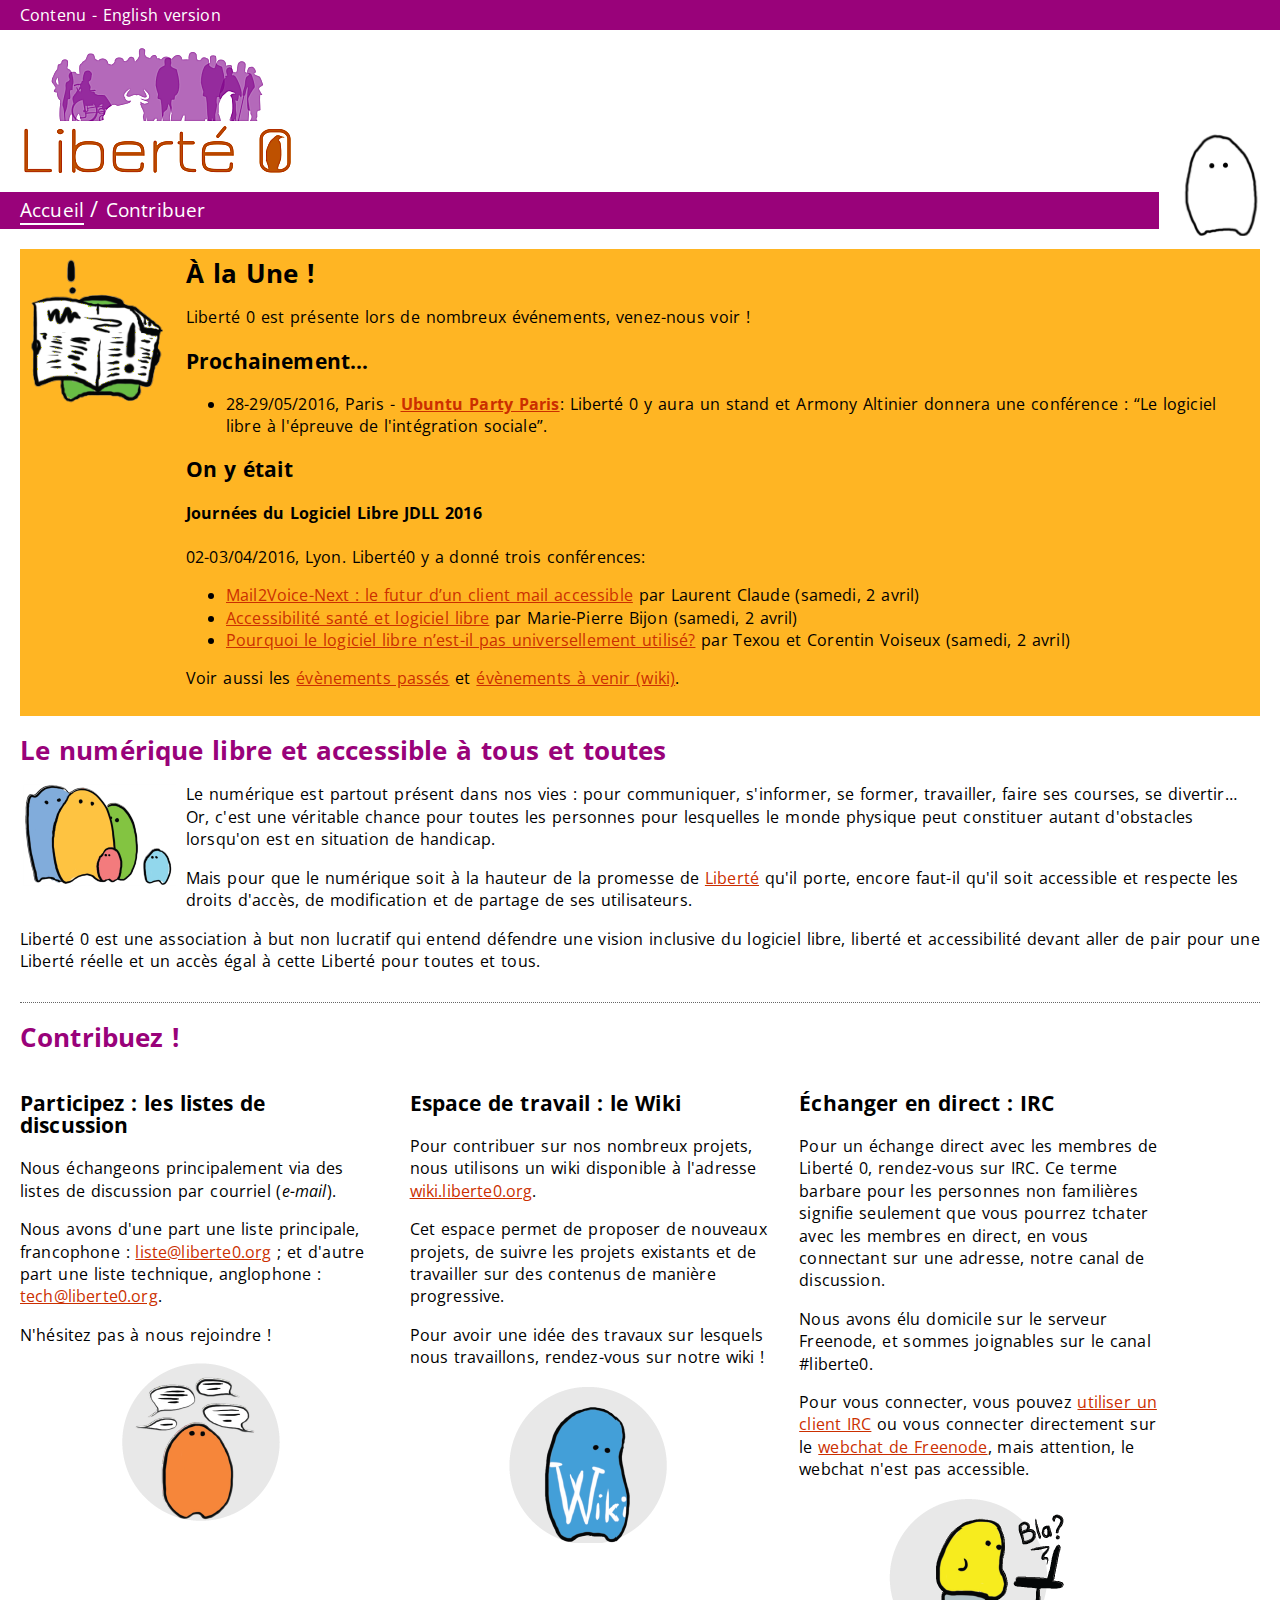
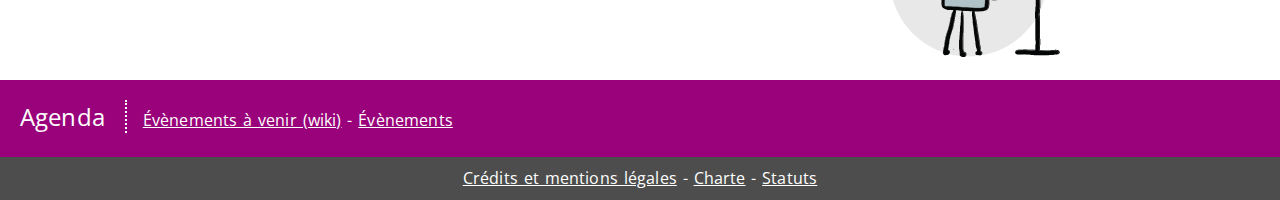
<file: index.html>
<!doctype html>
<html lang="fr" dir="ltr">
  <head>
    <meta charset="utf-8" />
    <title>Liberté 0 : le logiciel libre accessible à tous</title>
    <link href="http://fonts.googleapis.com/css?family=Open+Sans" rel="stylesheet" type="text/css">
    <link rel="stylesheet" href="css/defaultStyle.css" media="screen" type="text/css" />
  </head>
  <body id="home">
    <header id="header" role="banner">
      <p class="toplinks"><a class="skiplink" href="#main">Contenu</a> - <a class="langlink" rel="alternate" href="en/index.html" lang="en">English version</a></p>
      <h1><a href="./index.html" title="Liberté 0 - Accueil"><img alt="Liberté 0 - Accueil" src="img/logo_header.png" width="274" height="130" id="logoimg" /></a></h1>
    </header>

    <nav id="nav" role="navigation">
      <ul>
        <li class="active"><a href="./index.html" title="Accueil - Page active">Accueil</a></li>
        <!--li>À propos</li>
        <li>Actus</li>
        <li>Agenda</li-->
        <li><a href="contrib.html">Contribuer</a></li>
        <!-- <li><a href="ressources.html">Ressources</a></li> -->
      </ul>
    </nav>

    <main id="main" role="main">
    <section class="news">
      <img alt="" src="img/illus_news.png" />
      <h2>À la Une&nbsp;!</h2>
      <p>Liberté 0 est présente lors de nombreux événements, venez-nous voir&nbsp;!</p>
      <h3 id="upcoming">Prochainement&hellip;</h3>
      <ul>
        <li><span class="date">28-29/05/2016</span>, Paris - 
          <strong><a href="http://www.agendadulibre.org/events/10451">Ubuntu Party Paris</a></strong>:
          Liberté&nbsp;0 y aura un stand et Armony Altinier donnera une conférence&nbsp;:
          &ldquo;Le logiciel libre à l'épreuve de l'intégration sociale&rdquo;.
        </li>
      </ul>


      <h3 id="past">On y était</h3>

      <h4 id="jdll2016">Journées du Logiciel Libre <abbr>JDLL</abbr> 2016</h4>
      <p><span class="date">02-03/04/2016</span>, Lyon.
        Liberté0 y a donné trois conférences:
      </p>
      <ul>
        <li><a href="http://www.jdll.org/events/mail2voice-next-le-futur-dun-client-mail-accessible/">Mail2Voice-Next : le futur d’un client mail accessible</a>
          par Laurent Claude (samedi, 2 avril)
        </li>
        <li><a href="http://www.jdll.org/events/ta-accessibilite-sante-et-logiciel-libre/">Accessibilité santé et logiciel libre</a>
          par Marie-Pierre Bijon (samedi, 2 avril)
        </li>
        <li><a href="http://www.jdll.org/events/pourquoi-le-logiciel-libre-nest-il-pas-universellement-utilise/">Pourquoi le logiciel libre n’est-il pas universellement utilisé?</a>
          par Texou et Corentin Voiseux (samedi, 2 avril)
        </li>
      </ul>

      <p>Voir aussi les <a href="evenements.html#past">évènements passés</a> et
        <a href="http://liberte0.org/wiki/index.php?title=Ev%C3%A9nements_%C3%A0_Venir">évènements à venir (wiki)</a>.
      </p>
    </section>

    <section class="about" id="about">
      <h2>Le numérique libre et accessible à tous et toutes</h2>
      <img src="img/illus_group.png" alt="" />
      <p>Le numérique est partout présent dans nos vies&nbsp;: pour communiquer, 
        s'informer, se former, travailler, faire ses courses, se divertir&hellip; 
        Or, c'est une véritable chance pour toutes les personnes pour lesquelles 
        le monde physique peut constituer autant d'obstacles lorsqu'on est 
        en situation de handicap.</p>
      <p>Mais pour que le numérique soit à la hauteur de la promesse de 
        <a href="https://www.gnu.org/philosophy/free-sw.fr.html">Liberté</a> qu'il porte, 
        encore faut-il qu'il soit accessible et respecte les droits d'accès, 
        de modification et de partage de ses utilisateurs.
      </p>
      <p>Liberté 0 est une association à but non lucratif qui entend défendre 
        une vision inclusive du logiciel libre, liberté et accessibilité devant 
        aller de pair pour une Liberté réelle et un accès égal à cette Liberté 
        pour toutes et tous.
      </p>
    </section>
    <section class="contrib">
      <h2>Contribuez&nbsp;!</h2>
      <article class="discuss">
        <h3>Participez&nbsp;: les listes de discussion</h3>
        <p>Nous échangeons principalement via des listes de discussion par courriel (<i lang="en">e-mail</i>).</p>
        <p>Nous avons d'une part une liste principale, francophone&nbsp;: 
          <a href="http://sympa.liberte0.org/sympa/info/info" title="voir le site pour s'abonner à liste@liberte0.org">liste@liberte0.org</a> ; 
          et d'autre part une liste technique, anglophone&nbsp;: <a href="http://sympa.liberte0.org/sympa/info/tech" title="voir le site pour s'abonner à la liste tech@liberte0.org">tech@liberte0.org</a>.
        </p>
        <p>N'hésitez pas à nous rejoindre&nbsp;!</p>
        <p class="illus"><img src="img/illus_maillist.png" alt="" /></p>
      </article>
      <article class="wiki">
        <h3>Espace de travail&nbsp;: le Wiki</h3>
        <p>Pour contribuer sur nos nombreux projets, nous utilisons un wiki disponible à l'adresse 
          <a href="http://wiki.liberte0.org/">wiki.liberte0.org</a>.
        </p>
        <p>Cet espace permet de proposer de nouveaux projets, de suivre les projets existants 
          et de travailler sur des contenus de manière progressive.
        </p>
        <p>Pour avoir une idée des travaux sur lesquels nous travaillons, rendez-vous sur notre wiki&nbsp;!</p>
        <p class="illus"><img src="img/illus_wiki.png" alt="" /></p>
      </article>
      <article class="irc">
        <h3>Échanger en direct&nbsp;: <abbr>IRC</abbr></h3>
        <p>Pour un échange direct avec les membres de Liberté 0, rendez-vous sur <abbr>IRC</abbr>. 
          Ce terme barbare pour les personnes non familières signifie seulement que vous pourrez tchater avec les membres en direct, 
          en vous connectant sur une adresse, notre canal de discussion.
        </p>
        <p>Nous avons élu domicile sur le serveur <span lang="en">Freenode</span>, 
          et sommes joignables sur le canal #liberte0.
        </p>
        <p>Pour vous connecter, vous pouvez 
          <a href="https://fr.wikipedia.org/wiki/Liste_de_clients_IRC">utiliser un client IRC</a> ou 
          vous connecter directement sur le <a href="https://webchat.freenode.net/">webchat de Freenode</a>, mais attention, le webchat n'est pas accessible.
        </p>
        <p class="illus"><img src="img/illus_irc.png" alt="" /></p>
      </article>
    </section>
    <!--
      On commente la version précédente, on décommentera si besoin
      - - - - 
      <p>Ce site est en contruction, tout comme Liberté 0. 
        Un <a href="http://www.framablog.org/index.php/post/2013/08/24/accessibilite-liberte-stallman-altinier">
        article sur le Framablog intitulé &#171;&nbsp;L'accessibilité, une question de liberté&nbsp;? 
        Dialogue avec Richard &hellip;&nbsp;&#187;</a> 
        explique le positionnement de ce projet tout nouveau.
      </p>
      <p>Nous vous attendons pour en discuter et jeter ensemble les bases de ce mouvement.</p>

      <h2>Discutons-en sur la liste&nbsp;!</h2>
      <p>Une liste de discussion est à disposition pour échanger à l'adresse liste@liberte0.org.</p>
      <p>Pour vous inscrire, 
        <a href="http://sympa.liberte0.org/sympa/info/liste">rendez-vous sur l'interface dédiée</a> 
        ou envoyer un message à liste@liberte0.org.
      </p>
      <p>Notre outil de travail est un wiki qui contient déjà du contenu (plus que cette page). 
        Jetez-y un œil pour vous informer et pour participer&nbsp;: 
        <a href="http://liberte0.org/wiki/index.php?title=Accueil">wiki.liberte0.org</a>.
      </p>
      <p>Rencontrez-nous également sur le 
      <a href="irc://freenode/liberte0">canal <abbr>IRC</abbr> liberte0 sur Freenode</a>.
      </p>
      <p><strong>À très vite&nbsp;!</strong></p>

      <h2>Actualités</h2>
      <p>Liberté 0 sera présent aux 
        <a href="http://www.jdll.org/">Journées du Logiciel Libre (<abbr>JDLL</abbr>)</a> 
        à Lyon, le 28 et 29 mars 2015. Nous y aurons un stand et 
        deux de nos membres y tiendront une conférence&nbsp;:
      </p>
      <ul>
        <li><a href="http://www.jdll.org/events/mail2voice-une-approche-de-le-mail-accessible/">
          Mail2Voice&nbsp;: Une approche de l’e-mail accessible</a> 
          par Laurent CLAUDE.
        </li>
        <li><a href="http://www.jdll.org/events/la-personnalisation-de-son-bureau-sans-coder/">
          La personnalisation de son bureau sans coder</a>
          par Jean-Philippe MENGUAL.
        </li>
      </ul>

      <h2>Notre association</h2>
      <ul>
        <li><a href="charte.html">Notre charte</a>.</li>
        <li><a href="statuts.html">Nos statuts</a>.</li>
        <li><a href="http://liberte0.org/wiki/index.php?title=Conseil_d%27administration">Notre conseil d'administration</a>.</li>
      </ul>
    -->

    </main>

    <footer>
      <div>
        <p><span id="agenda">Agenda</span>
          <span>
            <a href="http://liberte0.org/wiki/index.php?title=Ev%C3%A9nements_%C3%A0_Venir">Évènements à venir (wiki)</a>
            -
            <a href="evenements.html">Évènements</a>
          </span>
        </p>
      </div>
      <p role="contentinfo" id="legal">
        <a href="legal.html">Crédits et mentions légales</a> - 
        <a href="charte.html">Charte</a> - <a href="statuts.html">Statuts</a><!-- - 
        <a href="accessibilite.html">Accessibilité</a> - <a href="#">Plan du site</a-->
      </p>
    </footer>
  </body>
</html>
</file>
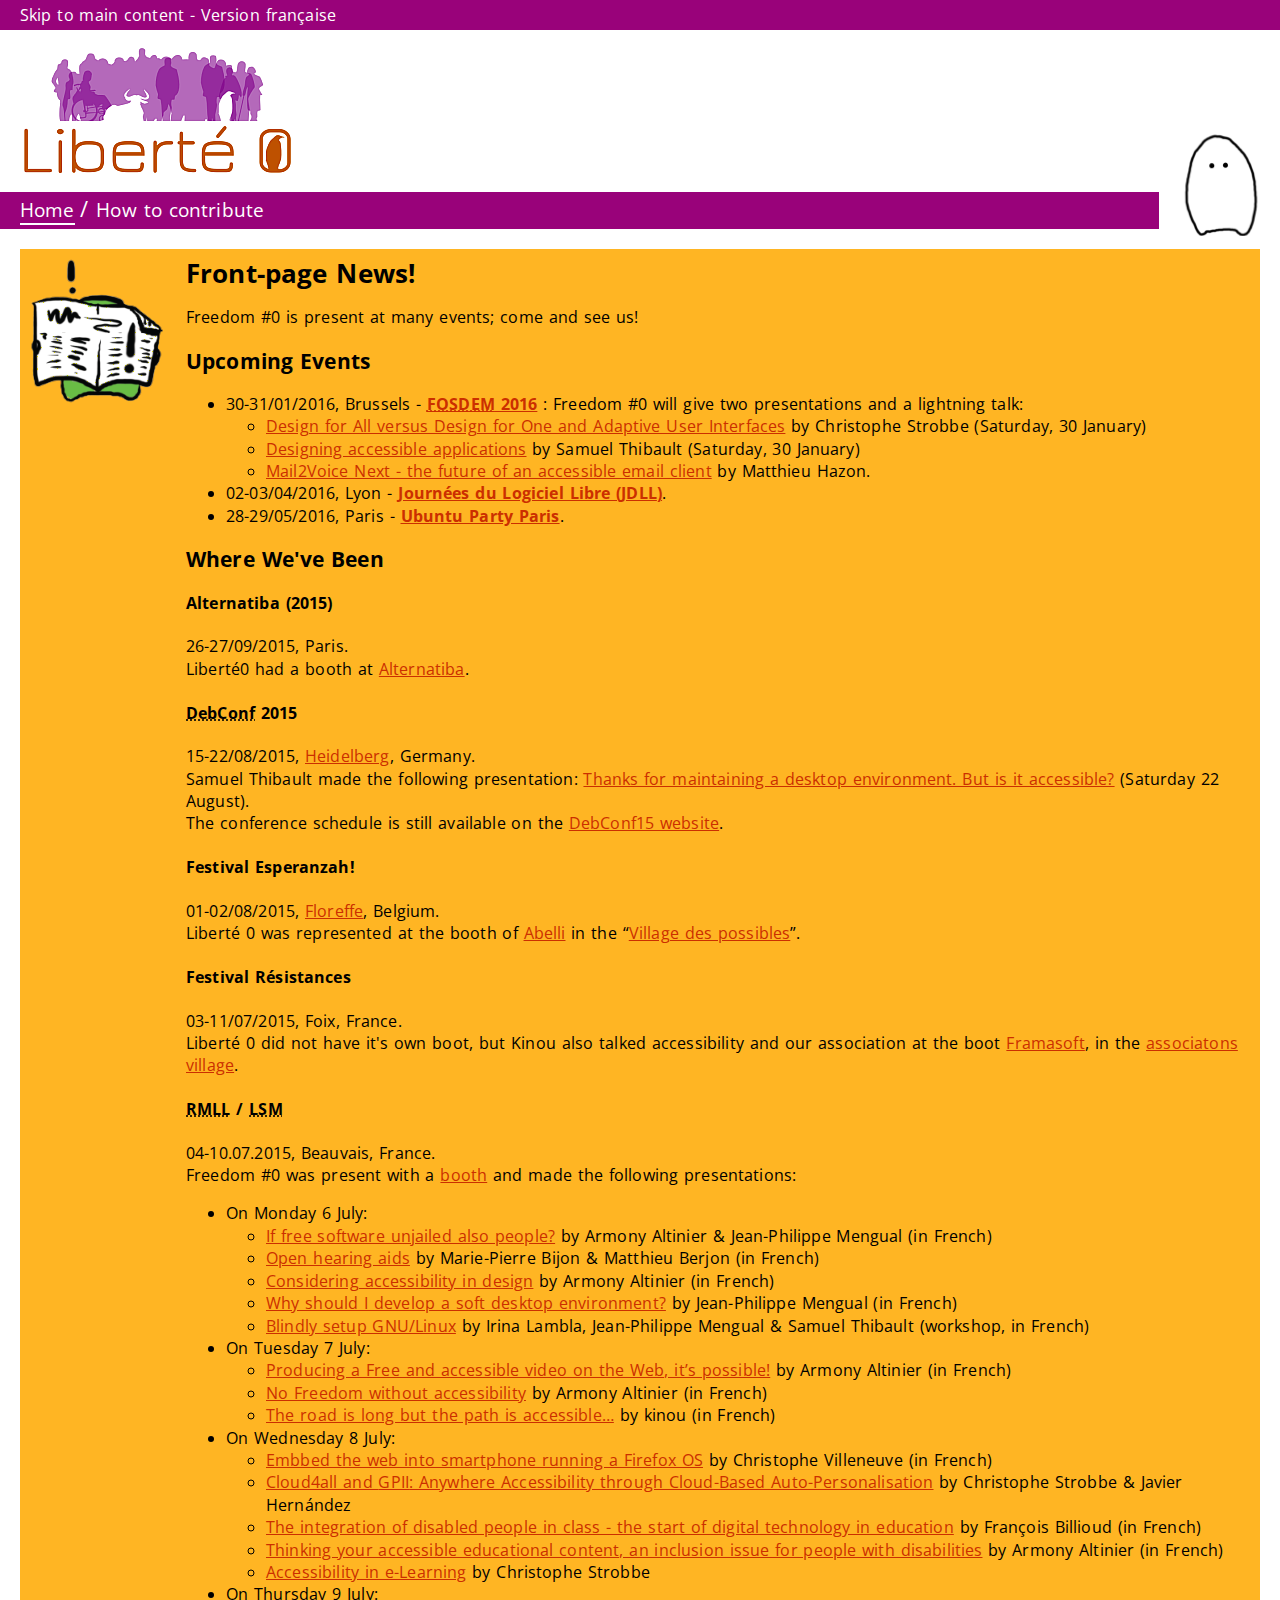
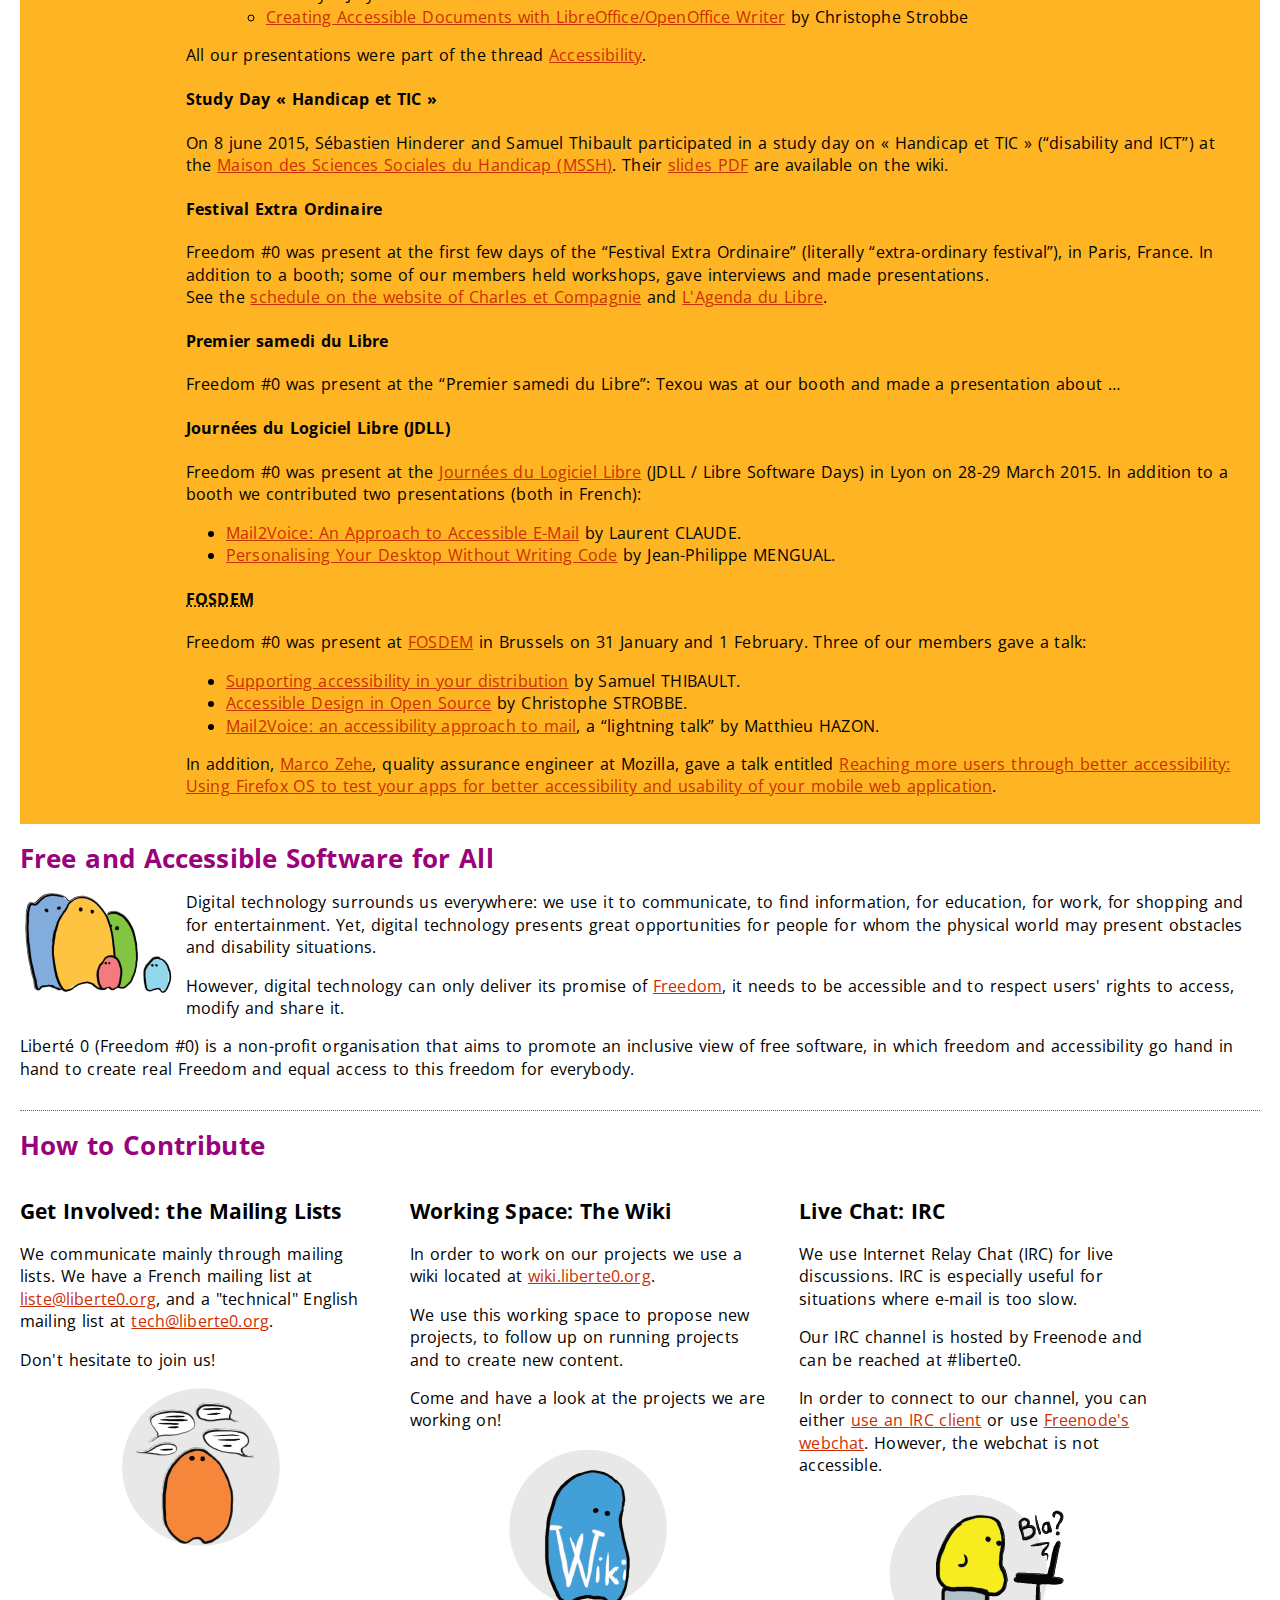
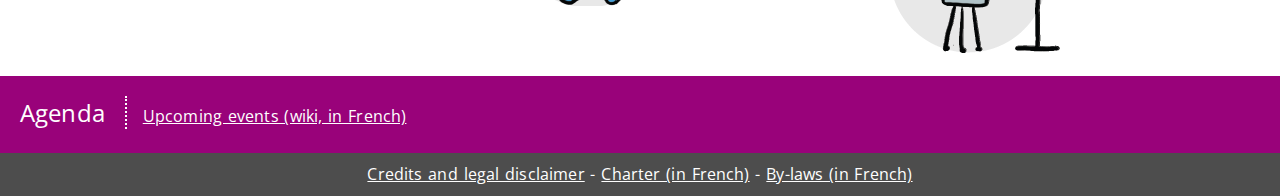
<file: en/index.html>
<!doctype html>
<html lang="en" dir="ltr">
  <head>
    <meta charset="utf-8" />
    <title>Freedom #0: accessible free software</title>
    <link href="http://fonts.googleapis.com/css?family=Open+Sans" rel="stylesheet" type="text/css">
    <link rel="stylesheet" href="../css/defaultStyle.css" media="screen" type="text/css" />
  </head>
  <body id="home">
    <header id="header" role="banner">
      <p class="toplinks"><a class="skiplink" href="#main">Skip to main content</a> - <a class="langlink" rel="alternate" href="../index.html" lang="fr">Version française</a></p>
			<h1><a href="./index.html" title="Freedom #0: Home"><img alt="Freedom #0: Home" src="../img/logo_header.png" width="274" height="130" id="logoimg" /></a></h1>
    </header>

    <nav id="nav" role="navigation">
      <ul>
        <li class="active"><a href="./index.html" title="Home: current page">Home</a></li>
        <!--li>About us</li>
        <li>News</li>
        <li>Agenda</li-->
        <li><a href="contrib.html">How to contribute</a></li>
        <!--li>Resources</li-->
      </ul>
    </nav>

		<main id="main" role="main">
		<section class="news">
		  <img alt="" src="../img/illus_news.png" />
		  <h2>Front-page News!</h2>
		  <p>Freedom #0 is present at many events; come and see us!</p>
		  <h3>Upcoming Events</h3>
		  <ul>
        <li><span class="date">30-31/01/2016</span>, Brussels - 
          <strong><a href="https://fosdem.org/2016/"><abbr 
            title="Free Libre Open Source Developers European Meeting">FOSDEM</abbr> 2016</a>
          </strong>:
          Freedom #0 will give two presentations and a lightning talk:
          <ul>
            <li><a href="https://fosdem.org/2016/schedule/event/osd_design_for_all_vs_design_for_one/">Design for All versus Design for One and Adaptive User Interfaces</a>
              by <span lang="nl">Christophe Strobbe</span> (Saturday, 30 January)
            </li>
            <li><a href="https://fosdem.org/2016/schedule/event/osd_designing_accessible_applications/">Designing accessible applications</a>
              by <span lang="fr">Samuel Thibault</span> (Saturday, 30 January)
            </li>
            <li><a href="https://fosdem.org/2016/schedule/event/mail2voice/">Mail2Voice Next - the future of an accessible email client</a>
              by <span lang="fr">Matthieu Hazon</span>.
            </li>
          </ul>
        </li>
        <li><span class="date">02-03/04/2016</span>, Lyon - 
          <strong><a href="http://www.jdll.org/" lang="fr">Journées du Logiciel Libre (<abbr>JDLL</abbr>)</a></strong>.
        </li>
        <li><span class="date">28-29/05/2016</span>, Paris - 
          <strong><a href="http://www.agendadulibre.org/events/10451" lang="fr">Ubuntu Party Paris</a></strong>.
        </li>
		  </ul>


		  <h3>Where We've Been</h3>

		  <!-- @@CDL cancelled -->
      <h4>Alternatiba (2015)</h4>
      <p><span class="date">26-27/09/2015</span>, Paris.<br />
        Liberté0 had a booth at
        <a href="https://alternatiba.eu/paris/">Alternatiba</a>.
      </p>

		  <h4 id="debconf2015"><abbr title="Debian Conference">DebConf</abbr> 2015</h4>
		  <p><span class="date">15-22/08/2015</span>, 
        <a href="https://en.wikipedia.org/wiki/Heidelberg" lang="de">Heidelberg</a>, 
        Germany.<br />
        <span lang="fr">Samuel Thibault</span> made the following presentation: 
        <a href="https://summit.debconf.org/debconf15/meeting/290/thanks-for-maintaining-a-desktop-environment-but-is-it-accessible/" 
        lang="en">Thanks for maintaining a desktop environment. But is it accessible?</a> 
        (Saturday 22 August).<br />
        The conference schedule is still available on the
        <a href="https://summit.debconf.org/debconf15/">DebConf15 website</a>.
		  </p>

		  <h4>Festival Esperanzah!</h4>
      <p><span class="date">01-02/08/2015</span>,
        <a href="https://en.wikipedia.org/wiki/Floreffe_Abbey">Floreffe</a>, Belgium.<br /> 
        Liberté 0 was represented at the booth of 
        <a href="http://www.abelli-asbl.be/">Abelli</a>
        in the 
        &ldquo;<a href="http://www.esperanzah.be/engagement/village-des-possibles/" lang="fr">Village des possibles</a>&rdquo;.
      </p>

      <h4 lang="fr">Festival Résistances</h4>
      <p><span class="date">03-11/07/2015</span>, Foix, France.<br />
        <span lang="fr">Liberté 0</span> did not have it's own boot, 
        but Kinou also talked accessibility and our association at the boot 
        <a href="http://framasoft.net/">Framasoft</a>,
        in the <a href="http://festival-resistances.fr/Village-associatif.html">associatons  
        village</a>.
      </p>

		  <h4><abbr lang="fr" title="Rencontres Mondiales du Logiciel Libre">RMLL</abbr> /
          <abbr title="Libre Software Meetings">LSM</abbr></h4>
      <p><span class="date">04-10.07.2015</span>, <span lang="fr">Beauvais</span>, France.<br />
        Freedom #0 was present with a 
        <a href="https://2015.rmll.info/du-6-au-10-juillet?lang=en">booth</a> 
        and made the following presentations:
      </p>
      <ul>
        <li>On Monday 6 July:
          <ul>
            <li>
              <a href="https://2015.rmll.info/si-le-libre-liberait-aussi-des-gens-prisonniers?lang=en">If free software unjailed also people?</a> 
              by <span lang="fr">Armony Altinier &amp; Jean-Philippe Mengual</span> (in French)
            </li>
            <li>
              <a href="https://2015.rmll.info/les-aides-auditives-libres?lang=en">Open hearing aids</a> 
              by <span lang="fr">Marie-Pierre Bijon &amp; Matthieu Berjon</span> (in French)
            </li>
            <li>
              <a href="https://2015.rmll.info/considering-accessibility-in-design?lang=en">Considering accessibility in design</a> 
              by <span lang="fr">Armony Altinier</span> (in French)
            </li>
            <li>
              <a href="https://2015.rmll.info/pourquoi-developper-un-bureau-souple?lang=fr">Why should I develop a soft desktop environment?</a>
              by <span lang="fr">Jean-Philippe Mengual</span> (in French)
            </li>
            <li>
              <a href="https://2015.rmll.info/installer-gnu-linux-les-yeux-fermes?lang=en">Blindly setup GNU/Linux</a>
              by <span lang="fr">Irina Lambla, Jean-Philippe Mengual &amp; Samuel Thibault</span> (workshop, in French)
            </li>
          </ul>
        </li>
        <li>On Tuesday 7 July:
          <ul>
            <li>
              <a href="https://2015.rmll.info/produire-une-video-libre-et-accessible-sur-le-web-c-est-possible?lang=en">Producing a Free and accessible video on the Web, it’s possible!</a> 
              by <span lang="fr">Armony Altinier</span> (in French)
            </li>
            <li>
              <a href="https://2015.rmll.info/pas-de-liberte-sans-accessibilite?lang=en">No Freedom without accessibility</a> 
              by <span lang="fr">Armony Altinier</span> (in French)
            </li>
            <li>
              <a href="https://2015.rmll.info/la-route-est-longue-mais-la-voie-est-accessible?lang=en">The road is long but the path is accessible&hellip;</a> 
              by <span lang="fr">kinou</span> (in French)
            </li>
          </ul>
        </li>
        <li>On Wednesday 8 July:
          <ul>
            <li>
              <a href="https://2015.rmll.info/embarquer-le-web-dans-un-smartphone-firefox-os?lang=en">Embbed the web into smartphone running a Firefox OS</a>
              by <span lang="fr">Christophe Villeneuve</span> (in French)
            </li>
            <li>
              <a href="https://2015.rmll.info/cloud4all-et-gpii-l-accessibilite-partout-grace-a-une-personalisation?lang=en">Cloud4all and <abbr>GPII</abbr>: Anywhere Accessibility through Cloud-Based Auto-Personalisation</a>
              by <span lang="nl">Christophe Strobbe</span> &amp; <span lang="es">Javier Hernández</span>
            </li>
            <li>
              <a href="https://2015.rmll.info/l-integration-du-handicap-dans-les-classes-la-base-du-numerique-dans?lang=en">The integration of disabled people in class - the start of digital technology in education</a>
              by <span lang="fr">François Billioud</span> (in French)
            </li>
            <li>
              <a href="https://2015.rmll.info/penser-ses-contenus-pedagogiques-accessibles-un-enjeu-d-inclusion-des?lang=en">Thinking your accessible educational content, an inclusion issue for people with disabilities</a>
              by <span lang="fr">Armony Altinier</span> (in French)
            </li>
            <li>
              <a href="https://2015.rmll.info/l-accessibilite-dans-la-formation-en-ligne?lang=en">Accessibility in e-Learning</a>
              by <span lang="nl">Christophe Strobbe</span>
            </li>
          </ul>
        </li>
        <li>On Thursday 9 July:
          <ul>
            <li>
              <a href="https://2015.rmll.info/creer-des-documents-accessibles-avec-libreoffice-openoffice-writer?lang=en">Creating Accessible Documents with LibreOffice/OpenOffice Writer</a>
              by <span lang="nl">Christophe Strobbe</span>
            </li>
          </ul>
        </li>
      </ul>
      <p>All our presentations were part of the thread
        <a href="https://2015.rmll.info/accessibilite?lang=en">Accessibility</a>.
      </p>

      <h4>Study Day <span lang="fr">« Handicap et <abbr>TIC</abbr> »</span></h4>
      <p>On 8 june 2015, <span lang="fr">Sébastien Hinderer</span> and <span lang="fr">Samuel Thibault</span> participated in 
        a study day on <span lang="fr">«&nbsp;Handicap et <abbr>TIC</abbr>&nbsp;»</span> (&ldquo;disability and <abbr>ICT</abbr>&rdquo;) at the 
        <a href="http://mssh.ehesp.fr/" lang="fr">Maison des Sciences Sociales du Handicap (<abbr>MSSH</abbr>)</a>.
        Their <a href="http://liberte0.org/wiki/images/b/b3/GT-Handicap-TIC-social.pdf">slides <abbr>PDF</abbr></a> are available on the wiki.
      </p>

		  <h4><span lang="fr">Festival Extra Ordinaire</span></h4>
		  <p>Freedom #0 was present at the first few days of the 
          &ldquo;<span lang="fr">Festival Extra Ordinaire</span>&rdquo; 
          (literally &ldquo;extra-ordinary festival&rdquo;), in Paris, France. 
          In addition to a booth; some of our members held workshops,
          gave interviews and made presentations.<br />
          See the  
          <a href="http://charlesetcompagnie.fr/meoparis2015/le-festival-extra-ordinaire">
          schedule on the website of <span lang="fr">Charles et Compagnie</span></a> and
          <a href="http://www.agendadulibre.org/events/9654" lang="fr">L'Agenda du Libre</a>.
		  </p>

		  <h4><span lang="fr">Premier samedi du Libre</span></h4>
		  <p>Freedom #0 was present at the 
          &ldquo;<span lang="fr">Premier samedi du Libre</span>&rdquo;: 
          Texou was at our booth and made a presentation about &hellip;
		  </p>

		  <h4><span lang="fr">Journées du Logiciel Libre</span> (<abbr>JDLL</abbr>)</h4>
		  <p>Freedom #0 was present at the 
        <a lang="fr" href="http://www.jdll.org/">Journées du Logiciel Libre</a>
         (<abbr>JDLL</abbr> / Libre Software Days) in Lyon on 28-29 March 2015.
         In addition to a booth we contributed two presentations (both in French):
		  </p>
      <ul>
        <li><a href="http://www.jdll.org/events/mail2voice-une-approche-de-le-mail-accessible/">
          Mail2Voice: An Approach to Accessible E-Mail</a> 
          by <span lang="fr">Laurent CLAUDE</span>.
        </li>
        <li><a href="http://www.jdll.org/events/la-personnalisation-de-son-bureau-sans-coder/">
          Personalising Your Desktop Without Writing Code</a>
          by <span lang="fr">Jean-Philippe MENGUAL</span>.
        </li>
      </ul>
      <h4><abbr title="Free Libre Open Source Developers European Meeting">FOSDEM</abbr></h4>
      <p>Freedom #0 was present at 
        <a href="https://fosdem.org/2015/"><abbr>FOSDEM</abbr></a> in Brussels on 31 January and 1 February.
        Three of our members gave a talk:
      </p>
      <ul>
        <li><a href="https://fosdem.org/2015/schedule/event/supporting_accessibility_in_your_distribution/">Supporting accessibility in your distribution</a>
          by <span lang="fr">Samuel <span class="surname">Thibault</span></span>.
        </li>
        <li><a href="https://fosdem.org/2015/schedule/event/design_accessible/">Accessible Design in Open Source</a>
          by <span lang="nl">Christophe <span class="surname">Strobbe</span></span>.
        </li>
        <li><a href="https://fosdem.org/2015/schedule/event/mail2voice/">Mail2Voice: an accessibility approach to mail</a>,
          a &ldquo;<span lang="en">lightning talk</span>&rdquo; 
          by <span lang="fr">Matthieu <span class="surname">Hazon</span></span>.
        </li>
      </ul>
      <p>In addition, <a href="https://www.marcozehe.de/about/" lang="de">Marco Zehe</a>,
        quality assurance engineer at Mozilla,
        gave a talk entitled
        <a href="https://fosdem.org/2015/schedule/event/reaching_more_users_through_better_accessibility/">
        Reaching more users through better accessibility: 
        Using Firefox <abbr>OS</abbr> to test your apps for better 
        accessibility and usability of your mobile web application</a>.
      </p>
		</section>
		<section class="about" id="about">
		  <h2>Free and Accessible Software for All</h2>
		  <img src="../img/illus_group.png" alt="" />
		  <p>Digital technology surrounds us everywhere: we use it to communicate, 
        to find information, for education, for work, for shopping and for entertainment.
        Yet, digital technology presents great opportunities for people for whom
        the physical world may present obstacles and disability situations. 
		  </p>
		  <p>However, digital technology can only deliver its promise of 
        <a href="https://www.gnu.org/philosophy/free-sw.html">Freedom</a>,
        it needs to be accessible and to respect users' rights to access,
        modify and share it.
		  </p>
		  <p><span lang="fr">Liberté 0</span> (Freedom #0) is a non-profit organisation
        that aims to promote an inclusive view of free software, 
        in which freedom and accessibility go hand in hand to create
        real Freedom and equal access to this freedom for everybody. 
		  </p>
		</section>
    <section class="contrib">
      <h2>How to Contribute</h2>
      <article class="discuss">
        <h3>Get Involved: the Mailing Lists</h3>
        <p>We communicate mainly through mailing lists. 
          We have a French mailing list at 
          <a href="http://sympa.liberte0.org/sympa/info/info" title="subscription page for the French mailing list">liste@liberte0.org</a>,
          and a "technical" English mailing list at
          <a href="http://sympa.liberte0.org/sympa/info/tech" title="subscription page for the English mailing list">tech@liberte0.org</a>.
        </p>
        <p>Don't hesitate to join us!</p>
        <p class="illus"><img src="../img/illus_maillist.png" alt="" /></p>
      </article>
      <article class="wiki">
        <h3>Working Space: The Wiki</h3>
        <p>In order to work on our projects we use a wiki located at 
          <a href="http://wiki.liberte0.org/">wiki.liberte0.org</a>.
        </p>
        <p>We use this working space to propose new projects, to follow up on running projects
          and to create new content.
        </p>
        <p>Come and have a look at the projects we are working on!</p>
        <p class="illus"><img src="../img/illus_wiki.png" alt="" /></p>
      </article>
      <article class="irc">
        <h3>Live Chat: <abbr>IRC</abbr></h3>
        <p>We use  Internet Relay Chat (<abbr>IRC</abbr>) for live discussions.
          <abbr>IRC</abbr> is especially useful for situations where e-mail is too slow.
        </p>
        <p>Our <abbr>IRC</abbr> channel is hosted by Freenode 
          and can be reached at #liberte0.
        </p>
        <p>In order to connect to our channel, you can either
          <a href="https://en.wikipedia.org/wiki/Comparison_of_Internet_Relay_Chat_clients">use an <abbr>IRC</abbr> client</a> or 
          use <a href="https://webchat.freenode.net/">Freenode's webchat</a>.
          However, the webchat is not accessible.
        </p>
        <p class="illus"><img src="../img/illus_irc.png" alt="" /></p>
      </article>
    </section>
		</main>

		<!-- 
    <main id="main" role="main">
      <p>This site is under contruction, just like Freedom #0 / <span lang="fr">Liberté #0</span>. The French <a href="http://www.framablog.org/index.php/post/2013/08/24/accessibilite-liberte-stallman-altinier">article on Framablog entitled &ldquo;<span lang="fr">L'accessibilité, une question de liberté ? Dialogue avec Richard &hellip;</span>&rdquo;</a> explains the rationale behind this new nonprofit organisation.</p>
      <p>You are invited to come and discuss our views and lay the foundation of this movement.</p>
      <h2>Join the discussion on our mailing list!</h2>
      <p>We have an English mailing list at tech@liberte0.org.</p>
      <p>To subscribe to the list, you can either <a href="http://sympa.liberte0.org/sympa/info/tech">use the web interface</a> or send a message to tech@liberte0.org.</p>
      <p>We do part of our work in a wiki (currently in French only). Please have a look at <a href="http://liberte0.org/wiki/index.php?title=Accueil">wiki.liberte0.org</a>.</p>
      <p>You can also find us on the <a href="irc://freenode/liberte0">IRC channel liberte0 on Freenode</a>.</p>
      <p><strong>Hope to see you soon!</strong></p>
      <h2>Our organisation</h2>
      <p>The documents below are currently only available in French:</p>
      <ul>
        <li><a href="http://liberte0.org/wiki/index.php?title=Charte">Our charter</a>.</li>
        <li><a href="http://liberte0.org/wiki/index.php?title=Statuts_de_Libert%C3%A9_0">Our by-laws</a>.</li>
        <li><a href="http://liberte0.org/wiki/index.php?title=Conseil_d%27administration">Our board of directors</a>.</li>
      </ul>
    </main>
    -->

    <footer>
      <div>
        <p><span id="agenda">Agenda</span>
          <span>
            <a href="http://liberte0.org/wiki/index.php?title=Ev%C3%A9nements_%C3%A0_Venir">Upcoming events (wiki, in French)</a>
          </span>
        </p>
      </div>
      <p role="contentinfo" id="legal">
        <a href="legal.html">Credits and legal disclaimer</a> - 
        <a href="../charte.html">Charter (in French)</a> - 
        <a href="../statuts.html">By-laws (in French)</a><!-- - 
        <a href="#">Accessibility</a> - 
        <a href="#">Site map</a-->
      </p>
    </footer>
  </body>
</html>
</file>
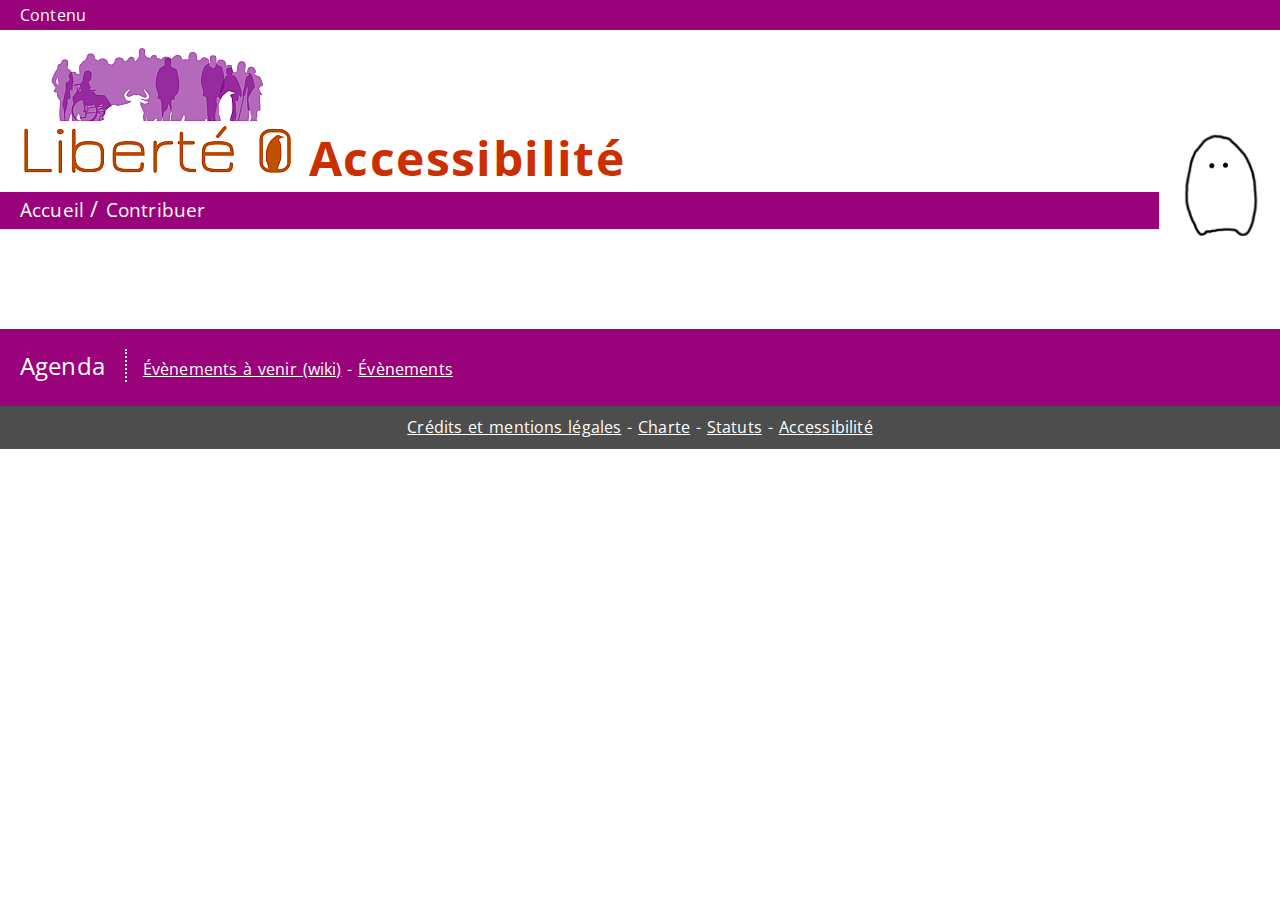
<file: accessibilite.html>
<!doctype html>
<html lang="fr" dir="ltr">
  <head>
    <meta charset="utf-8" />
    <title>Accessibilité | Liberté 0</title>
    <link href="http://fonts.googleapis.com/css?family=Open+Sans" rel="stylesheet" type="text/css">
    <link rel="stylesheet" href="css/defaultStyle.css" media="screen" type="text/css" />
  </head>
  <body id="home">
    <header id="header" role="banner">
      <p class="toplinks"><a class="skiplink" href="#main">Contenu</a><!-- - <a class="langlink" rel="alternate" href="en/accessibility.html" lang="en">English version</a--></p>
      <h1><a href="./index.html" title="Liberté 0 - Accueil"><img alt="Liberté 0 - Accueil" src="img/logo_header.png" width="274" height="130" id="logoimg" /></a> Accessibilité</h1>
    </header>

    <nav id="nav">
      <ul>
        <li><a href="./index.html">Accueil</a></li>
        <!--li>À propos</li>
        <li>Actus</li>
        <li>Agenda</li-->
        <li><a href="contrib.html" title="Contribuer - Page active">Contribuer</a></li>
        <!-- <li class="active"><a href="ressources.html">Ressources</a></li> -->
      </ul>
    </nav>

    <main id="main" role="main">
    <section>
      <!-- à remplir... -->
    </section>
  </main>

    <footer>
      <div>
        <p><span id="agenda">Agenda</span>
          <span>
            <a href="http://liberte0.org/wiki/index.php?title=Ev%C3%A9nements_%C3%A0_Venir">Évènements à venir (wiki)</a>
            -
            <a href="evenements.html">Évènements</a>
          </span>
        </p>
      </div>
      <p role="contentinfo" id="legal">
        <a href="legal.html">Crédits et mentions légales</a> - 
        <a href="charte.html">Charte</a> - <a href="statuts.html">Statuts</a> - 
        <a href="accessibilite.html">Accessibilité</a><!-- - <a href="#">Plan du site</a-->
      </p>
    </footer>
  </body>
</html>
</file>
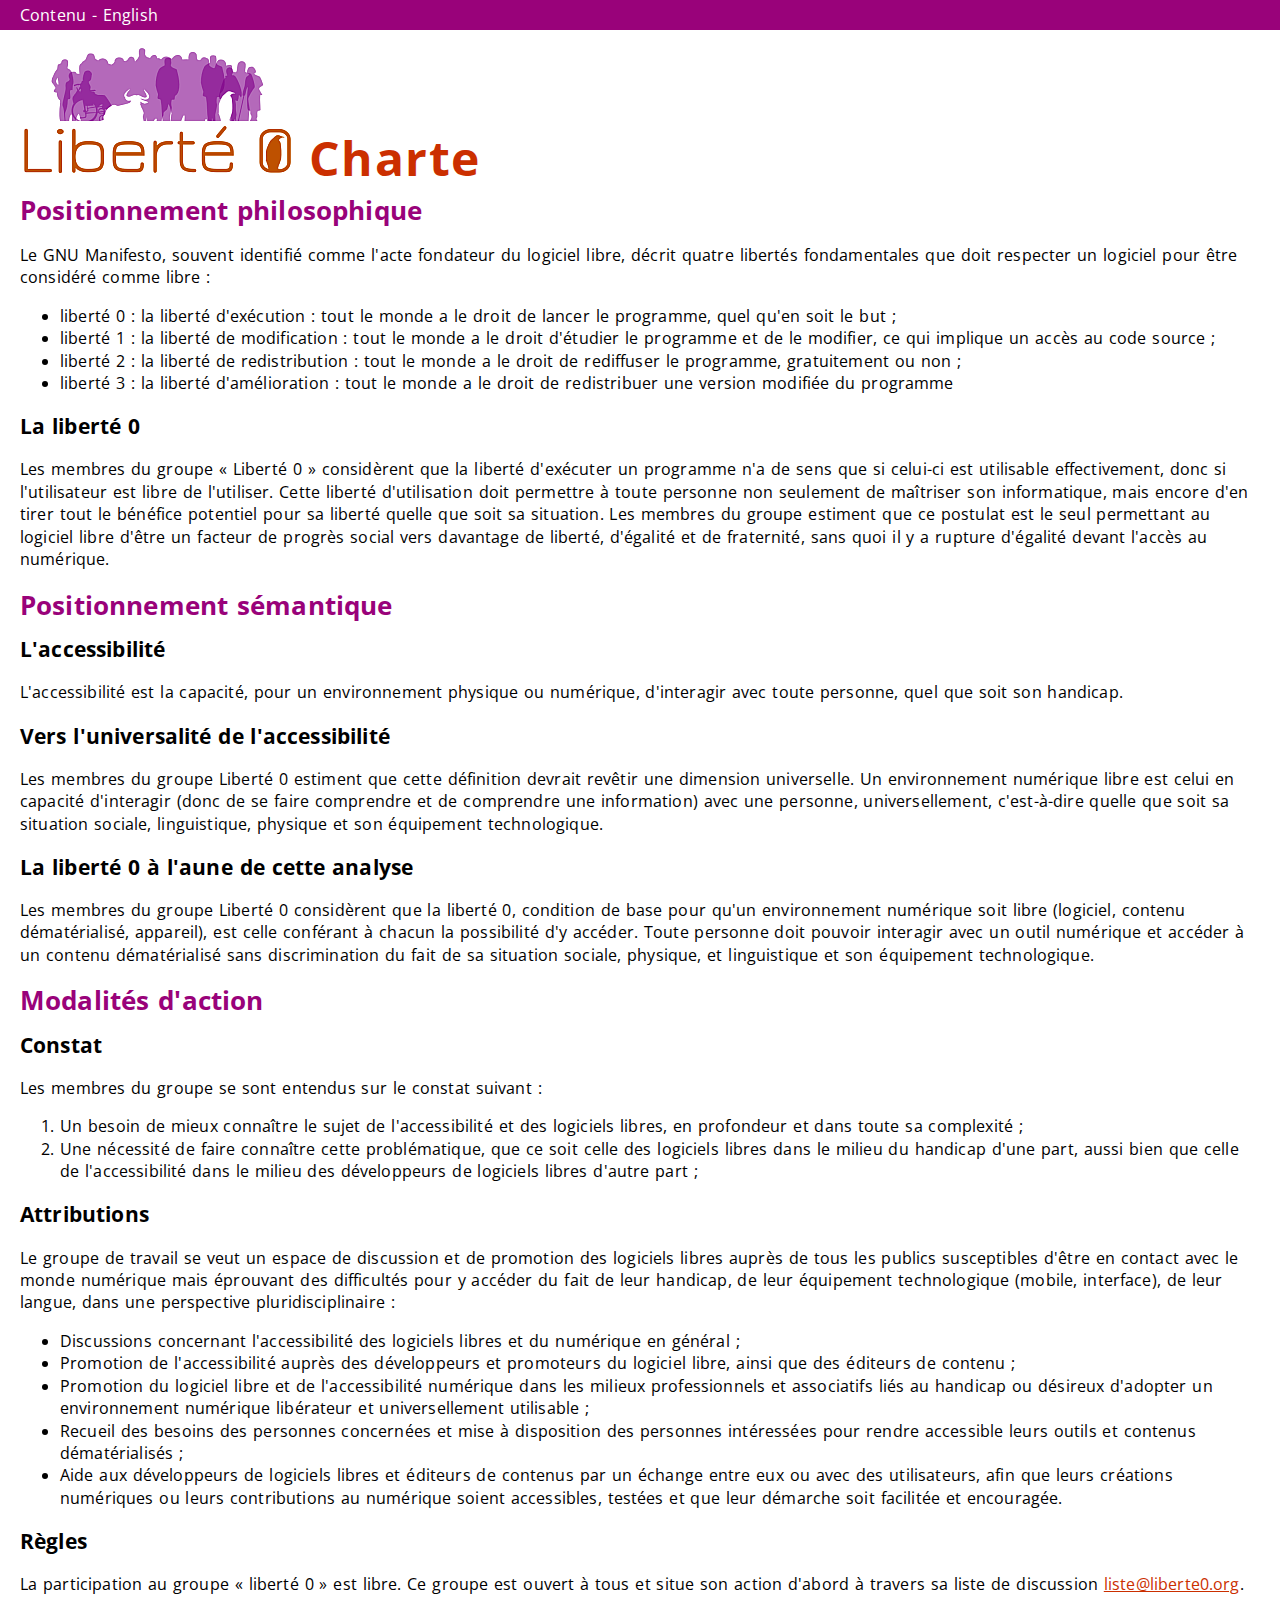
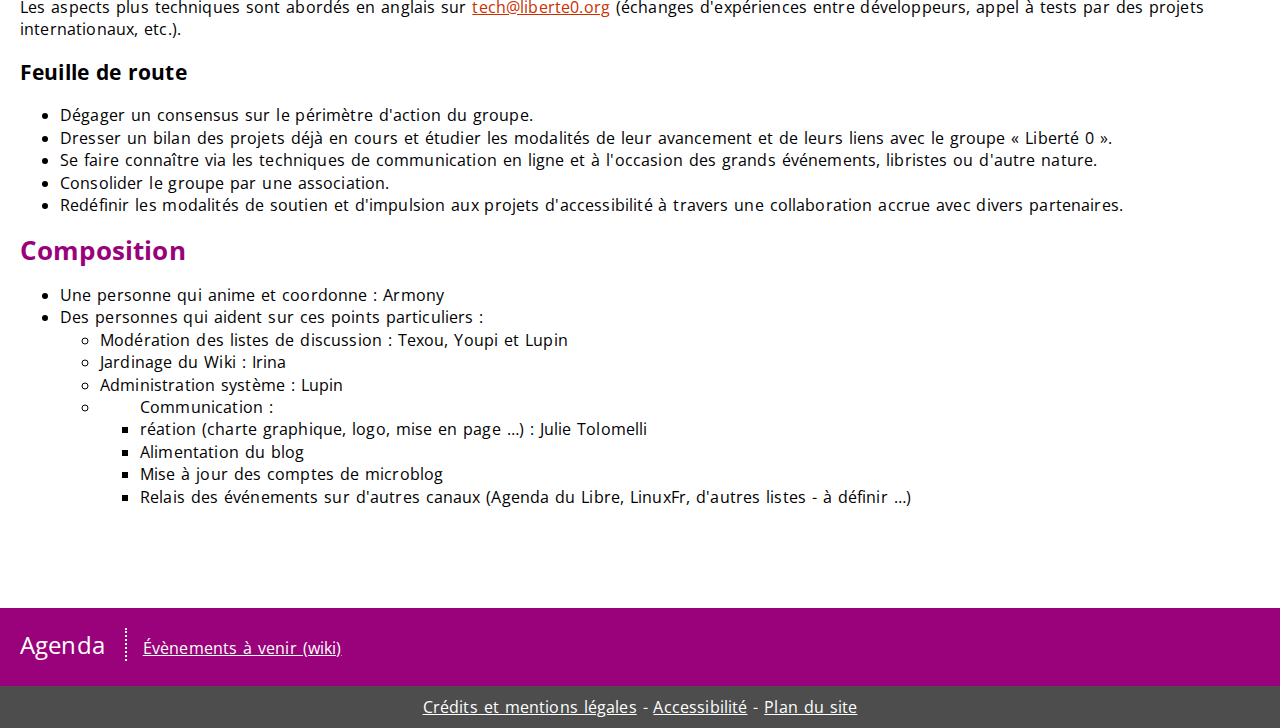
<file: charte.html>
<!doctype html>

<html lang="fr" dir="ltr">
	<head>
		<meta charset="utf-8" />
		<title>Charte |Liberté #0</title>
		<link href="http://fonts.googleapis.com/css?family=Open+Sans" rel="stylesheet" type="text/css">
		<link rel="stylesheet" href="css/defaultStyle.css" type="text/css" />
		<meta name="generator" content="Créé artisanalement à la main ;-)" />
	</head>
	<body id="home">
		<header id="header" role="banner">
      <p class="toplinks"><a class="skiplink" href="#main">Contenu</a> - <a class="langlink" rel="alternate" href="en/index.html" lang="en">English</a></p>
			<h1><img alt="Libert&eacute; #0" src="img/logo_header.png" width="274" height="130" id="logoimg" /> Charte</h1>
		</header><!-- #header -->

    <main id="main" role="main">
      <h2>Positionnement philosophique</h2>
      <h3></h3>
      <p>Le GNU Manifesto, souvent identifié comme l'acte fondateur du 
        logiciel libre, décrit quatre libertés fondamentales que doit respecter 
        un logiciel pour être considéré comme libre&nbsp;:
      </p>
      <ul>
        <li>liberté 0&nbsp;: la liberté d'exécution&nbsp;: tout le monde a le droit 
          de lancer le programme, quel qu'en soit le but ;
        </li>
        <li>liberté 1&nbsp;: la liberté de modification&nbsp;: tout le monde a le droit 
          d'étudier le programme et de le modifier, ce qui implique un accès au code source ;
        </li>
        <li>liberté 2&nbsp;: la liberté de redistribution&nbsp;: tout le monde a le droit 
          de rediffuser le programme, gratuitement ou non ;
        </li>
        <li>liberté 3&nbsp;: la liberté d'amélioration&nbsp;: tout le monde a le droit 
          de redistribuer une version modifiée du programme
        </li>
      </ul>

      <h3>La liberté 0</h3>
      <p>Les membres du groupe « Liberté 0 » considèrent que la liberté 
       d'exécuter un programme n'a de sens que si celui-ci est utilisable 
       effectivement, donc si l'utilisateur est libre de l'utiliser. 
       Cette liberté d'utilisation doit permettre à toute personne 
       non seulement de maîtriser son informatique, mais encore d'en tirer 
       tout le bénéfice potentiel pour sa liberté quelle que soit sa situation. 
       Les membres du groupe estiment que ce postulat est le seul permettant au 
       logiciel libre d'être un facteur de progrès social vers davantage 
       de liberté, d'égalité et de fraternité, sans quoi il y a rupture 
       d'égalité devant l'accès au numérique.
      </p>

      <h2>Positionnement sémantique</h2>
      <h3>L'accessibilité</h3>
      <p>L'accessibilité est la capacité, pour un environnement physique ou 
        numérique, d'interagir avec toute personne, quel que soit son handicap.
      </p>

      <h3>Vers l'universalité de l'accessibilité</h3>
      <p>Les membres du groupe Liberté 0 estiment que cette définition devrait 
        revêtir une dimension universelle. Un environnement numérique libre est 
        celui en capacité d'interagir (donc de se faire comprendre et de 
        comprendre une information) avec une personne, universellement, 
        c'est-à-dire quelle que soit sa situation sociale, linguistique, 
        physique et son équipement technologique.
      </p>

      <h3>La liberté 0 à l'aune de cette analyse</h3>
      <p>Les membres du groupe Liberté 0 considèrent que la liberté 0, 
        condition de base pour qu'un environnement numérique soit libre (logiciel, 
        contenu dématérialisé, appareil), est celle conférant à chacun la 
        possibilité d'y accéder. 
        Toute personne doit pouvoir interagir avec un outil numérique et 
        accéder à un contenu dématérialisé sans discrimination du fait de sa 
        situation sociale, physique, et linguistique et son équipement technologique.
      </p>

      <h2>Modalités d'action</h2>
      <h3>Constat</h3>
      <p>Les membres du groupe se sont entendus sur le constat suivant&nbsp;:</p>
      <ol>
        <li>Un besoin de mieux connaître le sujet de l'accessibilité et 
          des logiciels libres, en profondeur et dans toute sa complexité ;
        </li>
        <li>Une nécessité de faire connaître cette problématique, 
          que ce soit celle des logiciels libres dans le milieu du handicap 
          d'une part, aussi bien que celle de l'accessibilité dans le milieu 
          des développeurs de logiciels libres d'autre part ;
        </li>
      </ol>

      <h3>Attributions</h3>
      <p>Le groupe de travail se veut un espace de discussion et de promotion 
        des logiciels libres auprès de tous les publics susceptibles d'être 
        en contact avec le monde numérique mais éprouvant des difficultés pour 
        y accéder du fait de leur handicap, de leur équipement technologique 
        (mobile, interface), de leur langue, dans une perspective pluridisciplinaire&nbsp;:
      </p>
      <ul>
        <li>Discussions concernant l'accessibilité des logiciels libres 
          et du numérique en général ;
        </li>
        <li>Promotion de l'accessibilité auprès des développeurs et promoteurs 
          du logiciel libre, ainsi que des éditeurs de contenu ;
        </li>
        <li>Promotion du logiciel libre et de l'accessibilité numérique dans 
          les milieux professionnels et associatifs liés au handicap ou désireux 
          d'adopter un environnement numérique libérateur et universellement utilisable ;
        </li>
        <li>Recueil des besoins des personnes concernées et mise à disposition 
          des personnes intéressées pour rendre accessible leurs outils et contenus dématérialisés ;
        </li>
        <li>Aide aux développeurs de logiciels libres et éditeurs de contenus 
          par un échange entre eux ou avec des utilisateurs, afin que leurs 
          créations numériques ou leurs contributions au numérique soient 
          accessibles, testées et que leur démarche soit facilitée et encouragée.
        </li>
      </ul>

      <h3>Règles</h3>
      <p>La participation au groupe « liberté 0 » est libre. 
        Ce groupe est ouvert à tous et situe son action d'abord à travers sa 
        liste de discussion <a href="mailto:liste@liberte0.org">liste@liberte0.org</a>.
        Les aspects plus techniques sont abordés en anglais sur 
        <a href="mailto:tech@liberte0.org">tech@liberte0.org</a> 
        (échanges d'expériences entre développeurs, appel à tests par des projets internationaux, etc.).
      </p>

      <h3>Feuille de route</h3>
      <ul>
        <li>Dégager un consensus sur le périmètre d'action du groupe.</li>
        <li>Dresser un bilan des projets déjà en cours et étudier les modalités 
          de leur avancement et de leurs liens avec le groupe « Liberté 0 ».
        </li>
        <li>Se faire connaître via les techniques de communication en ligne et 
          à l'occasion des grands événements, libristes ou d'autre nature.
        </li>
        <li>Consolider le groupe par une association.</li>
        <li>Redéfinir les modalités de soutien et d'impulsion aux projets 
          d'accessibilité à travers une collaboration accrue avec divers partenaires.
        </li>
      </ul>

      <h2>Composition</h2>
      <ul>
        <li>Une personne qui anime et coordonne&nbsp;: Armony</li>
        <li>Des personnes qui aident sur ces points particuliers&nbsp;: 
          <ul>
            <li>Modération des listes de discussion&nbsp;: Texou, Youpi et Lupin</li>
            <li>Jardinage du Wiki&nbsp;: Irina</li>
            <li>Administration système&nbsp;: Lupin</li>
            <li>
              <ul>Communication&nbsp;: 
                <li>réation (charte graphique, logo, mise en page &hellip;)&nbsp;: Julie Tolomelli</li>
                <li>Alimentation du blog</li>
                <li>Mise à jour des comptes de microblog</li>
                <li>Relais des événements sur d'autres canaux (Agenda du Libre, 
                  LinuxFr, d'autres listes - à définir &hellip;)
                </li>
              </ul>
            </li>
          </ul>
        </li>
      </ul>

    </main><!-- #main -->

    <footer>
      <div>
        <p><span id="agenda">Agenda</span>
        <span><a href="http://liberte0.org/wiki/index.php?title=Ev%C3%A9nements_%C3%A0_Venir">Évènements à venir (wiki)</a></span>
        </p>
      </div>
      <p id="legal"><a href="#">Crédits et mentions légales</a> - <a href="#">Accessibilité</a> - <a href="#">Plan du site</a></p>
    </footer>
    <!-- source: Récupérée de « http://liberte0.org/wiki/index.php?title=Charte&oldid=197 » -->
	</body>
</html>
</file>
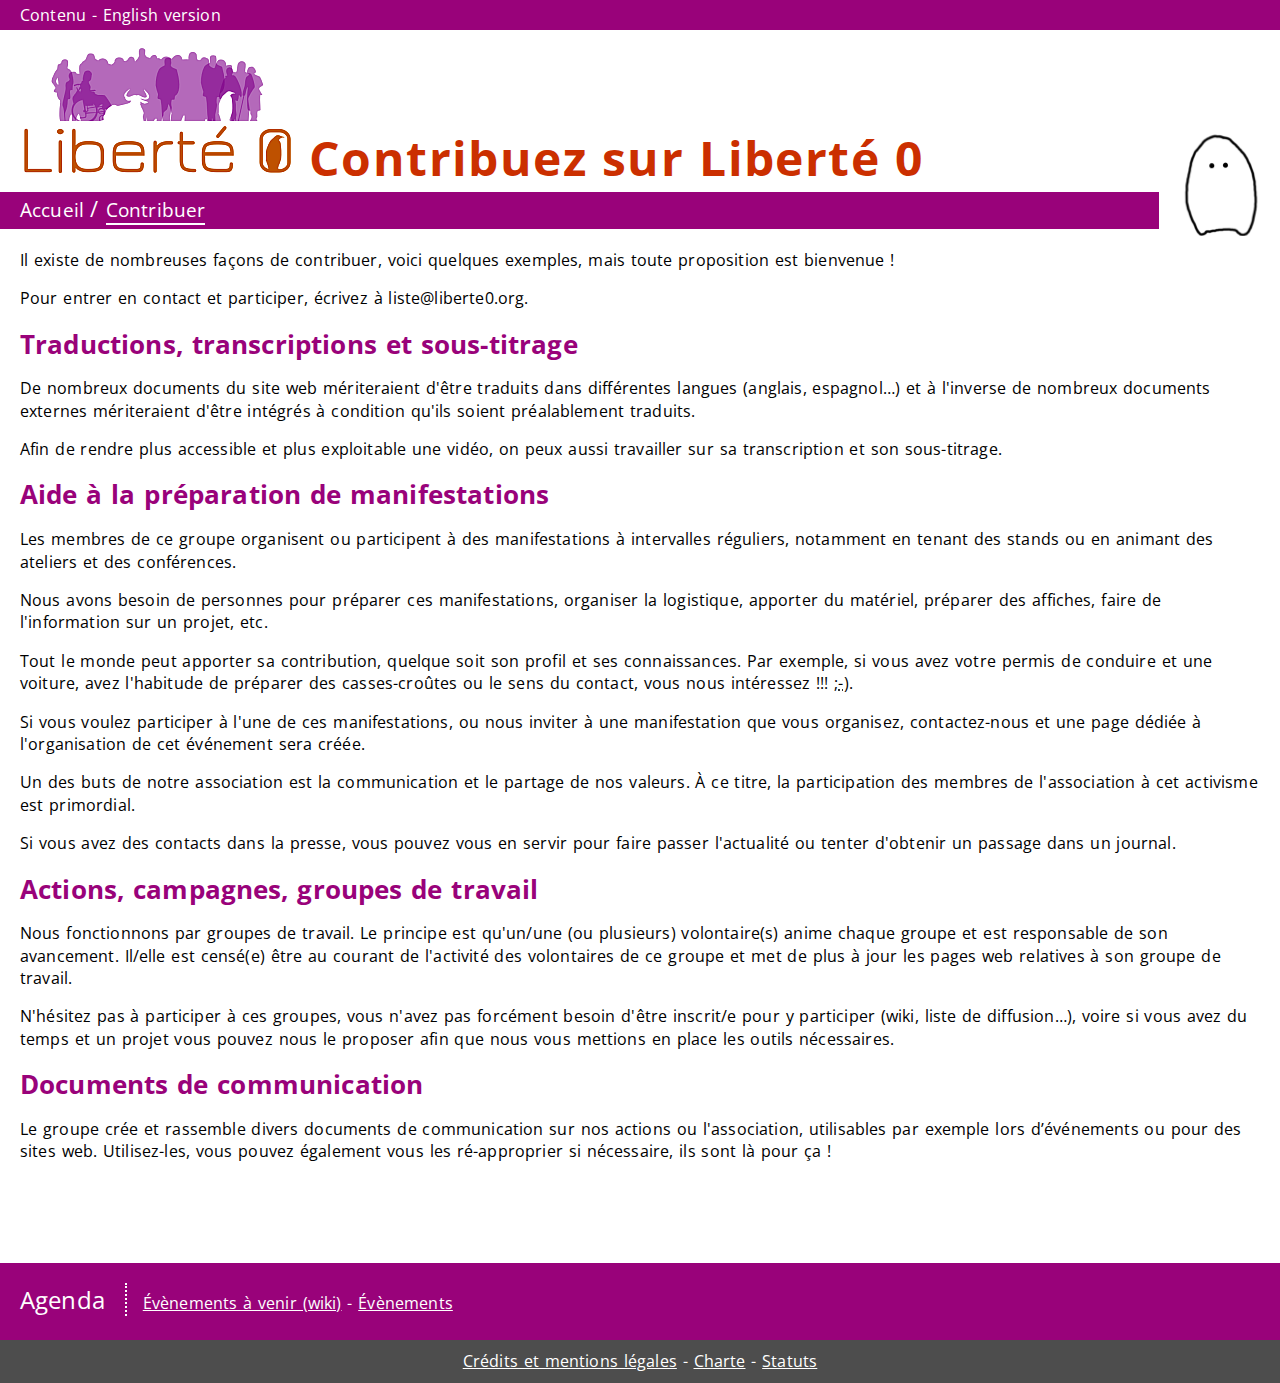
<file: contrib.html>
<!doctype html>
<html lang="fr" dir="ltr">
  <head>
    <meta charset="utf-8" />
    <title>Contribuez sur Liberté 0</title>
    <link href="http://fonts.googleapis.com/css?family=Open+Sans" rel="stylesheet" type="text/css">
    <link rel="stylesheet" href="css/defaultStyle.css" media="screen" type="text/css" />
  </head>
  <body id="home">
    <header id="header" role="banner">
      <p class="toplinks"><a class="skiplink" href="#main">Contenu</a> - <a class="langlink" rel="alternate" href="en/contrib.html" lang="en">English version</a></p>
      <h1><a href="./index.html" title="Liberté 0 - Accueil"><img alt="Liberté 0 - Accueil" src="img/logo_header.png" width="274" height="130" id="logoimg" /></a> Contribuez sur Liberté 0</h1>
    </header>
    
    <nav id="nav" role="navigation">
      <ul>
        <li><a href="./index.html">Accueil</a></li>
        <!--li>À propos</li>
        <li>Actus</li-->
        <li class="active"><a href="contrib.html" title="Contribuer - Page active">Contribuer</a></li>
      </ul>
    </nav>

    <main id="main" role="main">
    <section>
      <p>Il existe de nombreuses façons de contribuer, voici quelques exemples, mais toute proposition est bienvenue&nbsp;!</p>
      <p>Pour entrer en contact et participer, écrivez à liste@liberte0.org.</p>
      <article>
        <h2>Traductions, transcriptions et sous-titrage</h2>
        <p>De nombreux documents du site web mériteraient d'être traduits dans différentes langues (anglais, espagnol…) et à l'inverse de nombreux documents externes mériteraient d'être intégrés à condition qu'ils soient préalablement traduits.</p>
        <p>Afin de rendre plus accessible et plus exploitable une vidéo, on peux aussi travailler sur sa transcription et son sous-titrage.</p>
      </article>
      <article>
        <h2>Aide à la préparation de manifestations</h2>
        <p>Les membres de ce groupe organisent ou participent à des manifestations à intervalles réguliers, notamment en tenant des stands ou en animant des ateliers et des conférences.</p>
        <p>Nous avons besoin de personnes pour préparer ces manifestations, organiser la logistique, apporter du matériel, préparer des affiches, faire de l'information sur un projet, etc.</p>
        <p>Tout le monde peut apporter sa contribution, quelque soit son profil et ses connaissances. Par exemple, si vous avez votre permis de conduire et une voiture, avez l'habitude de préparer des casses-croûtes ou le sens du contact, vous nous intéressez !!! <abbr title="clin d'œil">;-)</abbr>.</p>
        <p>Si vous voulez participer à l'une de ces manifestations, ou nous inviter à une manifestation que vous organisez, contactez-nous et une page dédiée à l'organisation de cet événement sera créée.</p>
        <p>Un des buts de notre association est la communication et le partage de nos valeurs. À ce titre, la participation des membres de l'association à cet activisme est primordial.</p>
        <p>Si vous avez des contacts dans la presse, vous pouvez vous en servir pour faire passer l'actualité ou tenter d'obtenir un passage dans un journal.</p>
      </article>
      <article>
        <h2>Actions, campagnes, groupes de travail</h2>
        <p>Nous fonctionnons par groupes de travail. Le principe est qu'un/une (ou plusieurs) volontaire(s) anime chaque groupe et est responsable de son avancement. Il/elle est censé(e) être au courant de l'activité des volontaires de ce groupe et met de plus à jour les pages web relatives à son groupe de travail.</p>
        <p>N'hésitez pas à participer à ces groupes, vous n'avez pas forcément besoin d'être inscrit/e pour y participer (wiki, liste de diffusion…), voire si vous avez du temps et un projet vous pouvez nous le proposer afin que nous vous mettions en place les outils nécessaires.</p>
      </article>
      <article>
        <h2>Documents de communication</h2>
        <p>Le groupe crée et rassemble divers documents de communication sur nos actions ou l'association, 
          utilisables par exemple lors d’événements ou pour des sites web.
          Utilisez-les, vous pouvez également vous les ré-approprier si nécessaire, ils sont là pour ça&nbsp;!
        </p>
      </article>
    </section>
  </main>

    <footer>
      <div>
        <p><span id="agenda">Agenda</span>
          <span>
            <a href="http://liberte0.org/wiki/index.php?title=Ev%C3%A9nements_%C3%A0_Venir">Évènements à venir (wiki)</a>
            -
            <a href="evenements.html">Évènements</a>
          </span>
        </p>
      </div>
      <p role="contentinfo" id="legal">
        <a href="legal.html">Crédits et mentions légales</a> - 
        <a href="charte.html">Charte</a> - <a href="statuts.html">Statuts</a><!-- - 
        <a href="#">Accessibilité</a> - <a href="#">Plan du site</a-->
      </p>
    </footer>
  </body>
</html>
</file>
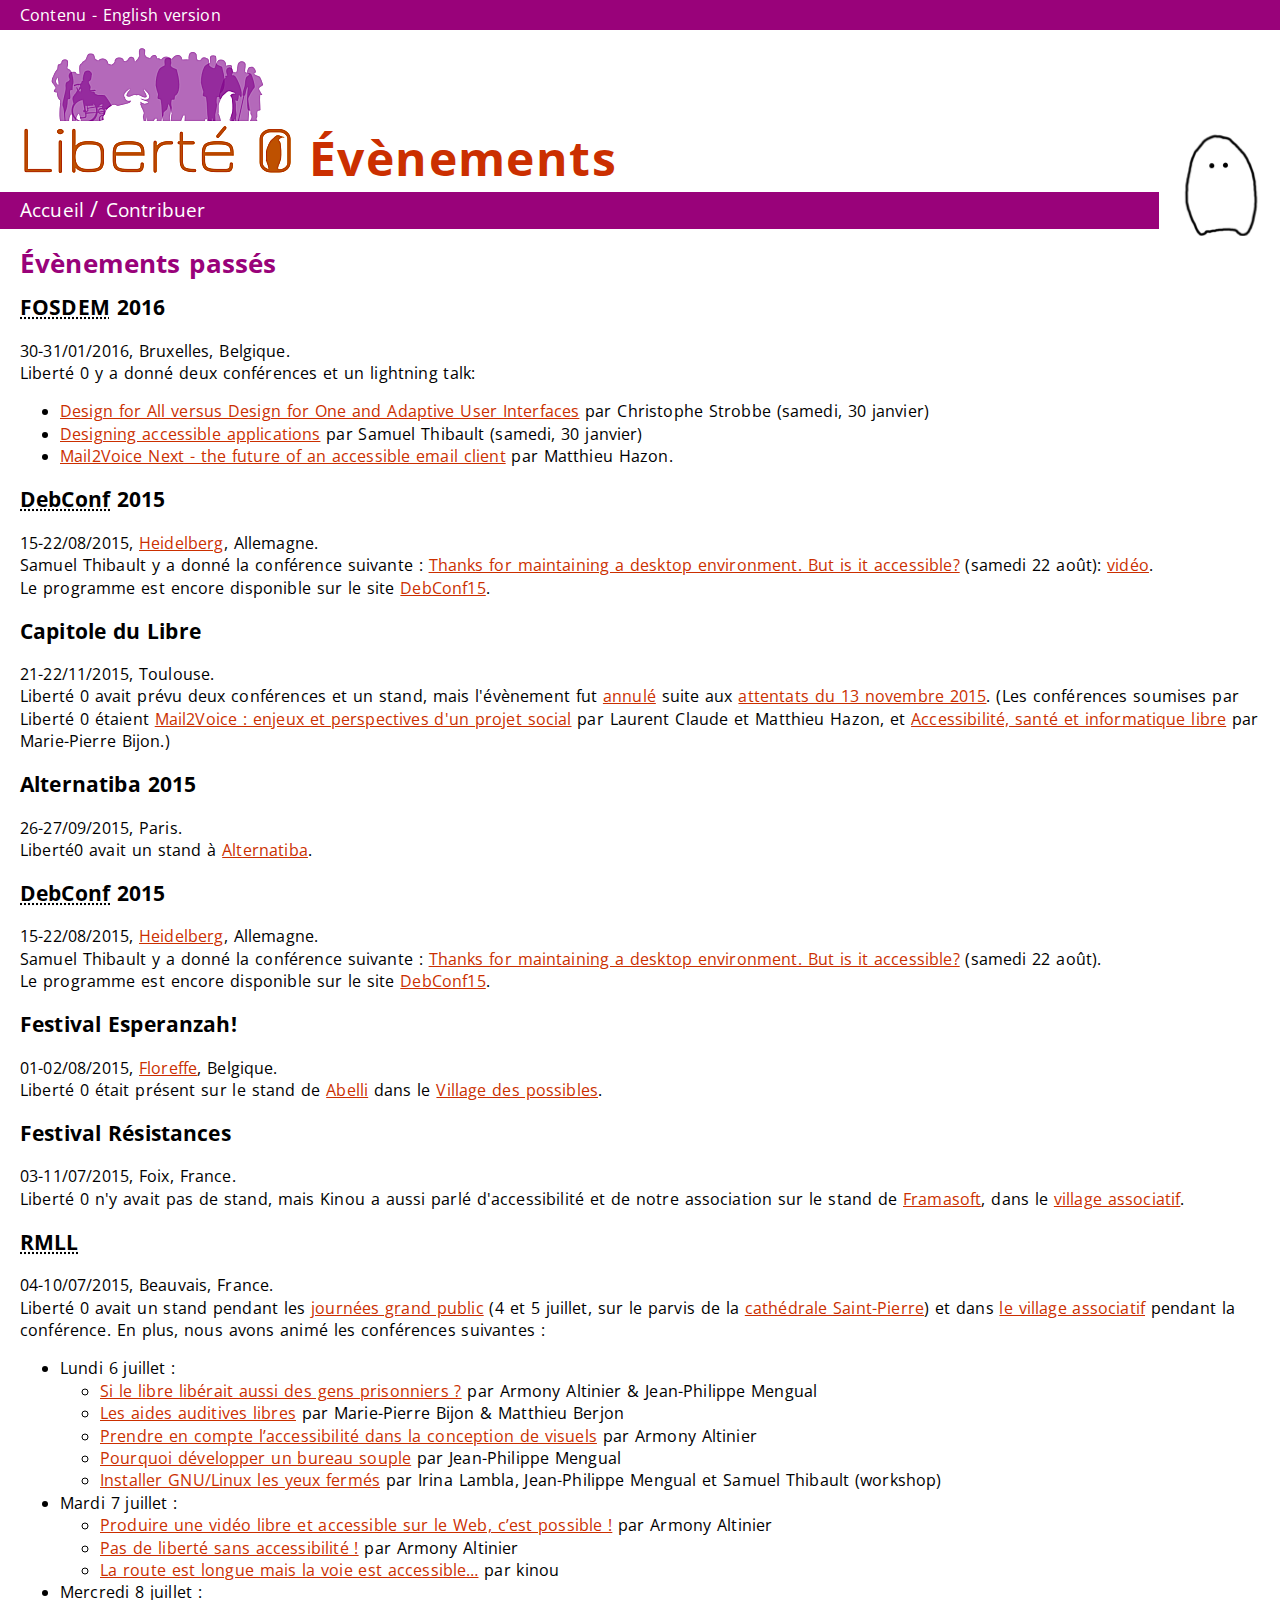
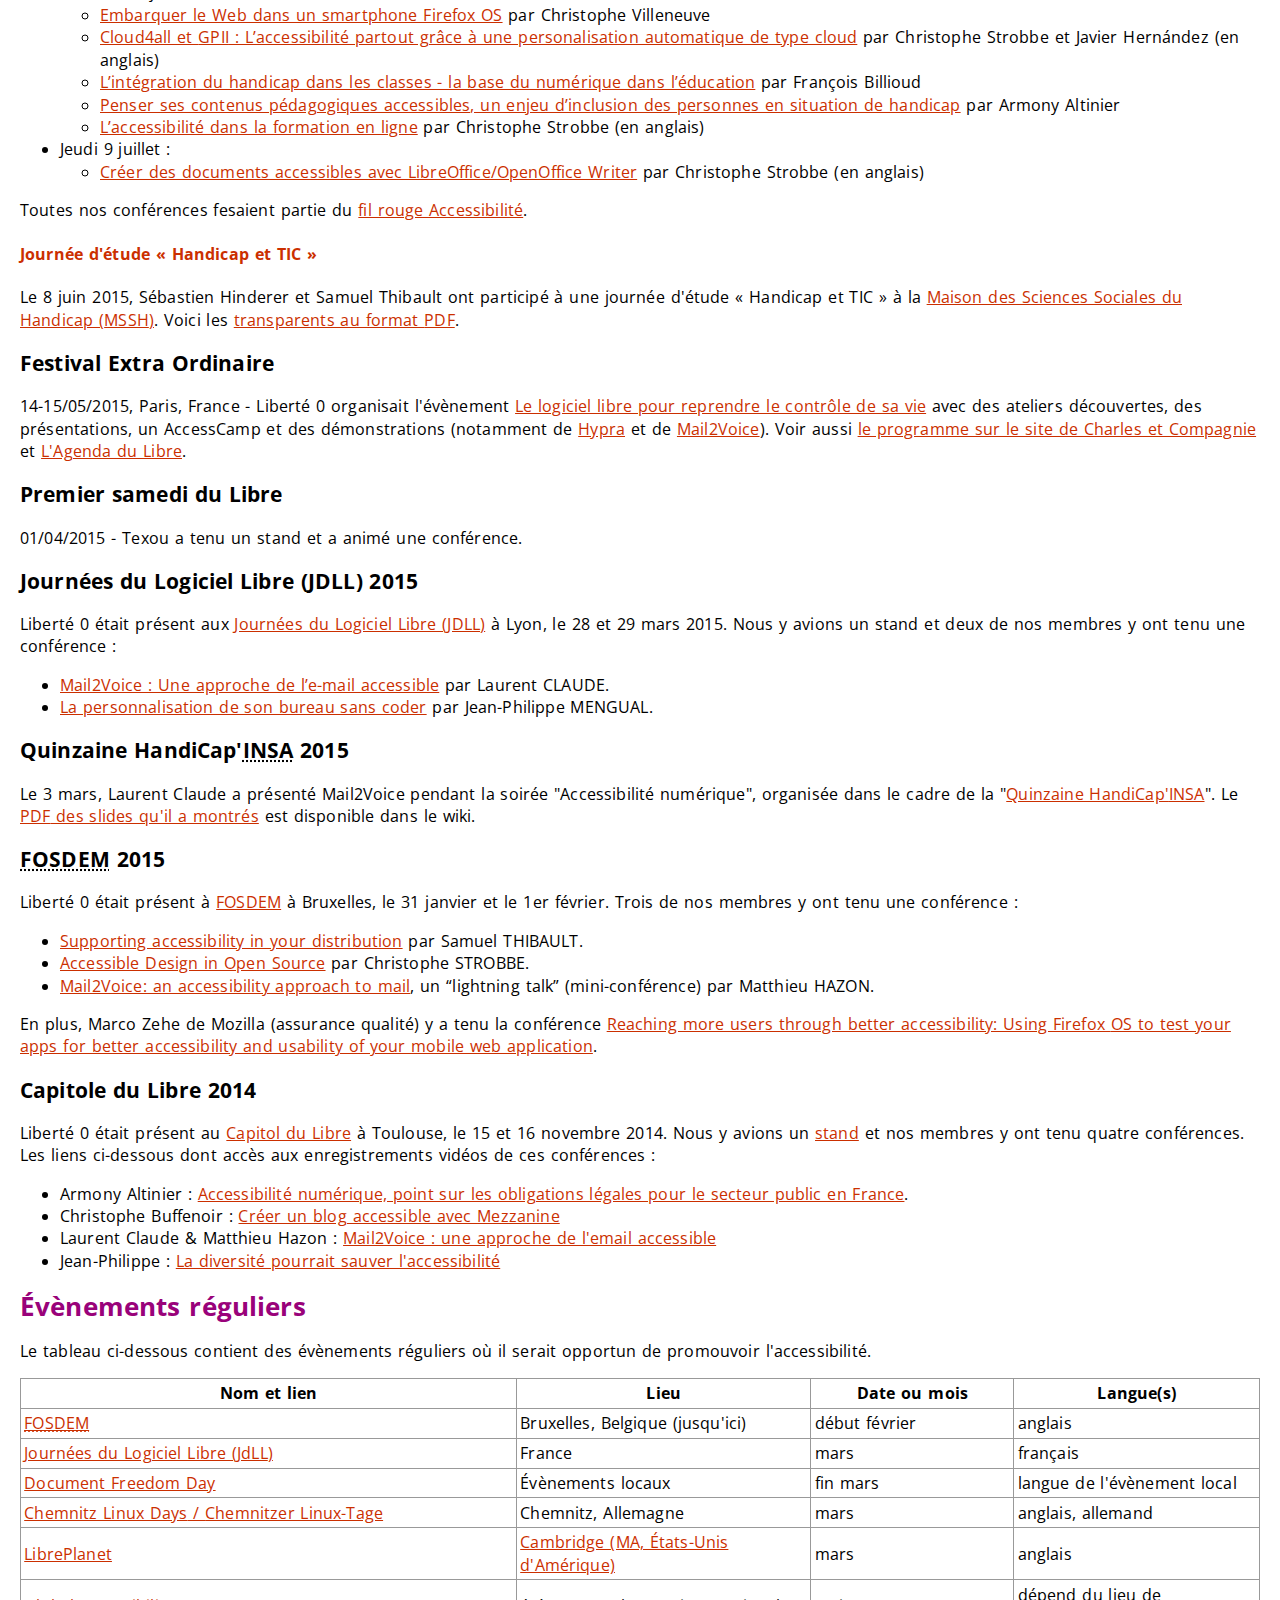
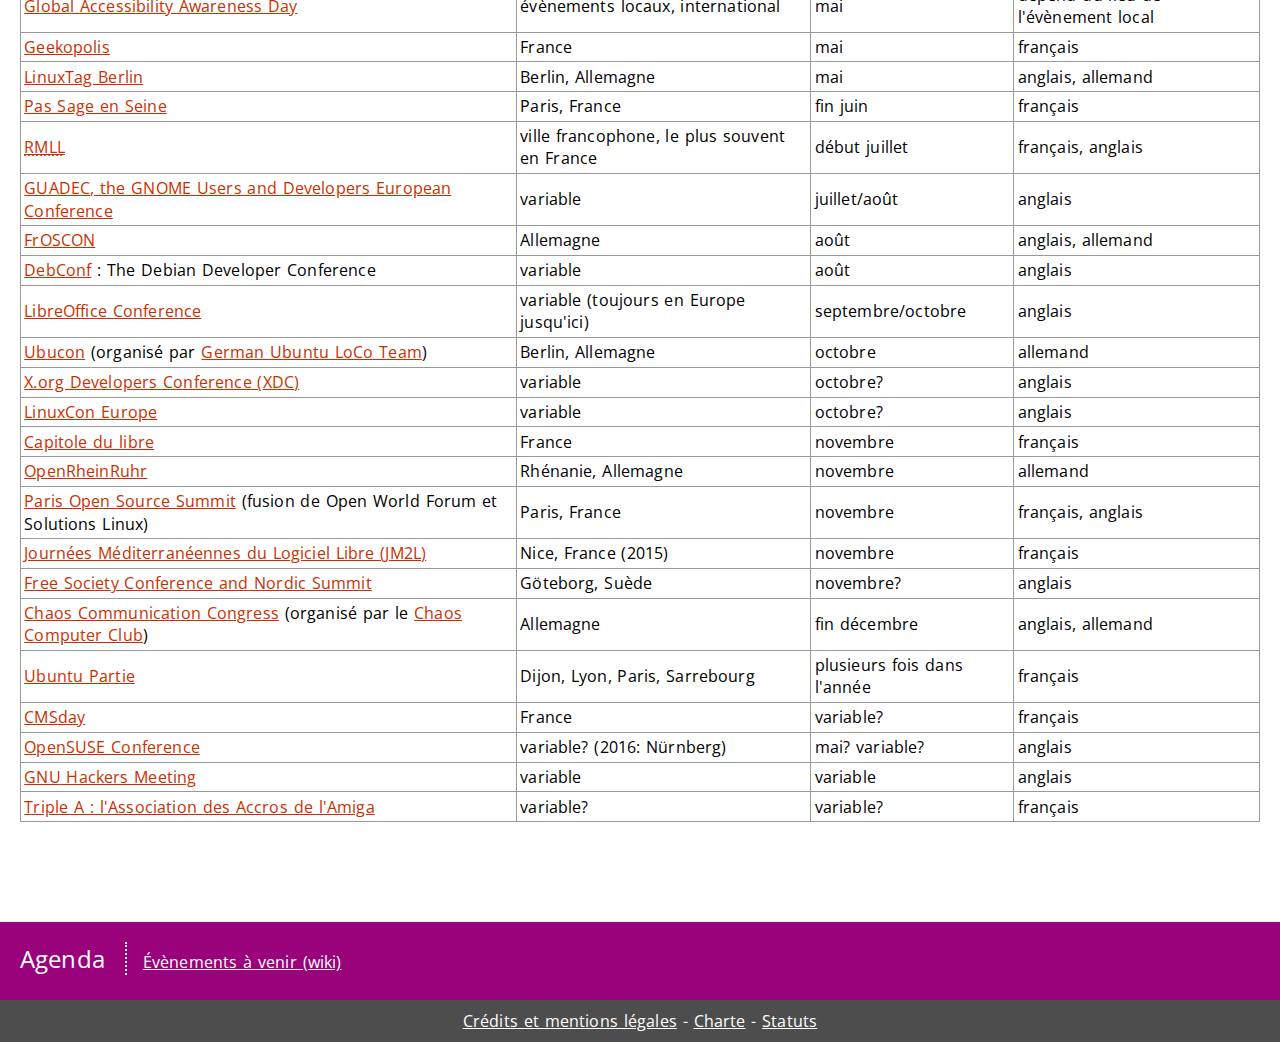
<file: evenements.html>
<!doctype html>
<html lang="fr" dir="ltr">
  <head>
    <meta charset="utf-8" />
    <title>Évènements | Liberté 0</title>
    <link href="http://fonts.googleapis.com/css?family=Open+Sans" rel="stylesheet" type="text/css">
    <link rel="stylesheet" href="css/defaultStyle.css" media="screen" type="text/css" />
  </head>
  <body id="home">
    <header id="header" role="banner">
      <p class="toplinks"><a class="skiplink" href="#main">Contenu</a> - <a class="langlink" rel="alternate" href="en/events.html" lang="en">English version</a></p>
      <h1><a href="./index.html" title="Liberté 0 - Accueil"><img alt="Liberté 0 - Accueil" src="img/logo_header.png" width="274" height="130" id="logoimg" /></a> Évènements</h1>
    </header>

    <nav id="nav">
      <ul>
        <li><a href="./index.html">Accueil</a></li>
        <!--li>À propos</li>
        <li>Actus</li>
        <li>Agenda</li-->
        <li><a href="contrib.html" title="page active">Contribuer</a></li>
        <!-- <li><a href="ressources.html">Ressources</a></li> -->
      </ul>
    </nav>

    <main id="main">

    <section>
      <h2 id="past">Évènements passés</h2>

      <h3 id="fosdem2016"><abbr lang="en" title="Free Libre Open Source Developers European Meeting">FOSDEM</abbr> 2016</h3>
      <p><span class="date">30-31/01/2016</span>, Bruxelles, Belgique.<br />
        Liberté 0 y a donné deux conférences et un <span lang="en">lightning talk</span>:
      </p>
      <ul>
        <li><a href="https://fosdem.org/2016/schedule/event/osd_design_for_all_vs_design_for_one/" lang="en">Design for All versus Design for One and Adaptive User Interfaces</a>
          par Christophe Strobbe (samedi, 30 janvier)
        </li>
        <li><a href="https://fosdem.org/2016/schedule/event/osd_designing_accessible_applications/" lang="en">Designing accessible applications</a>
          par Samuel Thibault (samedi, 30 janvier)
        </li>
        <li><a href="https://fosdem.org/2016/schedule/event/mail2voice/" lang="en">Mail2Voice Next - the future of an accessible email client</a>
          par Matthieu Hazon.
        </li>
      </ul>

      <h3 id="debconf2015"><abbr title="Debian Conference">DebConf</abbr> 2015</h3>
      <p><span class="date">15-22/08/2015</span>, 
        <a href="https://fr.wikipedia.org/wiki/Heidelberg" lang="de">Heidelberg</a>, Allemagne.<br />
        Samuel Thibault y a donné la conférence suivante&nbsp;:
        <a href="https://summit.debconf.org/debconf15/meeting/290/thanks-for-maintaining-a-desktop-environment-but-is-it-accessible/" 
        lang="en">Thanks for maintaining a desktop environment. But is it accessible?</a> 
        (samedi 22 août): 
        <a href="https://www.youtube.com/watch?v=Sfq6i4TivE4">vidéo</a>.<br />
        Le programme est encore disponible sur le site 
        <a href="https://summit.debconf.org/debconf15/">DebConf15</a>.
      </p>

      <h3>Capitole du Libre</h3>
      <p><span class="date">21-22/11/2015</span>, Toulouse.<br />
        Liberté 0 avait prévu deux conférences et un stand,
        mais l'évènement fut 
        <a href="https://twitter.com/INP_Toulouse/status/666887440540545024/photo/1">annulé</a> 
        suite aux
        <a href="https://fr.wikipedia.org/wiki/Attentats_du_13_novembre_2015_en_France">attentats du 13 novembre 2015</a>.
        (Les conférences soumises par Liberté 0 étaient
        <a href="https://2015.capitoledulibre.org/programme/presentation/22/">Mail2Voice : enjeux et perspectives d'un projet social</a>
        par Laurent Claude et Matthieu Hazon, et
        <a href="https://2015.capitoledulibre.org/programme/presentation/112/">Accessibilité, santé et informatique libre</a>
        par Marie-Pierre Bijon.)
      </p>

      <h3>Alternatiba 2015</h3>
      <p><span class="date">26-27/09/2015</span>, Paris.<br />
        Liberté0 avait un stand à
        <a href="https://alternatiba.eu/paris/">Alternatiba</a>.
      </p>

      <h3 id="debconf2015"><abbr title="Debian Conference">DebConf</abbr> 2015</h3>
      <p><span class="date">15-22/08/2015</span>, 
        <a href="https://fr.wikipedia.org/wiki/Heidelberg" lang="de">Heidelberg</a>, Allemagne.<br />
        Samuel Thibault y a donné la conférence suivante&nbsp;:
        <a href="https://summit.debconf.org/debconf15/meeting/290/thanks-for-maintaining-a-desktop-environment-but-is-it-accessible/" 
        lang="en">Thanks for maintaining a desktop environment. But is it accessible?</a> 
        (samedi 22 août).<br />
        Le programme est encore disponible sur le site 
        <a href="https://summit.debconf.org/debconf15/">DebConf15</a>.
      </p>

      <h3>Festival Esperanzah!</h3>
      <p><span class="date">01-02/08/2015</span>,
        <a href="https://fr.wikipedia.org/wiki/Abbaye_de_Floreffe">Floreffe</a>, Belgique.<br /> 
        Liberté 0 était présent sur le stand de 
        <a href="http://www.abelli-asbl.be/">Abelli</a>
        dans le 
        <a href="http://www.esperanzah.be/engagement/village-des-possibles/">Village des possibles</a>.
      </p>

      <h3>Festival Résistances</h3>
      <p><span class="date">03-11/07/2015</span>, Foix, France.<br />
        Liberté 0 n'y avait pas de stand, mais Kinou a aussi parlé 
        d'accessibilité et de notre association sur le stand de 
        <a href="http://framasoft.net/">Framasoft</a>,
        dans le <a href="http://festival-resistances.fr/Village-associatif.html">village 
        associatif</a>.
      </p>

      <h3 id="RMLL2015"><abbr title="Rencontres Mondiales du Logiciel Libre">RMLL</abbr></h3>
      <p><span class="date">04-10/07/2015</span>, Beauvais, France.<br />
        Liberté 0 avait un stand pendant les 
        <a href="https://2015.rmll.info/4-et-5-juillet-journees-grand-public">journées grand public</a>
        (4 et 5 juillet, sur le parvis de la 
        <a href="https://fr.wikipedia.org/wiki/Cath%C3%A9drale_Saint-Pierre_de_Beauvais">cathédrale Saint-Pierre</a>)
        et dans 
        <a href="https://2015.rmll.info/du-6-au-10-juillet">le village associatif</a> 
        pendant la conférence.
        En plus, nous avons animé les conférences suivantes&nbsp;:
      </p>
      <ul>
        <li>Lundi 6 juillet&nbsp;:
          <ul>
            <li><!-- 11h40, 126&nbsp;: -->
              <a href="https://2015.rmll.info/si-le-libre-liberait-aussi-des-gens-prisonniers?lang=fr">Si le libre libérait aussi des gens prisonniers ?</a> 
              par Armony Altinier &amp; Jean-Philippe Mengual
            </li>
            <li><!-- 14h00, 126&nbsp;: -->
              <a href="https://2015.rmll.info/les-aides-auditives-libres?lang=fr">Les aides auditives libres</a> 
              par Marie-Pierre Bijon &amp; Matthieu Berjon
            </li>
            <li><!-- 14h40, 101&nbsp;: -->
              <a href="https://2015.rmll.info/considering-accessibility-in-design?lang=fr">Prendre en compte l’accessibilité dans la conception de visuels</a> 
              par Armony Altinier
            </li>
            <li><!-- 14h40, 203/204&nbsp;:-->
              <a href="https://2015.rmll.info/pourquoi-developper-un-bureau-souple?lang=fr">Pourquoi développer un bureau souple</a>
              par Jean-Philippe Mengual
            </li>
            <li><!-- 16h20, 127&nbsp;:-->
              <a href="https://2015.rmll.info/installer-gnu-linux-les-yeux-fermes?lang=fr">Installer GNU/Linux les yeux fermés</a>
              par Irina Lambla, Jean-Philippe Mengual et Samuel Thibault (workshop)
            </li>
          </ul>
        </li>
        <li>Mardi 7 juillet&nbsp;:
          <ul>
            <li><!-- 14h00, 101&nbsp;: -->
              <a href="https://2015.rmll.info/produire-une-video-libre-et-accessible-sur-le-web-c-est-possible?lang=fr">Produire une vidéo libre et accessible sur le Web, c’est possible !</a> 
              par Armony Altinier
            </li>
            <li><!-- 15h00, Amphi Bunuel&nbsp;: -->
              <a href="https://2015.rmll.info/pas-de-liberte-sans-accessibilite?lang=fr">Pas de liberté sans accessibilité !</a> 
              par Armony Altinier
            </li>
            <li><!-- 15h20, 126&nbsp;: -->
              <a href="https://2015.rmll.info/la-route-est-longue-mais-la-voie-est-accessible?lang=fr">La route est longue mais la voie est accessible&hellip;</a> 
              par kinou
            </li>
          </ul>
        </li>
        <li>Mercredi 8 juillet&nbsp;:
          <ul>
            <li><!-- 10h00, 206&nbsp;: -->
              <a href="https://2015.rmll.info/embarquer-le-web-dans-un-smartphone-firefox-os?lang=fr">Embarquer le Web dans un smartphone Firefox OS</a>
              par Christophe Villeneuve
            </li>
            <li><!-- 11h40, 203/204&nbsp;: -->
              <a href="https://2015.rmll.info/cloud4all-et-gpii-l-accessibilite-partout-grace-a-une-personalisation?lang=fr">Cloud4all et <abbr>GPII</abbr> : L’accessibilité partout grâce à une personalisation automatique de type cloud</a>
              par <span lang="nl">Christophe Strobbe</span> et <span lang="es">Javier Hernández</span> (en anglais)
            </li>
            <li><!-- 14h00, 126&nbsp;: -->
              <a href="https://2015.rmll.info/l-integration-du-handicap-dans-les-classes-la-base-du-numerique-dans?lang=fr">L’intégration du handicap dans les classes - la base du numérique dans l’éducation</a>
              par François Billioud
            </li>
            <li><!-- 14h40, 126&nbsp;: -->
              <a href="https://2015.rmll.info/penser-ses-contenus-pedagogiques-accessibles-un-enjeu-d-inclusion-des?lang=fr">Penser ses contenus pédagogiques accessibles, un enjeu d’inclusion des personnes en situation de handicap</a>
              par Armony Altinier
            </li>
            <li><!-- 15h20, 126&nbsp;: -->
              <a href="https://2015.rmll.info/l-accessibilite-dans-la-formation-en-ligne?lang=fr">L’accessibilité dans la formation en ligne</a>
              par <span lang="nl">Christophe Strobbe</span> (en anglais)
            </li>
          </ul>
        </li>
        <li>Jeudi 9 juillet&nbsp;:
          <ul>
            <li><!-- 11h40, Amphi Bunuel&nbsp;:  -->
              <a href="https://2015.rmll.info/creer-des-documents-accessibles-avec-libreoffice-openoffice-writer?lang=fr">Créer des documents accessibles avec LibreOffice/OpenOffice Writer</a>
              par <span lang="nl">Christophe Strobbe</span> (en anglais)
            </li>
          </ul>
        </li>
      </ul>
      <p>Toutes nos conférences fesaient partie du 
        <a href="https://2015.rmll.info/accessibilite">fil rouge Accessibilité</a>.
      </p>

      <h4>Journée d'étude « Handicap et <abbr>TIC</abbr> »</h4>
      <p>Le 8 juin 2015, Sébastien Hinderer et Samuel Thibault ont participé à 
        une journée d'étude «&nbsp;Handicap et <abbr>TIC</abbr>&nbsp;» à la 
        <a href="http://mssh.ehesp.fr/">Maison des Sciences Sociales du Handicap (<abbr>MSSH</abbr>)</a>.
        Voici les <a href="http://liberte0.org/wiki/images/b/b3/GT-Handicap-TIC-social.pdf">transparents au format <abbr>PDF</abbr></a>.
      </p>

      <h3>Festival Extra Ordinaire</h3>
      <p><span class="date">14-15/05/2015</span>, Paris, France - 
        Liberté 0 organisait l'évènement 
        <a href="http://charlesetcompagnie.fr/meoparis2015/le-logiciel-libre-pour-reprendre">Le 
        logiciel libre pour reprendre le contrôle de sa vie</a>
        avec des ateliers découvertes, des présentations, un AccessCamp et
        des démonstrations (notamment de
        <a href="http://hypra.fr/">Hypra</a> et de 
        <a href="http://www.mail2voice.org/">Mail2Voice</a>).
        Voir aussi
        <a href="http://charlesetcompagnie.fr/meoparis2015/le-festival-extra-ordinaire">
        le programme sur le site de Charles et Compagnie</a> et
        <a href="http://www.agendadulibre.org/events/9654">L'Agenda du Libre</a>.
      </p>

      <h3 id="PSDL201504">Premier samedi du Libre</h3>
      <p><span class="date">01/04/2015</span> - 
        Texou a tenu un stand et a animé une conférence.
      </p>

      <h3 id="JDLL2015">Journées du Logiciel Libre (<abbr>JDLL</abbr>) 2015</h3>
      <p>Liberté 0 était présent aux 
        <a href="http://www.jdll.org/">Journées du Logiciel Libre (<abbr>JDLL</abbr>)</a>
        à Lyon, le 28 et 29 mars 2015. Nous y avions un stand et 
        deux de nos membres y ont tenu une conférence&nbsp;:
      </p>
      <ul>
        <li><a href="http://www.jdll.org/events/mail2voice-une-approche-de-le-mail-accessible/">
          Mail2Voice&nbsp;: Une approche de l’e-mail accessible</a> 
          par Laurent <span class="surname">Claude</span>.
        </li>
        <li><a href="http://www.jdll.org/events/la-personnalisation-de-son-bureau-sans-coder/">
          La personnalisation de son bureau sans coder</a>
          par Jean-Philippe <span class="surname">Mengual</span>.
        </li>
      </ul>

      <h3 id="INSA2015">Quinzaine HandiCap'<abbr title="Institut national des sciences appliqées">INSA</abbr> 2015</h3>
      <p>Le 3 mars, Laurent Claude a présenté Mail2Voice pendant la soirée "Accessibilité numérique",
        organisée dans le cadre de la 
        "<a href="http://www.handizgoud.com/#!quinzaine-handicapinsa/c1imb">Quinzaine HandiCap'<abbr>INSA</abbr></a>".
        Le <a href="http://liberte0.org/wiki/images/5/54/20150303_-_M2V_-_HandicapINSA.pdf"><abbr>PDF</abbr> des slides qu'il a montrés</a>
        est disponible dans le wiki.
      </p>

      <h3 id="FOSDEM2015"><abbr lang="en" title="Free Libre Open Source Developers European Meeting">FOSDEM</abbr> 2015</h3>
      <p>Liberté 0 était présent à <a href="https://fosdem.org/2015/">FOSDEM</a>
        à Bruxelles, le 31 janvier et le 1er février. 
        Trois de nos membres y ont tenu une conférence&nbsp;:
      </p>
      <ul>
        <li><a lang="en" href="https://fosdem.org/2015/schedule/event/supporting_accessibility_in_your_distribution/">Supporting accessibility in your distribution</a>
          par Samuel <span class="surname">Thibault</span>.
        </li>
        <li><a lang="en" href="https://fosdem.org/2015/schedule/event/design_accessible/">Accessible Design in Open Source</a>
          par Christophe <span class="surname" lang="nl">Strobbe</span>.
        </li>
        <li><a lang="en" href="https://fosdem.org/2015/schedule/event/mail2voice/">Mail2Voice: an accessibility approach to mail</a>,
          un &ldquo;<span lang="en">lightning talk</span>&rdquo; (mini-conférence) 
          par Matthieu <span class="surname">Hazon</span>.
        </li>
      </ul>
      <p>En plus, <span lang="de">Marco Zehe</span> de Mozilla (assurance qualité)
        y a tenu la conférence 
        <a href="https://fosdem.org/2015/schedule/event/reaching_more_users_through_better_accessibility/" lang="en">
        Reaching more users through better accessibility: 
        Using Firefox <abbr>OS</abbr> to test your apps for better 
        accessibility and usability of your mobile web application</a>.
      </p>

      <h3 id="CdL2014">Capitole du Libre 2014</h3>
      <p>Liberté 0 était présent au 
        <a href="http://2014.capitoledulibre.org/programme/">Capitol du Libre</a>
        à Toulouse, le 15 et 16 novembre 2014. Nous y avions 
        un <a href="http://2014.capitoledulibre.org/programme/stand-associatif/list/">stand</a> 
        et nos membres y ont tenu quatre conférences. 
        Les liens ci-dessous dont accès aux enregistrements vidéos de ces conférences&nbsp;:
      </p>
      <ul>
        <li>Armony Altinier&nbsp;: 
          <a href="http://2014.capitoledulibre.org/programme/presentation/11/">Accessibilité numérique, point sur les obligations légales pour le secteur public en France</a>.
        </li>
        <li>Christophe Buffenoir&nbsp;: 
          <a href="http://2014.capitoledulibre.org/programme/presentation/36/">Créer un blog accessible avec Mezzanine</a>
        </li>
        <li>Laurent Claude &amp; Matthieu Hazon&nbsp;: 
          <a href="http://2014.capitoledulibre.org/programme/presentation/37/">Mail2Voice : une approche de l'email accessible</a>
        </li>
        <li>Jean-Philippe&nbsp;: 
          <a href="http://2014.capitoledulibre.org/programme/presentation/23/">La diversité pourrait sauver l'accessibilité</a>
        </li>
      </ul>

      <!--h3 id="xorg2014" lang="en">X.Org Developer's Conference 2014</h3-->
      <!-- 
            http://www.x.org/wiki/Events/XDC2014/
            http://liberte0.org/wiki/index.php?title=Ev%C3%A9nements_Pass%C3%A9s#Xorg_Developers_Conference
      -->
    </section>

    <section>
      <h2 id="regular">Évènements réguliers</h2>
      <p>Le tableau ci-dessous contient des évènements réguliers où il serait 
        opportun de promouvoir l'accessibilité.
      </p>

      <table>
        <thead>
          <tr>
            <th scope="col">Nom et lien</th>
            <th scope="col">Lieu</th>
            <th scope="col">Date ou mois</th>
            <th scope="col">Langue(s)</th>
          </tr>
        </thead>
        <tbody>
          <tr>
            <td><a href="https://fosdem.org/"><abbr lang="en" title="Free and Open Source Software Developers' European Meeting">FOSDEM</abbr></a></td>
            <td>Bruxelles, Belgique (jusqu'ici)</td>
            <td>début février</td>
            <td>anglais</td>
          </tr>
          <tr>
            <td><a href="http://www.jdll.org/">Journées du Logiciel Libre (<abbr>JdLL</abbr>)</a></td>
            <td>France</td>
            <td>mars</td>
            <td>français</td>
          </tr>
          <tr>
            <td><a href="http://documentfreedom.org/about.fr.html" lang="en">Document Freedom Day</a></td>
            <td>Évènements locaux</td>
            <td>fin mars</td>
            <td>langue de l'évènement local</td>
          </tr>
          <tr>
            <td><a href="https://chemnitzer.linux-tage.de/"><span lang="en">Chemnitz Linux Days</span> / <span lang="de">Chemnitzer Linux-Tage</span></a></td>
            <td><span lang="de">Chemnitz</span>, Allemagne</td>
            <td>mars</td>
            <td>anglais, allemand</td>
          </tr>
          <tr>
            <td><a href="http://libreplanet.org/wiki/LibrePlanet:Conference" lang="en">LibrePlanet</a></td>
            <td><a href="https://fr.wikipedia.org/wiki/Cambridge_%28Massachusetts%29">Cambridge (MA, États-Unis d'Amérique)</a></td>
            <td>mars</td>
            <td>anglais</td>
          </tr>
          <tr>
            <td><a href="http://www.globalaccessibilityawarenessday.org/" lang="en">Global Accessibility Awareness Day</a></td>
            <td>évènements locaux, international</td>
            <td>mai</td>
            <td>dépend du lieu de l'évènement local</td>
          </tr>
          <tr>
            <td><a href="https://www.geekopolis.fr/index.php">Geekopolis</a></td>
            <td>France</td>
            <td>mai</td>
            <td>français</td>
          </tr>
          <tr>
            <td><a href="http://www.linuxtag.org/" lang="de">LinuxTag Berlin</a></td>
            <td>Berlin, Allemagne</td>
            <td>mai</td>
            <td>anglais, allemand</td>
          </tr>
          <tr>
            <td><a href="http://www.passageenseine.org/">Pas Sage en Seine </a></td>
            <td>Paris, France</td>
            <td>fin juin</td>
            <td>français</td>
          </tr>
          <tr>
            <td><a href="http://rmll.info/"><abbr title="Rencontres Mondiales du Logiciel Libre">RMLL</abbr></a></td>
            <td>ville francophone, le plus souvent en France</td>
            <td>début juillet</td>
            <td>français, anglais</td>
          </tr>
          <tr>
            <td><a href="https://www.guadec.org/" lang="en"><abbr>GUADEC</abbr>, the GNOME Users and Developers European Conference</a></td>
            <td>variable</td>
            <td>juillet/août</td>
            <td>anglais</td>
          </tr>
          <tr>
            <td><a href="http://www.froscon.de/en/home/">FrOSCON</a></td>
            <td>Allemagne</td>
            <td>août</td>
            <td>anglais, allemand</td>
          </tr>
          <tr>
            <td lang="en"><a href="http://www.debconf.org/">DebConf</a>&nbsp;: The Debian Developer Conference</td>
            <td>variable</td>
            <td>août</td>
            <td>anglais</td>
          </tr>
          <tr>
            <td lang="en"><a href="http://conference.libreoffice.org/">LibreOffice Conference</a></td>
            <td>variable (toujours en Europe jusqu'ici)</td>
            <td>septembre/octobre</td>
            <td>anglais</td>
          </tr>
          <tr>
            <td><a href="http://ubucon.de/">Ubucon</a> (organisé par <a href="http://loco.ubuntu.com/teams/ubuntu-de-locoteam/" lang="en">German Ubuntu LoCo Team</a>)</td>
            <td>Berlin, Allemagne</td>
            <td>octobre</td>
            <td>allemand</td>
          </tr>
          <tr>
            <td><a href="http://www.x.org/wiki/Events/" lang="en">X.org Developers Conference (<abbr>XDC</abbr>)</a></td>
            <td>variable</td>
            <td>octobre?</td>
            <td>anglais</td>
          </tr>
          <tr>
            <td><a href="http://events.linuxfoundation.org/events/linuxcon-europe" lang="en">LinuxCon Europe</a></td>
            <td>variable</td>
            <td>octobre?</td>
            <td>anglais</td>
          </tr>
          <tr>
            <td><a href="http://capitoledulibre.org/">Capitole du libre</a></td>
            <td>France</td>
            <td>novembre</td>
            <td>français</td>
          </tr>
          <tr>
            <td><a href="http://openrheinruhr.de/" lang="de">OpenRheinRuhr</a></td>
            <td>Rhénanie, Allemagne</td>
            <td>novembre</td>
            <td>allemand</td>
          </tr>
          <tr>
            <td><a href="http://www.opensourcesummit.paris/">Paris Open Source Summit</a> (fusion de Open World Forum et Solutions Linux)</td>
            <td>Paris, France</td>
            <td>novembre</td>
            <td>français, anglais</td>
          </tr>
          <tr>
            <td><a href="http://jm2l.linux-azur.org/"> Journées Méditerranéennes du Logiciel Libre (<abbr>JM2L</abbr>)</a></td>
            <td>Nice, France (2015)</td>
            <td>novembre</td>
            <td>français</td>
          </tr>
          <tr>
            <td><a href="https://fscons.org/" lang="en">Free Society Conference and Nordic Summit</a></td>
            <td>Göteborg, Suède</td>
            <td>novembre?</td>
            <td>anglais</td>
          </tr>
          <tr>
            <td><a href="http://events.ccc.de/congress/" lang="en">Chaos Communication Congress</a> 
              (organisé par le <a href="http://www.ccc.de/en/" lang="en">Chaos Computer Club</a>)</td>
            <td>Allemagne</td>
            <td>fin décembre</td>
            <td>anglais, allemand</td>
          </tr>
          <tr>
            <td><a href="http://ubuntu-party.org/">Ubuntu Partie</a></td>
            <td>Dijon, Lyon, Paris, Sarrebourg</td>
            <td>plusieurs fois dans l'année</td>
            <td>français</td>
          </tr>
          <!--tr>
            <td><a href="http://www.solutionslinux.fr/">Solutions Linux</a></td>
            <td>Paris, France</td>
            <td>variable</td>
            <td>français</td>
          </tr-->
          <tr>
            <td><a href="http://www.cmsday.fr/"><abbr>CMS</abbr>day</a></td>
            <td>France</td>
            <td>variable?</td>
            <td>français</td>
          </tr>
          <tr>
            <td><a href="https://events.opensuse.org/conference/" lang="en">OpenSUSE Conference</a></td>
            <td>variable? (2016: <span lang="de">Nürnberg</span>)</td>
            <td>mai? variable?</td>
            <td>anglais</td>
          </tr>
          <tr>
            <td><a href="http://www.gnu.org/ghm/upcoming.html" lang="en"><abbr>GNU</abbr> Hackers Meeting</a></td>
            <td>variable</td>
            <td>variable</td>
            <td>anglais</td>
          </tr>
          <tr>
            <td><a href="http://www.triplea.fr/blog/">Triple A&nbsp;: l'Association des Accros de l'Amiga</a></td>
            <td>variable?</td>
            <td>variable?</td>
            <td>français</td>
          </tr>
        </tbody>
      </table>
    </main>

    <footer>
      <div>
        <p><span id="agenda">Agenda</span>
        <span><a href="http://liberte0.org/wiki/index.php?title=Ev%C3%A9nements_%C3%A0_Venir">Évènements à venir (wiki)</a></span>
        </p>
      </div>
      <p role="contentinfo" id="legal">
        <a href="legal.html">Crédits et mentions légales</a> - 
        <a href="charte.html">Charte</a> - <a href="statuts.html">Statuts</a><!-- - 
        <a href="accessibilite.html">Accessibilité</a> - 
        <a href="#">Plan du site</a-->
      </p>
    </footer>
  </body>
</html>
</file>
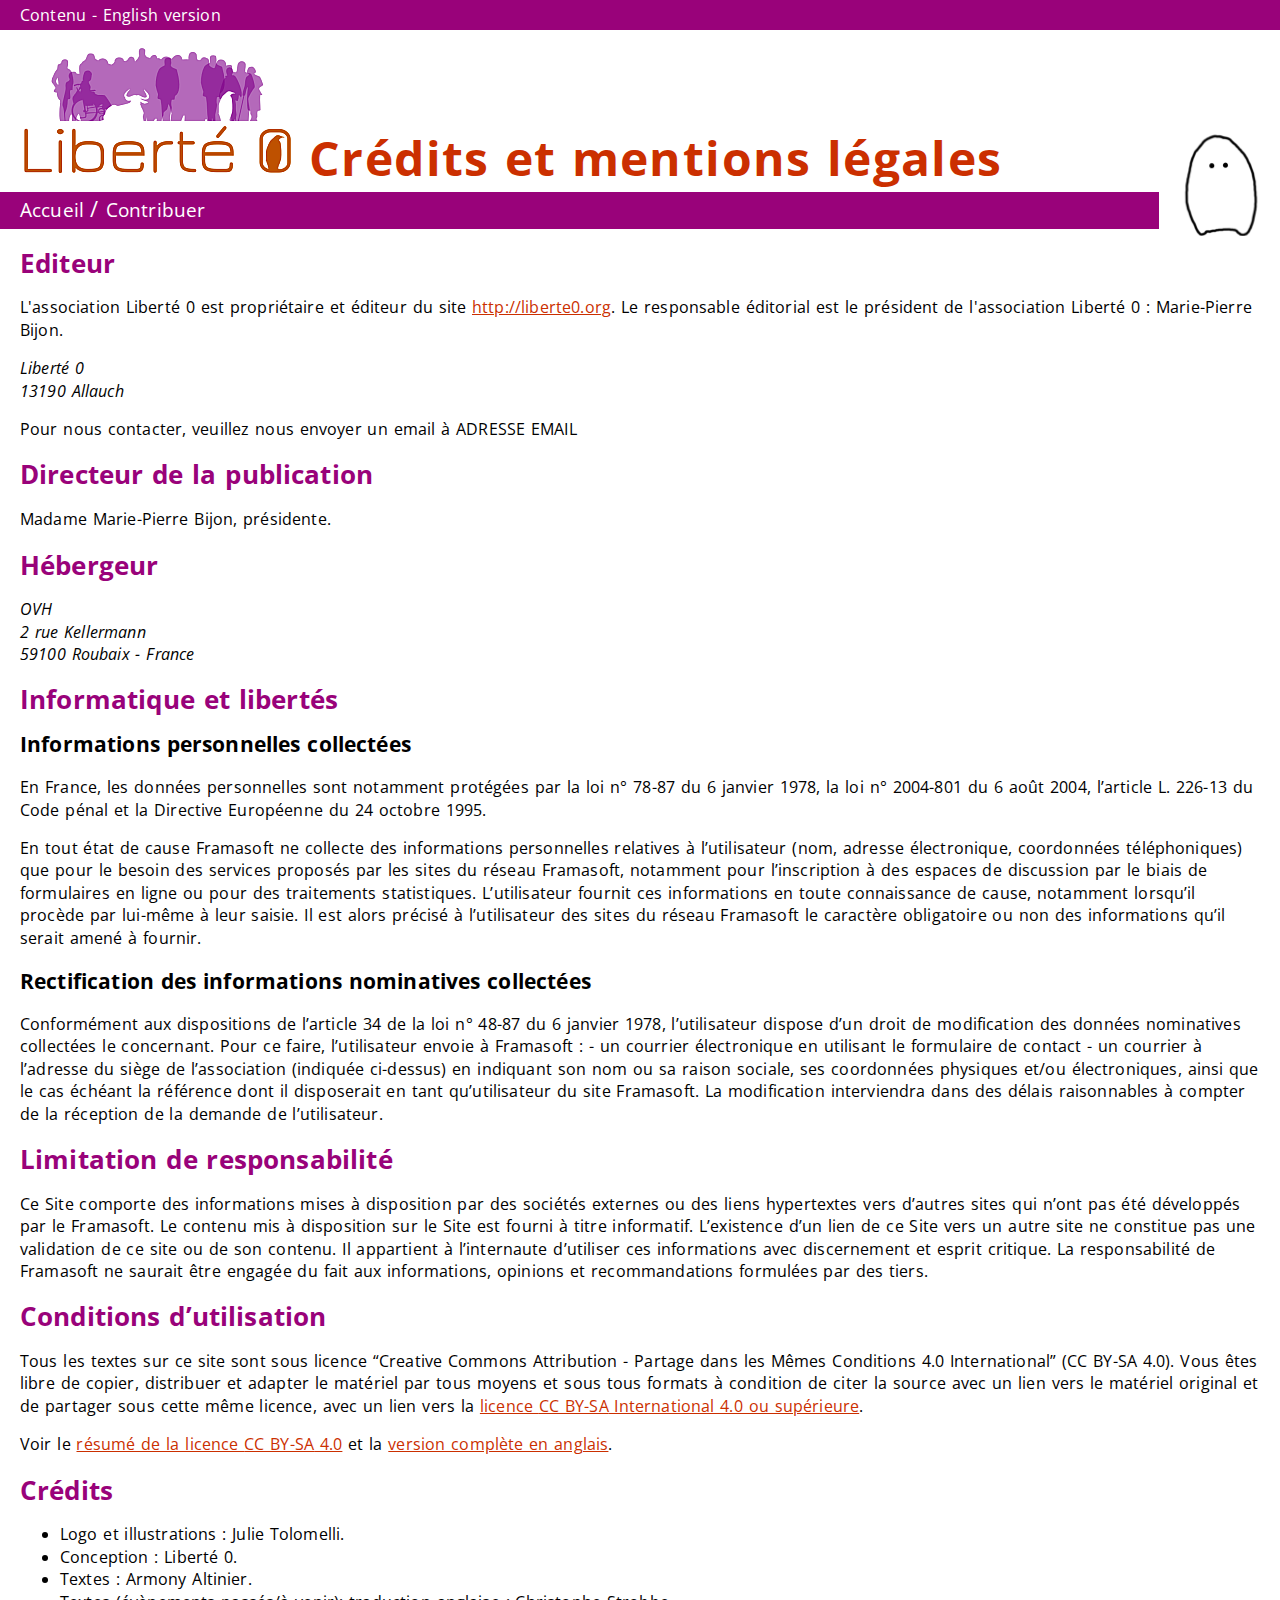
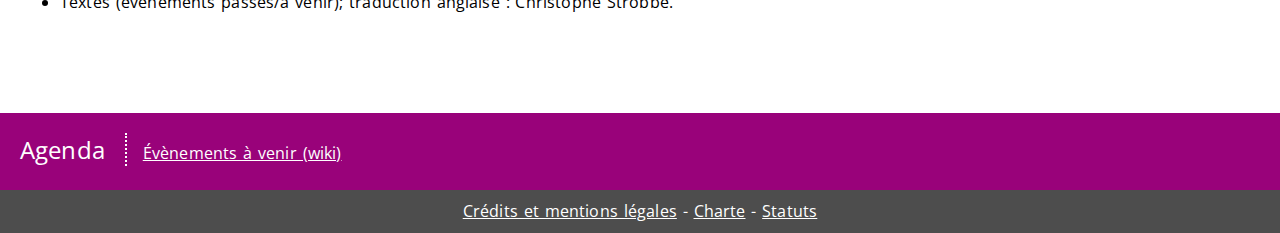
<file: legal.html>
<!doctype html>
<html lang="fr" dir="ltr">
	<head>
		<meta charset="utf-8" />
		<title>Crédits et mentions légales | Liberté 0</title>
		<link href="http://fonts.googleapis.com/css?family=Open+Sans" rel="stylesheet" type="text/css">
		<link rel="stylesheet" href="css/defaultStyle.css" media="screen" type="text/css" />
	</head>
	<body id="home">
		<header id="header" role="banner">
      <p class="toplinks"><a class="skiplink" href="#main">Contenu</a> - <a class="langlink" rel="alternate" href="en/index.html" lang="en">English version</a></p>
			<h1><a href="./index.html" title="Liberté 0 - Accueil"><img alt="Liberté 0 - Accueil" src="img/logo_header.png" width="274" height="130" id="logoimg" /></a> Crédits et mentions légales</h1>
		</header>

		<nav id="nav" role="navigation">
			<ul>
        <li><a href="./index.html">Accueil</a></li>
        <!--li>À propos</li>
        <li>Actus</li>
        <li>Agenda</li-->
        <li><a href="contrib.html">Contribuer</a></li>
        <!-- <li><a href="ressources.html">Ressources</a></li> -->
			</ul>
		</nav>

    <main id="main" role="main">
        <h2>Editeur</h2>

        <p>L'association Liberté 0 est propriétaire et éditeur du site 
        <a href="http://liberte0.org">http://liberte0.org</a>. Le responsable
        éditorial est le président de l'association Liberté 0 : Marie-Pierre Bijon.
        </p>

        <address>
        Liberté 0<br/>
        13190 Allauch
        </address>

        <p>
        Pour nous contacter, veuillez nous envoyer un email à <a href"#">ADRESSE EMAIL</a>
        </p>

        <h2>Directeur de la publication</h2>

        <p>
        Madame Marie-Pierre Bijon, présidente.
        </p>

        <h2>Hébergeur</h2>

        <address>
                OVH<br/>
                2 rue Kellermann<br/>
                59100 Roubaix - France
        </address>


	<h2>Informatique et libertés</h2>

	<h3>Informations personnelles collectées</h3>

	<p>
	En France, les données personnelles sont notamment protégées par la loi n°
	78-87 du 6 janvier 1978, la loi n° 2004-801 du 6 août 2004, l’article L. 226-13
	du Code pénal et la Directive Européenne du 24 octobre 1995.
	</p>

	<p>
	En tout état de cause Framasoft ne collecte des informations
	personnelles relatives à l’utilisateur (nom, adresse électronique, coordonnées
	téléphoniques) que pour le besoin des services proposés par les sites du réseau
	Framasoft, notamment pour l’inscription à des espaces de discussion par le
	biais de formulaires en ligne ou pour des traitements statistiques.
	L’utilisateur fournit ces informations en toute connaissance de cause,
	notamment lorsqu’il procède par lui-même à leur saisie. Il est alors précisé à
	l’utilisateur des sites du réseau Framasoft le caractère obligatoire ou non des
	informations qu’il serait amené à fournir.
	</p>

	<h3>Rectification des informations nominatives collectées</h3>

	<p>
	Conformément aux dispositions de l’article 34 de la loi n° 48-87 du 6 janvier
	1978, l’utilisateur dispose d’un droit de modification des données nominatives
	collectées le concernant. Pour ce faire, l’utilisateur envoie à Framasoft : -
	un courrier électronique en utilisant le formulaire de contact
	- un courrier à l’adresse du siège de l’association (indiquée
	ci-dessus) en indiquant son nom ou sa raison sociale, ses coordonnées physiques
	et/ou électroniques, ainsi que le cas échéant la référence dont il disposerait
	en tant qu’utilisateur du site Framasoft. La modification interviendra dans des
	délais raisonnables à compter de la réception de la demande de l’utilisateur.
	</p>

	<h2>Limitation de responsabilité</h2>

	<p>
	Ce Site comporte des informations mises à disposition par des sociétés externes
	ou des liens hypertextes vers d’autres sites qui n’ont pas été développés par
	le Framasoft. Le contenu mis à disposition sur le Site est fourni à titre
	informatif. L’existence d’un lien de ce Site vers un autre site ne constitue
	pas une validation de ce site ou de son contenu. Il appartient à l’internaute
	d’utiliser ces informations avec discernement et esprit critique. La
	responsabilité de Framasoft ne saurait être engagée du fait aux informations,
	opinions et recommandations formulées par des tiers.
	</p>


      <h2>Conditions d&rsquo;utilisation</h2>
      <p>Tous les textes sur ce site sont sous licence &ldquo;<span lang="en">Creative Commons</span> Attribution - Partage dans les Mêmes Conditions 4.0 International&rdquo;
        (<abbr>CC BY-SA</abbr> 4.0).
        Vous êtes libre de copier, distribuer et adapter le matériel par tous moyens et sous tous formats à condition de citer la source avec un lien vers le matériel original
        et de partager sous cette même licence, avec un lien vers la 
        <a href="https://creativecommons.org/licenses/by-sa/4.0/">licence <abbr>CC BY-SA</abbr> International 4.0 ou supérieure</a>.
      </p>
      <p>Voir le <a href="http://creativecommons.org/licenses/by-sa/4.0/deed.fr">résumé de la licence <abbr>CC BY-SA</abbr> 4.0</a>
        et la <a href="https://creativecommons.org/licenses/by-sa/4.0/legalcode">version complète en anglais</a>.
      </p>

      <h2>Crédits</h2>
      <ul>
        <li>Logo et illustrations&nbsp;: Julie Tolomelli.</li>
        <li>Conception&nbsp;: Liberté 0.</li>
        <li>Textes&nbsp;: Armony Altinier.</li>
        <li>Textes (évènements passés/à venir); traduction anglaise&nbsp;: <span lang="nl">Christophe Strobbe</span>.</li>
      </ul>

      <!--h2>Mentions légales</h2>
      <p>@@todo</p-->

    </main>

    <footer>
      <div>
        <p><span id="agenda">Agenda</span>
        <span><a href="http://liberte0.org/wiki/index.php?title=Ev%C3%A9nements_%C3%A0_Venir">Évènements à venir (wiki)</a></span>
        </p>
      </div>
      <p role="contentinfo" id="legal" class="active"> 
        <a href="legal.html" title="Crédits et mentions légales - Page Active">Crédits et mentions légales</a> - 
        <a href="charte.html">Charte</a> - <a href="statuts.html">Statuts</a><!-- - 
        <a href="accessibilite.html">Accessibilité</a> - <a href="#">Plan du site</a-->
      </p>
    </footer>
  </body>
</html>
</file>
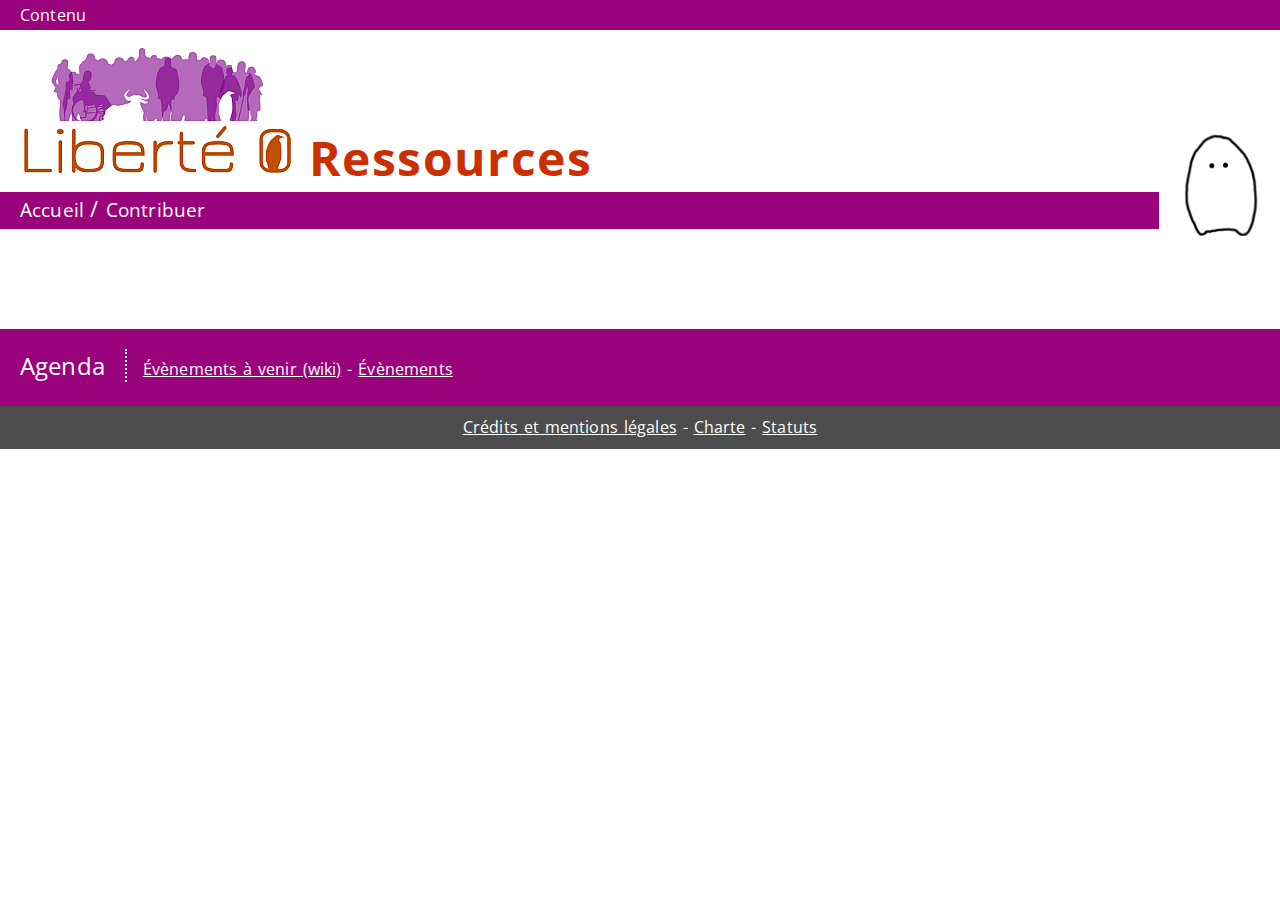
<file: ressources.html>
<!doctype html>
<html lang="fr" dir="ltr">
  <head>
    <meta charset="utf-8" />
    <title>Ressources | Liberté 0</title>
    <link href="http://fonts.googleapis.com/css?family=Open+Sans" rel="stylesheet" type="text/css">
    <link rel="stylesheet" href="css/defaultStyle.css" media="screen" type="text/css" />
  </head>
  <body id="home">
    <header id="header" role="banner">
      <p class="toplinks"><a class="skiplink" href="#main">Contenu</a><!-- - <a class="langlink" rel="alternate" href="en/resources.html" lang="en">English version</a--></p>
      <h1><a href="./index.html" title="Liberté 0 - Accueil"><img alt="Liberté 0 - Accueil" src="img/logo_header.png" width="274" height="130" id="logoimg" /></a> Ressources</h1>
    </header>

    <nav id="nav">
      <ul>
        <li><a href="./index.html">Accueil</a></li>
        <!--li>À propos</li>
        <li>Actus</li>
        <li>Agenda</li-->
        <li><a href="contrib.html" title="Contribuer - Page active">Contribuer</a></li>
        <!-- <li class="active"><a aria-current="page" href="ressources.html">Ressources</a></li> -->
      </ul>
    </nav>

    <main id="main">
    <section>
      <!-- à remplir... -->
    </section>
  </main>

    <footer>
      <div>
        <p><span id="agenda">Agenda</span>
          <span>
            <a href="http://liberte0.org/wiki/index.php?title=Ev%C3%A9nements_%C3%A0_Venir">Évènements à venir (wiki)</a>
            -
            <a href="evenements.html">Évènements</a>
          </span>
        </p>
      </div>
      <p role="contentinfo" id="legal">
        <a href="legal.html">Crédits et mentions légales</a> - 
        <a href="charte.html">Charte</a> - <a href="statuts.html">Statuts</a><!-- - 
        <a href="accessibilite.html">Accessibilité</a> - <a href="#">Plan du site</a-->
      </p>
    </footer>
  </body>
</html>
</file>
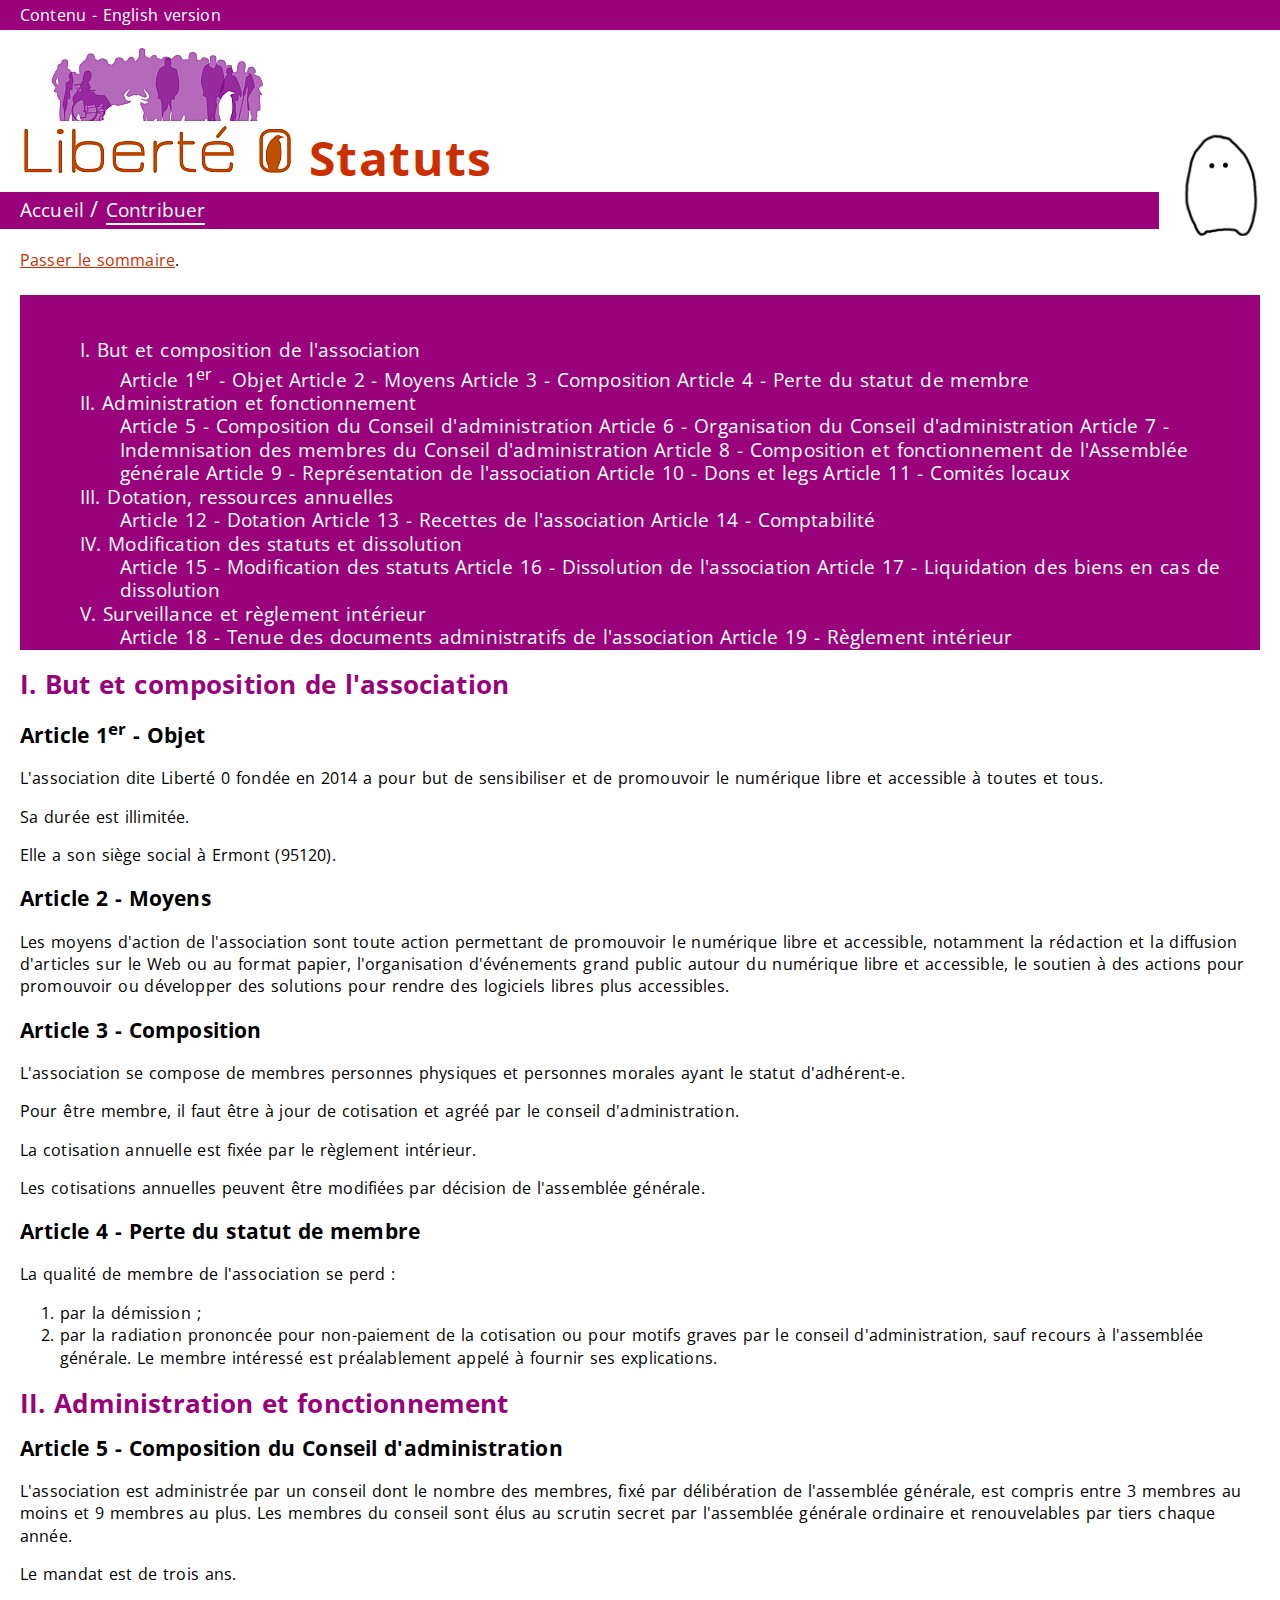
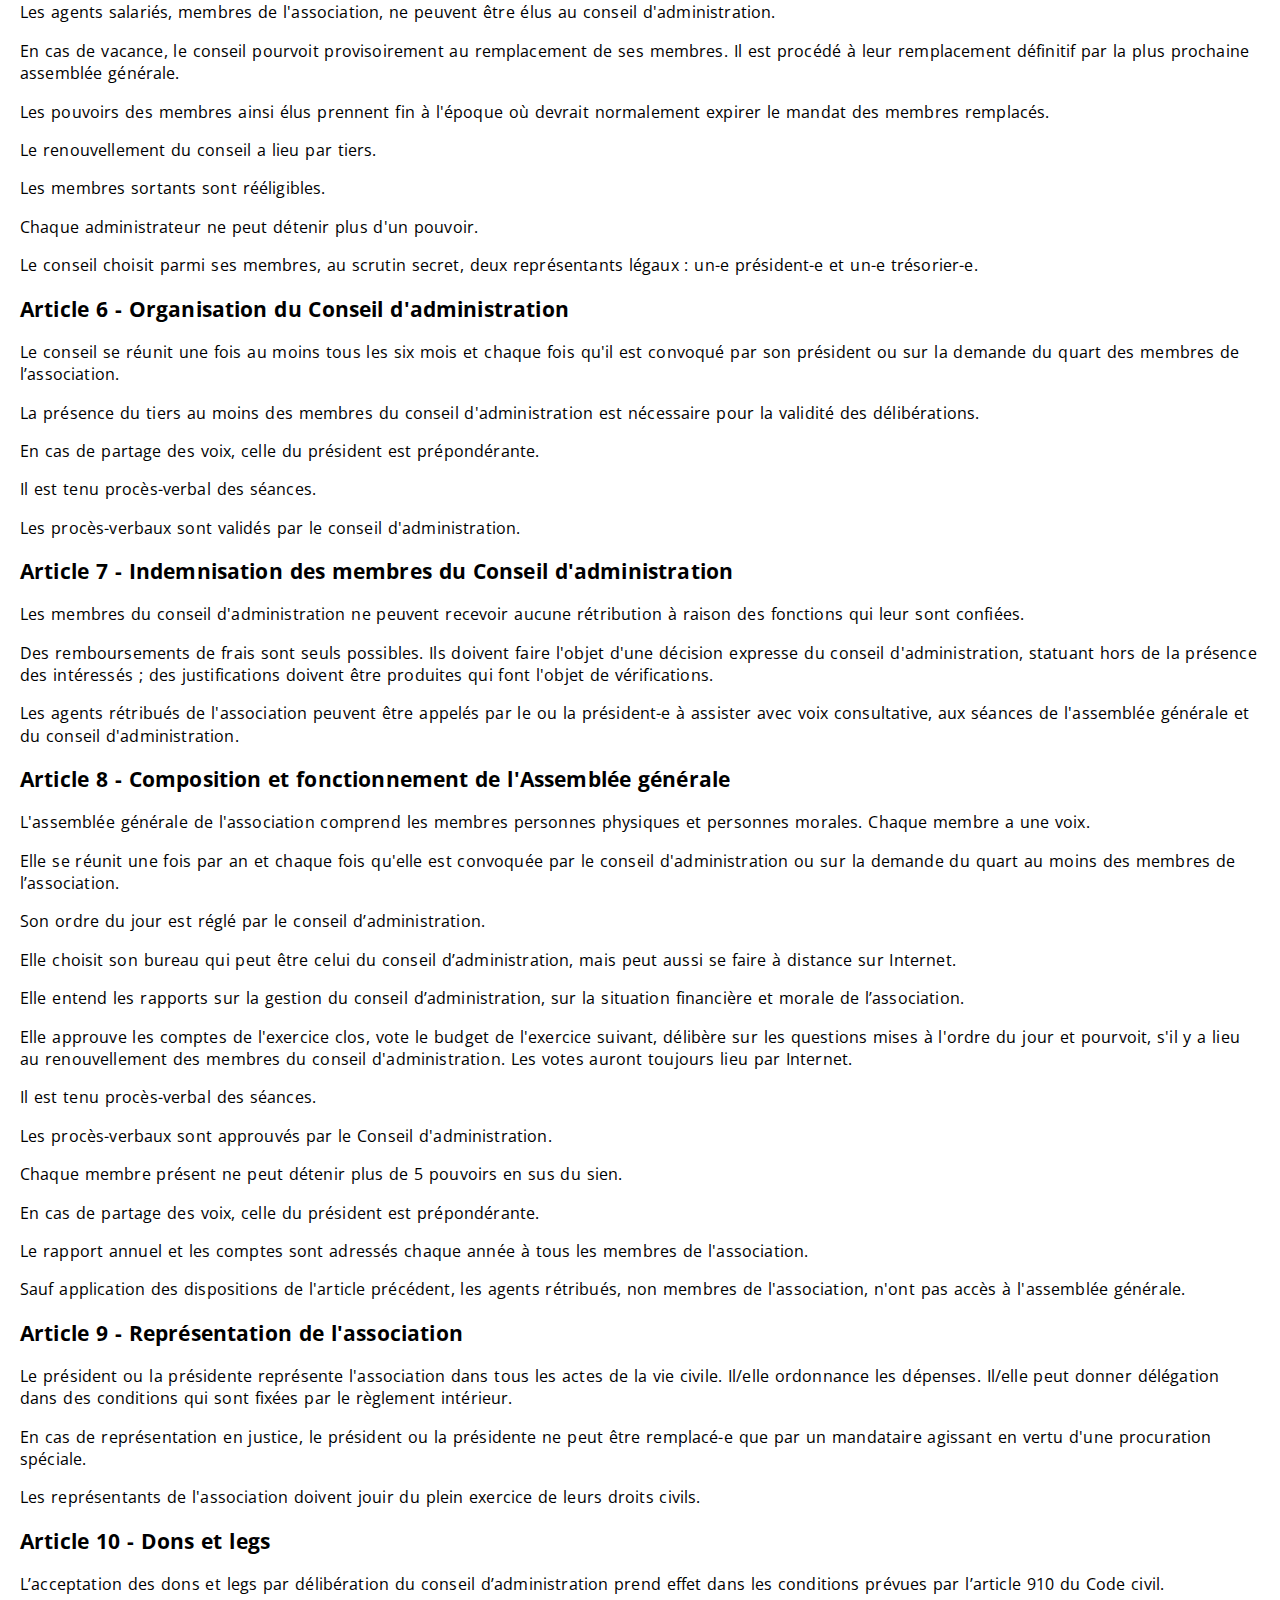
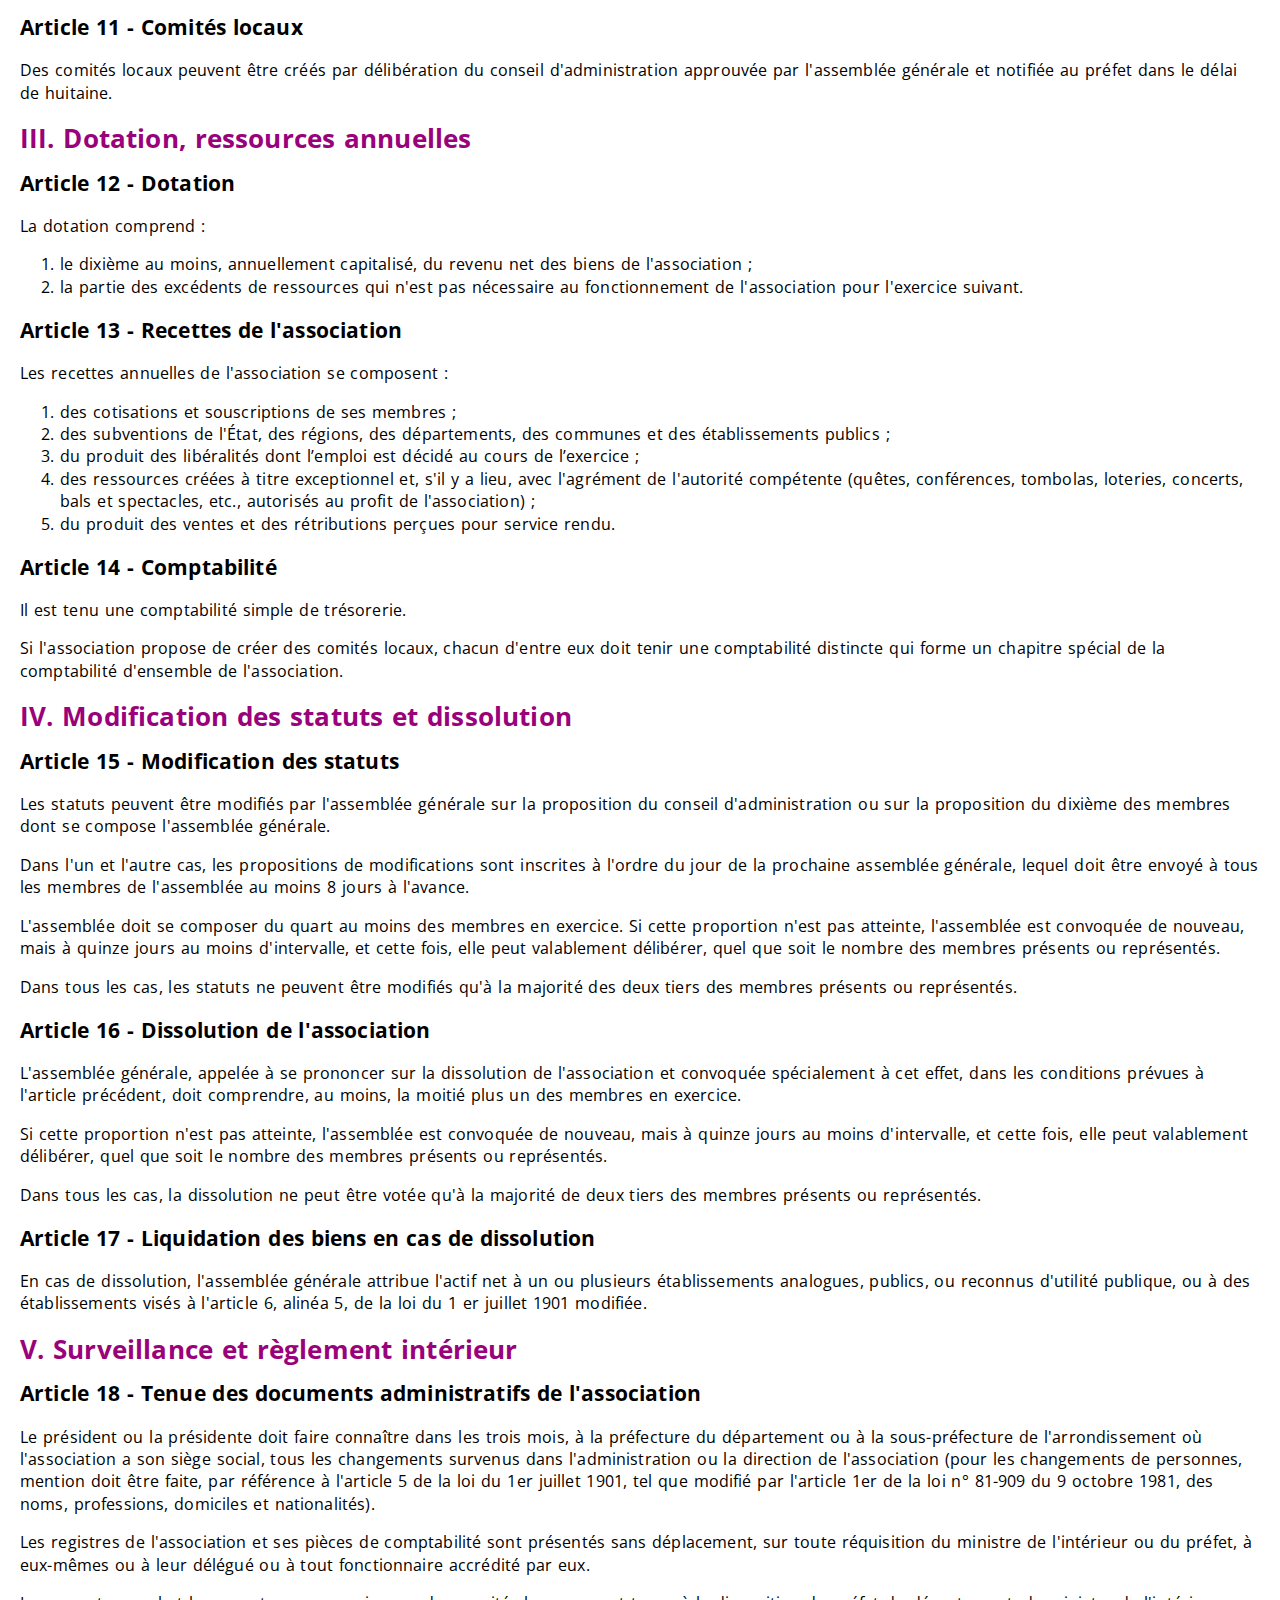
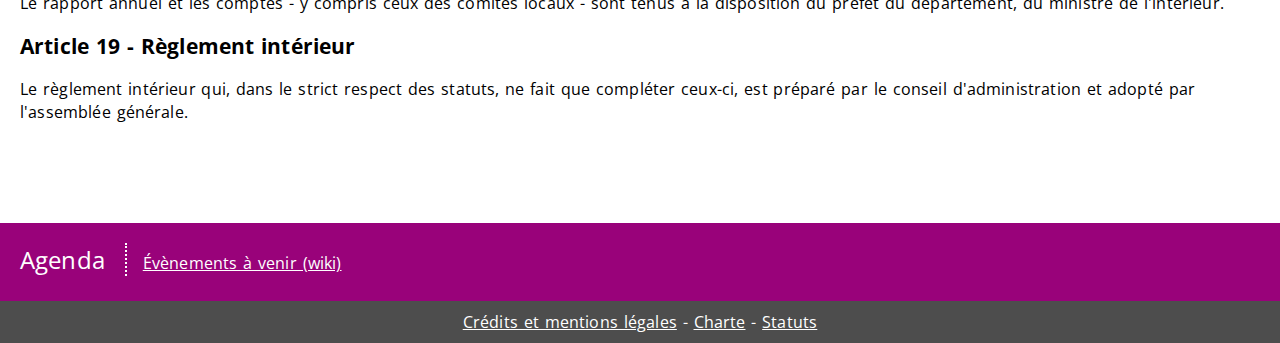
<file: statuts.html>
<!doctype html>
<html lang="fr" dir="ltr">
  <head>
    <meta charset="utf-8" />
    <title>Statuts | Liberté 0</title>
    <link href="http://fonts.googleapis.com/css?family=Open+Sans" rel="stylesheet" type="text/css">
    <link rel="stylesheet" href="css/defaultStyle.css" media="screen" type="text/css" />
  </head>
  <body id="home">
    <header id="header" role="banner">
      <p class="toplinks"><a class="skiplink" href="#main">Contenu</a> - <a class="langlink" rel="alternate" href="en/index.html" lang="en">English version</a></p>
      <h1><a href="./index.html" title="Liberté 0 - Accueil"><img alt="Liberté 0 - Accueil" src="img/logo_header.png" width="274" height="130" id="logoimg" /></a> Statuts</h1>
    </header>

    <nav id="nav" role="navigation">
      <ul>
        <li><a href="./index.html">Accueil</a></li>
        <!--li>À propos</li>
        <li>Actus</li-->
        <li class="active"><a href="contrib.html" title="page active">Contribuer</a></li>
      </ul>
    </nav>

    <main id="main" role="main">
    <p><a href="#content2">Passer le sommaire</a>.</p>
    <nav class="nav2" id="nav2">
      <h2>Sommaire</h2>
        <ol class="toc">
          <li class="toclevel-1 tocsection-1"><a href="#I._But_et_composition_de_l.27association"><span class="toctext">I. But et composition de l'association</span></a>
            <ol>
              <li class="toclevel-2 tocsection-2"><a href="#Article_1er_-_Objet"><span class="toctext">Article 1<sup>er</sup> - Objet</span></a></li>
              <li class="toclevel-2 tocsection-3"><a href="#Article_2_-_Moyens"><span class="toctext">Article 2 - Moyens</span></a></li>
              <li class="toclevel-2 tocsection-4"><a href="#Article_3_-_Composition"><span class="toctext">Article 3 - Composition</span></a></li>
              <li class="toclevel-2 tocsection-5"><a href="#Article_4_-_Perte_du_statut_de_membre"><span class="toctext">Article 4 - Perte du statut de membre</span></a></li>
            </ol>
          </li>
          <li class="toclevel-1 tocsection-6"><a href="#II._Administration_et_fonctionnement"><span class="toctext">II. Administration et fonctionnement</span></a>
            <ol>
              <li class="toclevel-2 tocsection-7"><a href="#Article_5_-_Composition_du_Conseil_d.27administration"><span class="toctext">Article 5 - Composition du Conseil d'administration</span></a></li>
              <li class="toclevel-2 tocsection-8"><a href="#Article_6_-_Organisation_du_Conseil_d.27administration"><span class="toctext">Article 6 - Organisation du Conseil d'administration</span></a></li>
              <li class="toclevel-2 tocsection-9"><a href="#Article_7_-_Indemnisation_des_membres_du_Conseil_d.27administration"><span class="toctext">Article 7 - Indemnisation des membres du Conseil d'administration</span></a></li>
              <li class="toclevel-2 tocsection-10"><a href="#Article_8_-_Composition_et_fonctionnement_de_l.27Assembl.C3.A9e_g.C3.A9n.C3.A9rale"><span class="toctext">Article 8 - Composition et fonctionnement de l'Assemblée générale</span></a></li>
              <li class="toclevel-2 tocsection-11"><a href="#Article_9_-_Repr.C3.A9sentation_de_l.27association"><span class="toctext">Article 9 - Représentation de l'association</span></a></li>
              <li class="toclevel-2 tocsection-12"><a href="#Article_10_-_Dons_et_legs"><span class="toctext">Article 10 - Dons et legs</span></a></li>
              <li class="toclevel-2 tocsection-13"><a href="#Article_11_-_Comit.C3.A9s_locaux"><span class="toctext">Article 11 - Comités locaux</span></a></li>
            </ol>
          </li>
          <li class="toclevel-1 tocsection-14"><a href="#III._Dotation.2C_ressources_annuelles"><span class="toctext">III. Dotation, ressources annuelles</span></a>
            <ol>
              <li class="toclevel-2 tocsection-15"><a href="#Article_12_-_Dotation"><span class="toctext">Article 12 - Dotation</span></a></li>
              <li class="toclevel-2 tocsection-16"><a href="#Article_13_-_Recettes_de_l.27association"><span class="toctext">Article 13 - Recettes de l'association</span></a></li>
              <li class="toclevel-2 tocsection-17"><a href="#Article_14_-_Comptabilit.C3.A9"><span class="toctext">Article 14 - Comptabilité</span></a></li>
            </ol>
          </li>
          <li class="toclevel-1 tocsection-18"><a href="#IV._Modification_des_statuts_et_dissolution"><span class="toctext">IV. Modification des statuts et dissolution</span></a>
            <ol>
              <li class="toclevel-2 tocsection-19"><a href="#Article_15_-_Modification_des_statuts"><span class="toctext">Article 15 - Modification des statuts</span></a></li>
              <li class="toclevel-2 tocsection-20"><a href="#Article_16_-_Dissolution_de_l.27association"><span class="toctext">Article 16 - Dissolution de l'association</span></a></li>
              <li class="toclevel-2 tocsection-21"><a href="#Article_17_-_Liquidation_des_biens_en_cas_de_dissolution"><span class="toctext">Article 17 - Liquidation des biens en cas de dissolution</span></a></li>
            </ol>
          </li>
          <li class="toclevel-1 tocsection-22"><a href="#V._Surveillance_et_r.C3.A8glement_int.C3.A9rieur"><span class="toctext">V. Surveillance et règlement intérieur</span></a>
            <ol>
              <li class="toclevel-2 tocsection-23"><a href="#Article_18_-_Tenue_des_documents_administratifs_de_l.27association"><span class="toctext">Article 18 - Tenue des documents administratifs de l'association</span></a></li>
              <li class="toclevel-2 tocsection-24"><a href="#Article_19_-_R.C3.A8glement_int.C3.A9rieur"><span class="toctext">Article 19 - Règlement intérieur</span></a></li>
            </ol>
          </li>
        </ol>
      </nav>
      <section id="content2">
        <h2><span class="mw-headline" id="I._But_et_composition_de_l.27association"> I. But et composition de l'association </span></h2>
          <h3><span class="mw-headline" id="Article_1er_-_Objet"> Article 1<sup>er</sup> - Objet </span></h3>
            <p>L'association dite Liberté 0 fondée en 2014 a pour but de sensibiliser et de promouvoir le numérique libre et accessible à toutes et tous.
            </p>
            <p>Sa durée est illimitée.
            </p>
            <p>Elle a son siège social à Ermont (95120).
            </p>
          <h3><span class="mw-headline" id="Article_2_-_Moyens"> Article 2 - Moyens </span></h3>
            <p>Les moyens d'action de l'association sont toute action permettant de promouvoir le numérique libre et accessible, notamment la rédaction et la diffusion d'articles sur le Web ou au format papier, l'organisation d'événements grand public autour du numérique libre et accessible, le soutien à des actions pour promouvoir ou développer des solutions pour rendre des logiciels libres plus accessibles.
            </p>
          <h3><span class="mw-headline" id="Article_3_-_Composition"> Article 3 - Composition </span></h3>
            <p>L'association se compose de membres personnes physiques et personnes morales ayant le statut d'adhérent-e.
            </p>
            <p>Pour être membre, il faut être à jour de cotisation et agréé par le conseil d'administration.
            </p>
            <p>La cotisation annuelle est fixée par le règlement intérieur.
            </p>
            <p>Les cotisations annuelles peuvent être modifiées par décision de l'assemblée générale.
            </p>
          <h3><span class="mw-headline" id="Article_4_-_Perte_du_statut_de_membre"> Article 4 - Perte du statut de membre </span></h3>
            <p>La qualité de membre de l'association se perd&#160;:
            </p>
            <ol>
              <li> par la démission&#160;;</li>
              <li> par la radiation prononcée pour non-paiement de la cotisation ou pour motifs graves par le conseil d'administration, sauf recours à l'assemblée générale. Le membre intéressé est préalablement appelé à fournir ses explications.</li>
            </ol>
        <h2><span class="mw-headline" id="II._Administration_et_fonctionnement"> II. Administration et fonctionnement </span></h2>
          <h3><span class="mw-headline" id="Article_5_-_Composition_du_Conseil_d.27administration"> Article 5 - Composition du Conseil d'administration </span></h3>
            <p>L'association est administrée par un conseil dont le nombre des membres, fixé par délibération de l'assemblée générale, est compris entre 3 membres au moins et 9 membres au plus. Les membres du conseil sont élus au scrutin secret par l'assemblée générale ordinaire et renouvelables par tiers chaque année.
            </p>
            <p>Le mandat est de trois ans. 
            </p>
            <p>Les agents salariés, membres de l'association, ne peuvent être élus au conseil d'administration. 
            </p>
            <p>En cas de vacance, le conseil pourvoit provisoirement au remplacement de ses membres. Il est procédé à leur remplacement définitif par la plus prochaine assemblée générale.
            </p>
            <p>Les pouvoirs des membres ainsi élus prennent fin à l'époque où devrait normalement expirer le mandat des membres remplacés.
            </p>
            <p>Le renouvellement du conseil a lieu par tiers.
            </p>
            <p>Les membres sortants sont rééligibles.
            </p>
            <p>Chaque administrateur ne peut détenir plus d'un pouvoir.
            </p>
            <p>Le conseil choisit parmi ses membres, au scrutin secret, deux représentants légaux&#160;: un-e président-e et un-e trésorier-e.
            </p>
          <h3><span class="mw-headline" id="Article_6_-_Organisation_du_Conseil_d.27administration"> Article 6 - Organisation du Conseil d'administration </span></h3>
            <p>Le conseil se réunit une fois au moins tous les six mois et chaque fois qu'il est convoqué par son président ou sur la demande du quart des membres de l’association.
            </p>
            <p>La présence du tiers au moins des membres du conseil d'administration est nécessaire pour la validité des délibérations.
            </p>
            <p>En cas de partage des voix, celle du président est prépondérante.
            </p>
            <p>Il est tenu procès-verbal des séances.
            </p>
            <p>Les procès-verbaux sont validés par le conseil d'administration.
            </p>
          <h3><span class="mw-headline" id="Article_7_-_Indemnisation_des_membres_du_Conseil_d.27administration"> Article 7 - Indemnisation des membres du Conseil d'administration </span></h3>
            <p>Les membres du conseil d'administration ne peuvent recevoir aucune rétribution à raison des fonctions qui leur sont confiées.
            </p>
            <p>Des remboursements de frais sont seuls possibles. Ils doivent faire l'objet d'une décision expresse du conseil d'administration, statuant hors de la présence des intéressés&#160;; des justifications doivent être produites qui font l'objet de vérifications.
            </p>
            <p>Les agents rétribués de l'association peuvent être appelés par le ou la président-e à assister avec voix consultative, aux séances de l'assemblée générale et du conseil d'administration.
            </p>
          <h3><span class="mw-headline" id="Article_8_-_Composition_et_fonctionnement_de_l.27Assembl.C3.A9e_g.C3.A9n.C3.A9rale"> Article 8 - Composition et fonctionnement de l'Assemblée générale </span></h3>
            <p>L'assemblée générale de l'association comprend les membres personnes physiques et personnes morales. Chaque membre a une voix.
            </p>
            <p>Elle se réunit une fois par an et chaque fois qu'elle est convoquée par le conseil d'administration ou sur la demande du quart au moins des membres de l’association.
            </p>
            <p>Son ordre du jour est réglé par le conseil d’administration.
            </p>
            <p>Elle choisit son bureau qui peut être celui du conseil d’administration, mais peut aussi se faire à distance sur Internet.
            </p>
            <p>Elle entend les rapports sur la gestion du conseil d’administration, sur la situation financière et morale de l’association.
            </p>
            <p>Elle approuve les comptes de l'exercice clos, vote le budget de l'exercice suivant, délibère sur les questions mises à l'ordre du jour et pourvoit, s'il y a lieu au renouvellement des membres du conseil d'administration. Les votes auront toujours lieu par Internet.
            </p>
            <p>Il est tenu procès-verbal des séances.
            </p>
            <p>Les procès-verbaux sont approuvés par le Conseil d'administration. 
            </p>
            <p>Chaque membre présent ne peut détenir plus de 5 pouvoirs en sus du sien.
            </p>
            <p>En cas de partage des voix, celle du président est prépondérante.
            </p>
            <p>Le rapport annuel et les comptes sont adressés chaque année à tous les membres de l'association.
            </p>
            <p>Sauf application des dispositions de l'article précédent, les agents rétribués, non membres de l'association, n'ont pas accès à l'assemblée générale.
            </p>
          <h3><span class="mw-headline" id="Article_9_-_Repr.C3.A9sentation_de_l.27association"> Article 9 - Représentation de l'association </span></h3>
            <p>Le président ou la présidente représente l'association dans tous les actes de la vie civile. Il/elle ordonnance les dépenses. Il/elle peut donner délégation dans des conditions qui sont fixées par le règlement intérieur.
            </p>
            <p>En cas de représentation en justice, le président ou la présidente ne peut être remplacé-e que par un mandataire agissant en vertu d'une procuration spéciale.
            </p>
            <p>Les représentants de l'association doivent jouir du plein exercice de leurs droits civils.
            </p>
          <h3><span class="mw-headline" id="Article_10_-_Dons_et_legs"> Article 10 - Dons et legs </span></h3>
            <p>L’acceptation des dons et legs par délibération du conseil d’administration prend effet dans les conditions prévues par l’article 910 du Code civil.
            </p>
          <h3><span class="mw-headline" id="Article_11_-_Comit.C3.A9s_locaux"> Article 11 - Comités locaux </span></h3>
            <p>Des comités locaux peuvent être créés par délibération du conseil d'administration approuvée par l'assemblée générale et notifiée au préfet dans le délai de huitaine.
            </p>
        <h2><span class="mw-headline" id="III._Dotation.2C_ressources_annuelles"> III. Dotation, ressources annuelles </span></h2>
          <h3><span class="mw-headline" id="Article_12_-_Dotation"> Article 12 - Dotation </span></h3>
            <p>La dotation comprend&#160;:
            </p>
            <ol>
              <li> le dixième au moins, annuellement capitalisé, du revenu net des biens de l'association&#160;;</li>
              <li> la partie des excédents de ressources qui n'est pas nécessaire au fonctionnement de l'association pour l'exercice suivant.</li>
            </ol>
          <h3><span class="mw-headline" id="Article_13_-_Recettes_de_l.27association"> Article 13 - Recettes de l'association </span></h3>
            <p>Les recettes annuelles de l'association se composent&#160;:
            </p>
            <ol>
              <li> des cotisations et souscriptions de ses membres&#160;;</li>
              <li> des subventions de l'État, des régions, des départements, des communes et des établissements publics&#160;;</li>
              <li> du produit des libéralités dont l’emploi est décidé au cours de l’exercice&#160;;</li>
              <li> des ressources créées à titre exceptionnel et, s'il y a lieu, avec l'agrément de l'autorité compétente (quêtes, conférences, tombolas, loteries, concerts, bals et spectacles, etc., autorisés au profit de l'association)&#160;;</li>
              <li> du produit des ventes et des rétributions perçues pour service rendu.</li>
            </ol>
          <h3><span class="mw-headline" id="Article_14_-_Comptabilit.C3.A9"> Article 14 - Comptabilité </span></h3>
            <p>Il est tenu une comptabilité simple de trésorerie.
            </p>
            <p>Si l'association propose de créer des comités locaux, chacun d'entre eux doit tenir une comptabilité distincte qui forme un chapitre spécial de la comptabilité d'ensemble de l'association.
            </p>
        <h2><span class="mw-headline" id="IV._Modification_des_statuts_et_dissolution"> IV. Modification des statuts et dissolution </span></h2>
          <h3><span class="mw-headline" id="Article_15_-_Modification_des_statuts"> Article 15 - Modification des statuts </span></h3>
            <p>Les statuts peuvent être modifiés par l'assemblée générale sur la proposition du conseil d'administration ou sur la proposition du dixième des membres dont se compose l'assemblée générale.
            </p>
            <p>Dans l'un et l'autre cas, les propositions de modifications sont inscrites à l'ordre du jour de la prochaine assemblée générale, lequel doit être envoyé à tous les membres de l'assemblée au moins 8 jours à l'avance.
            </p>
            <p>L'assemblée doit se composer du quart au moins des membres en exercice. Si cette proportion n'est pas atteinte, l'assemblée est convoquée de nouveau, mais à quinze jours au moins d'intervalle, et cette fois, elle peut valablement délibérer, quel que soit le nombre des membres présents ou représentés.
            </p>
            <p>Dans tous les cas, les statuts ne peuvent être modifiés qu'à la majorité des deux tiers des membres présents ou représentés.
            </p>
          <h3><span class="mw-headline" id="Article_16_-_Dissolution_de_l.27association"> Article 16 - Dissolution de l'association </span></h3>
            <p>L'assemblée générale, appelée à se prononcer sur la dissolution de l'association et convoquée spécialement à cet effet, dans les conditions prévues à l'article précédent, doit comprendre, au moins, la moitié plus un des membres en exercice.
            </p>
            <p>Si cette proportion n'est pas atteinte, l'assemblée est convoquée de nouveau, mais à quinze jours au moins d'intervalle, et cette fois, elle peut valablement délibérer, quel que soit le nombre des membres présents ou représentés.
            </p>
            <p>Dans tous les cas, la dissolution ne peut être votée qu'à la majorité de deux tiers des membres présents ou représentés.
            </p>
          <h3><span class="mw-headline" id="Article_17_-_Liquidation_des_biens_en_cas_de_dissolution"> Article 17 - Liquidation des biens en cas de dissolution </span></h3>
            <p>En cas de dissolution, l'assemblée générale attribue l'actif net à un ou plusieurs établissements analogues, publics, ou reconnus d'utilité publique, ou à des établissements visés à l'article 6, alinéa 5, de la loi du 1 er juillet 1901 modifiée.
            </p>
        <h2><span class="mw-headline" id="V._Surveillance_et_r.C3.A8glement_int.C3.A9rieur"> V. Surveillance et règlement intérieur </span></h2>
          <h3><span class="mw-headline" id="Article_18_-_Tenue_des_documents_administratifs_de_l.27association"> Article 18 - Tenue des documents administratifs de l'association </span></h3>
            <p>Le président ou la présidente doit faire connaître dans les trois mois, à la préfecture du département ou à la sous-préfecture de l'arrondissement où l'association a son siège social, tous les changements survenus dans l'administration ou la direction de l'association (pour les changements de personnes, mention doit être faite, par référence à l'article 5 de la loi du 1er juillet 1901, tel que modifié par l'article 1er de la loi n° 81-909 du 9 octobre 1981, des noms, professions, domiciles et nationalités).
            </p>
            <p>Les registres de l'association et ses pièces de comptabilité sont présentés sans déplacement, sur toute réquisition du ministre de l'intérieur ou du préfet, à eux-mêmes ou à leur délégué ou à tout fonctionnaire accrédité par eux.
            </p>
            <p>Le rapport annuel et les comptes - y compris ceux des comités locaux - sont tenus à la disposition du préfet du département, du ministre de l'intérieur.
            </p>
          <h3><span class="mw-headline" id="Article_19_-_R.C3.A8glement_int.C3.A9rieur"> Article 19 - Règlement intérieur </span></h3>
            <p>Le règlement intérieur qui, dans le strict respect des statuts, ne fait que compléter ceux-ci, est préparé par le conseil d'administration et adopté par l'assemblée générale.
            </p>
      </section><!-- #content2 -->
    </main>

    <footer>
      <div>
        <p><span id="agenda">Agenda</span>
        <span><a href="http://liberte0.org/wiki/index.php?title=Ev%C3%A9nements_%C3%A0_Venir">Évènements à venir (wiki)</a></span>
        </p>
      </div>
      <p role="contentinfo" id="legal">
        <a href="legal.html">Crédits et mentions légales</a> - 
        <a href="charte.html">Charte</a> - <a class="active" href="statuts.html">Statuts</a><!-- - 
        <a href="#">Accessibilité</a> - <a href="#">Plan du site</a-->
      </p>
    </footer>
    <!-- source: Récupérée de « http://liberte0.org/wiki/index.php?title=Statuts_de_Liberté_0&oldid=1728 » -->
  </body>
</html>
</file>
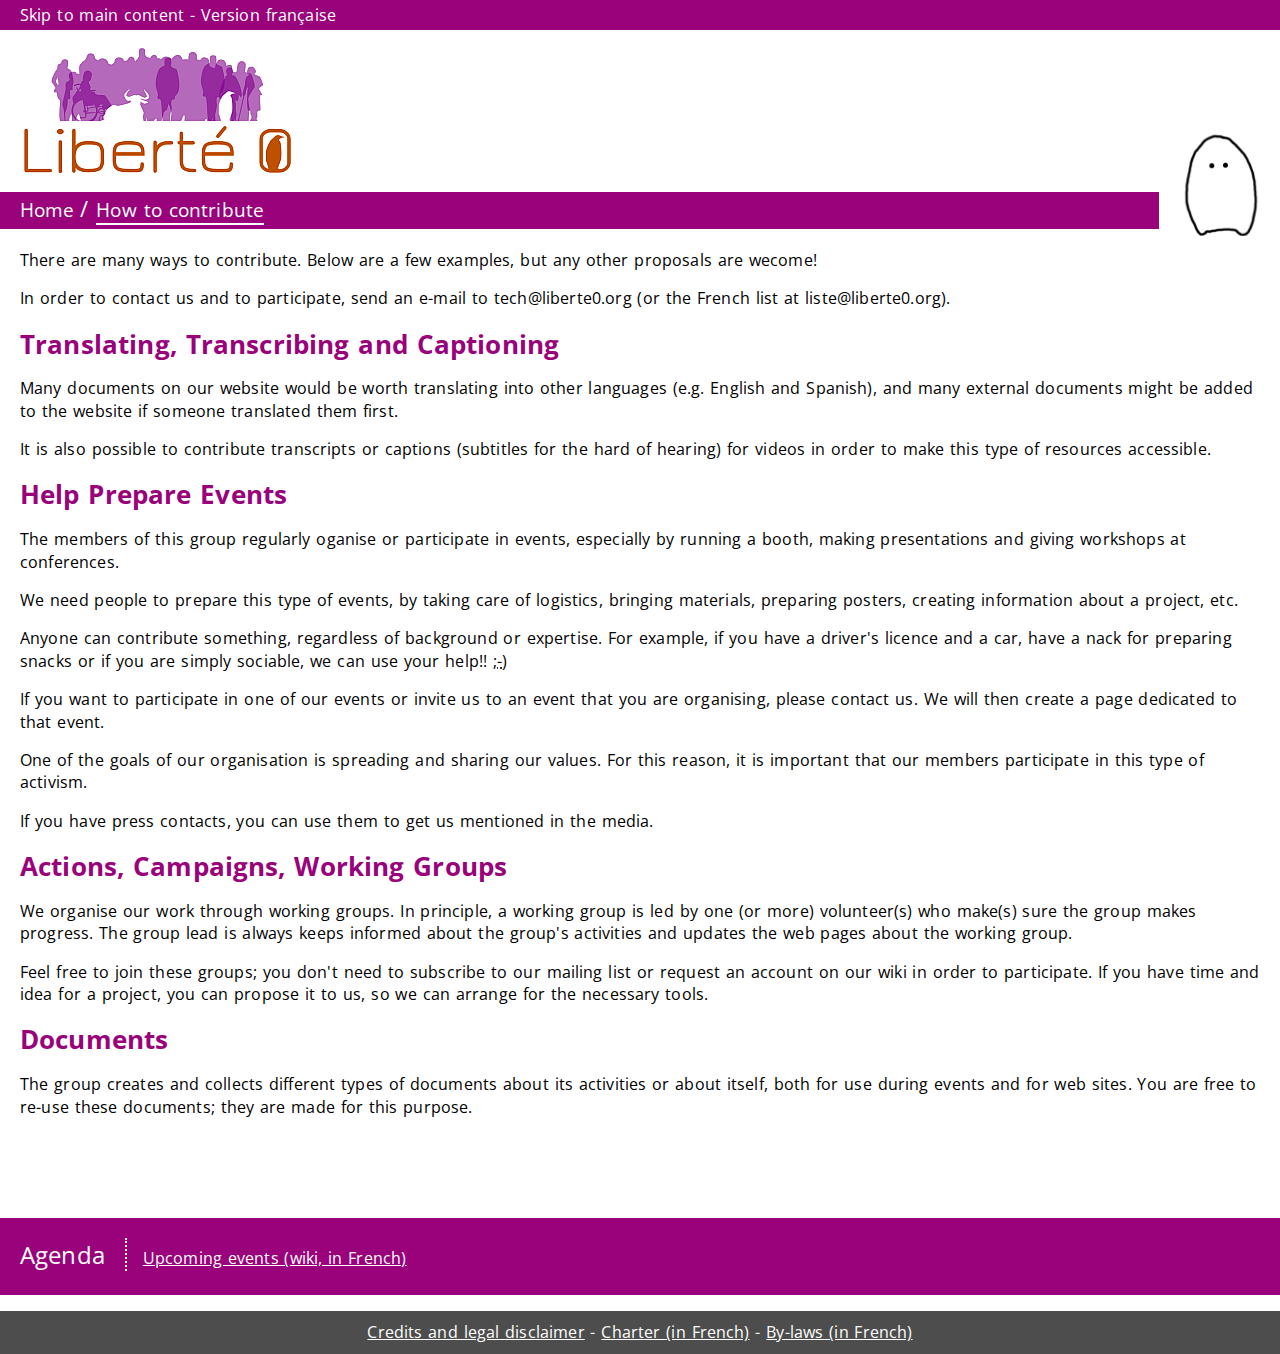
<file: en/contrib.html>
<!doctype html>
<html lang="en" dir="ltr">
  <head>
    <meta charset="utf-8" />
    <title>How to Contribute to Liberté 0 | Freedom #0</title>
    <link href="http://fonts.googleapis.com/css?family=Open+Sans" rel="stylesheet" type="text/css">
    <link rel="stylesheet" href="../css/defaultStyle.css" media="screen" type="text/css" />
  </head>
  <body id="home">
    <header id="header" role="banner">
      <p class="toplinks"><a class="skiplink" href="#main">Skip to main content</a> - <a class="langlink" rel="alternate" href="../contrib.html" lang="fr">Version française</a></p>
      <h1><a href="./index.html" title="Freedom #0: Home"><img alt="Freedom #0: Home" src="../img/logo_header.png" width="274" height="130" id="logoimg" /></a></h1>
    </header>

    <nav id="nav" role="navigation">
      <ul>
        <li><a href="./index.html" title="Home">Home</a></li>
				<!--li>About us</li>
				<li>News</li>
				<li>Agenda</li-->
        <li class="active"><a href="contrib.html" title="How to contribute: current page">How to contribute</a></li>
				<!--li>Resources</li-->
      </ul>
    </nav>

    <main id="main" role="main">
    <section>
      <p>There are many ways to contribute. Below are a few examples, but any other proposals are wecome!</p>
      <p>In order to contact us and to participate, send an e-mail to tech@liberte0.org
        (or the French list at liste@liberte0.org).
      </p>
      <article>
        <h2>Translating, Transcribing and Captioning</h2>
        <p>Many documents on our website would be worth translating into other languages (<abbr>e.g.</abbr> English and Spanish), 
          and many external documents might be added to the website if someone translated them first.
        </p>
        <p>It is also possible to contribute transcripts or captions (subtitles for the hard of hearing)
          for videos in order to make this type of resources accessible.
        </p>
      </article>
      <article>
        <h2>Help Prepare Events</h2>
        <p>The members of this group regularly oganise or participate in events, 
          especially by running a booth, making presentations and giving workshops at conferences.
        </p>
        <p>We need people to prepare this type of events, by taking care of logistics, bringing materials, 
          preparing posters, creating information about a project, etc. 
        </p>
        <p>Anyone can contribute something, regardless of background or expertise. 
          For example, if you have a driver's licence and a car, have a nack for preparing snacks or if you are simply sociable, we can use your help!! <abbr title="wink">;-)</abbr>
        </p>
        <p>If you want to participate in one of our events or invite us to an event that you are organising, please contact us.
          We will then create a page dedicated to that event. 
        </p>
        <p>One of the goals of our organisation is spreading and sharing our values. 
          For this reason, it is important that our members participate in this type of activism. 
        </p>
        <p>If you have press contacts, you can use them to get us mentioned in the media.
        </p>
      </article>

      <article>
        <h2>Actions, Campaigns, Working Groups</h2>
        <p>We organise our work through working groups. In principle, a working group is led by one (or more) volunteer(s) who make(s) sure the group makes progress.
          The group lead is always keeps informed about the group's activities and updates the web pages about the working group. 
        </p>
        <p>Feel free to join these groups; you don't need to subscribe to our mailing list or request an account on our wiki in order to participate.
          If you have time and idea for a project, you can propose it to us, so we can arrange for the necessary tools.
        </p>
      </article>
      <article>
        <h2>Documents</h2>
        <p>The group creates and collects different types of documents about its activities or about itself,
          both for use during events and for web sites.
          You are free to re-use these documents; they are made for this purpose.
        </p>
      </article>
    </section>
  </main>

    <footer>
      <div>
        <p><span id="agenda">Agenda</span>
          <span>
            <a href="http://liberte0.org/wiki/index.php?title=Ev%C3%A9nements_%C3%A0_Venir">Upcoming events (wiki, in French)</a>
          </span>
        </p>
      </div>
      </p>
      <p role="contentinfo" id="legal">
        <a href="legal.html">Credits and legal disclaimer</a> - 
        <a href="../charte.html">Charter (in French)</a> - 
        <a href="../statuts.html">By-laws (in French)</a><!-- - 
        <a href="#">Accessibility</a> - <a href="#">Site map</a-->
      </p>
    </footer>
  </body>
</html>
</file>
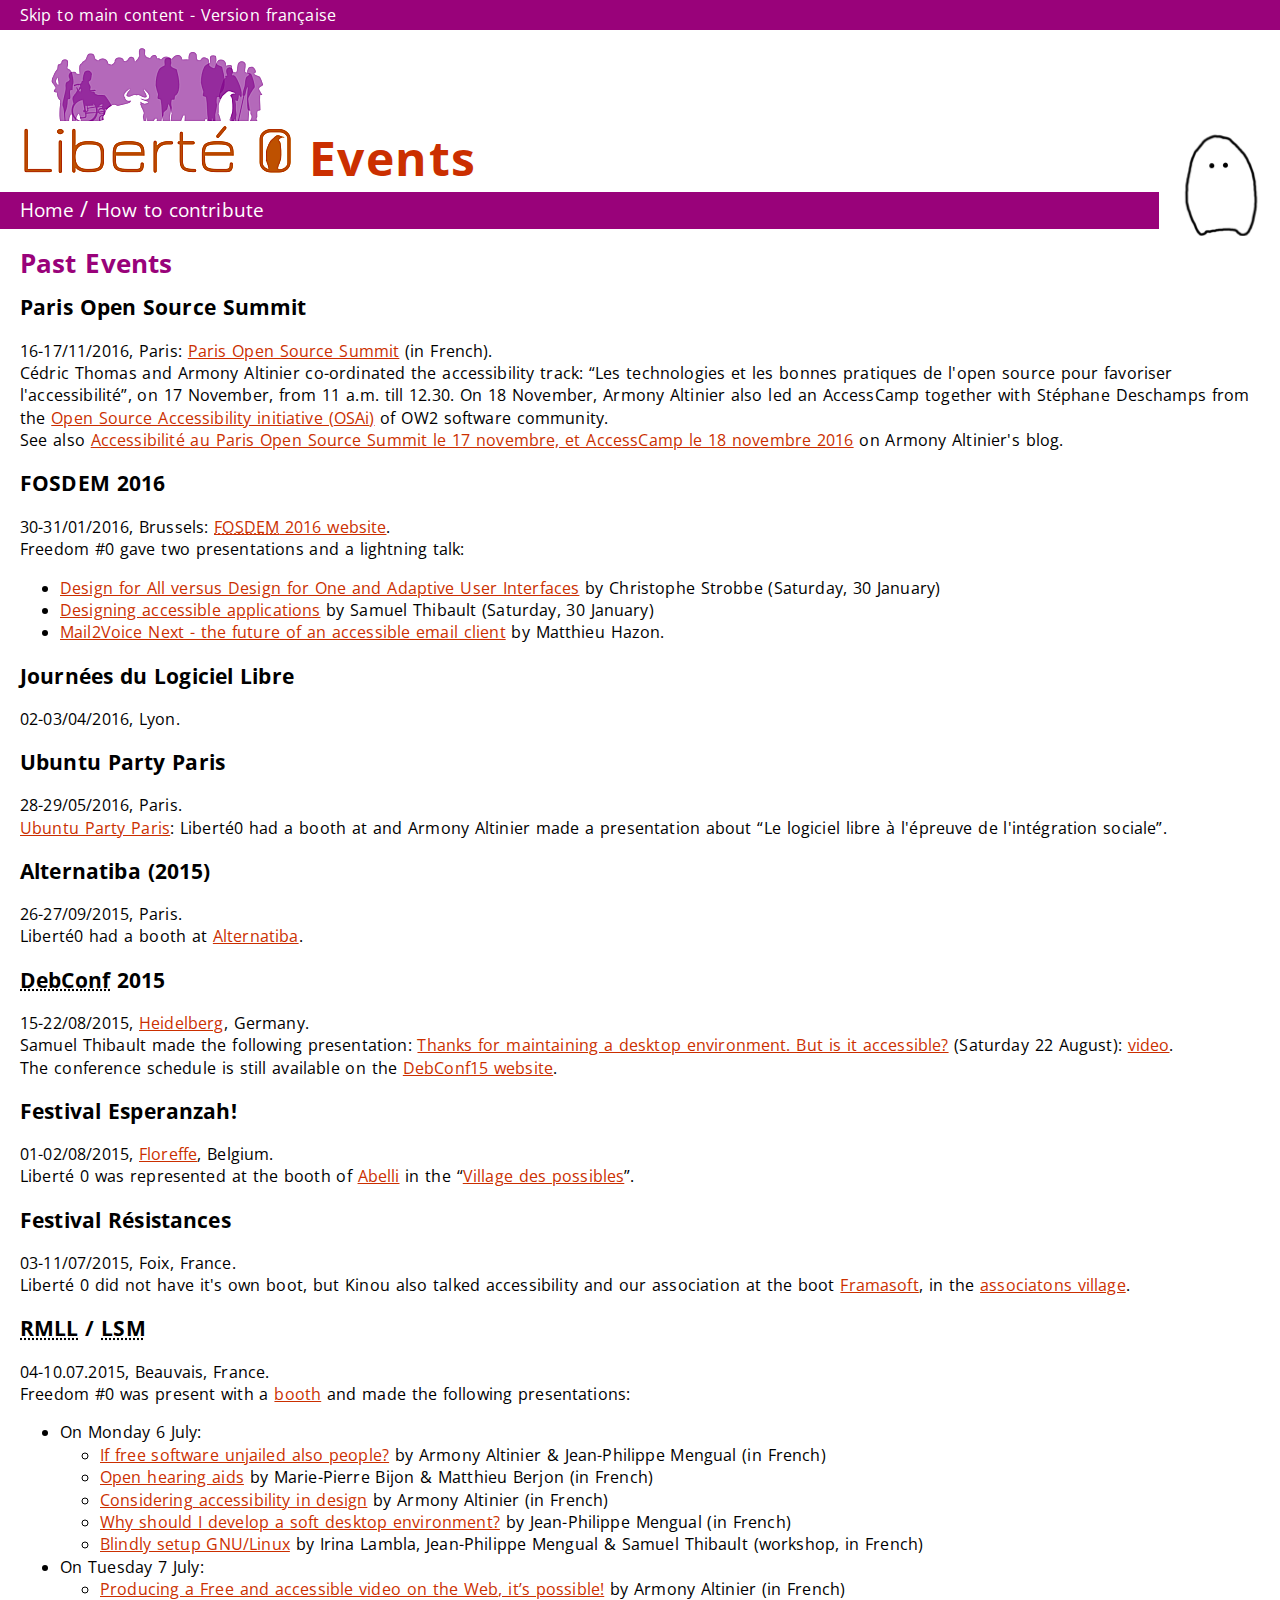
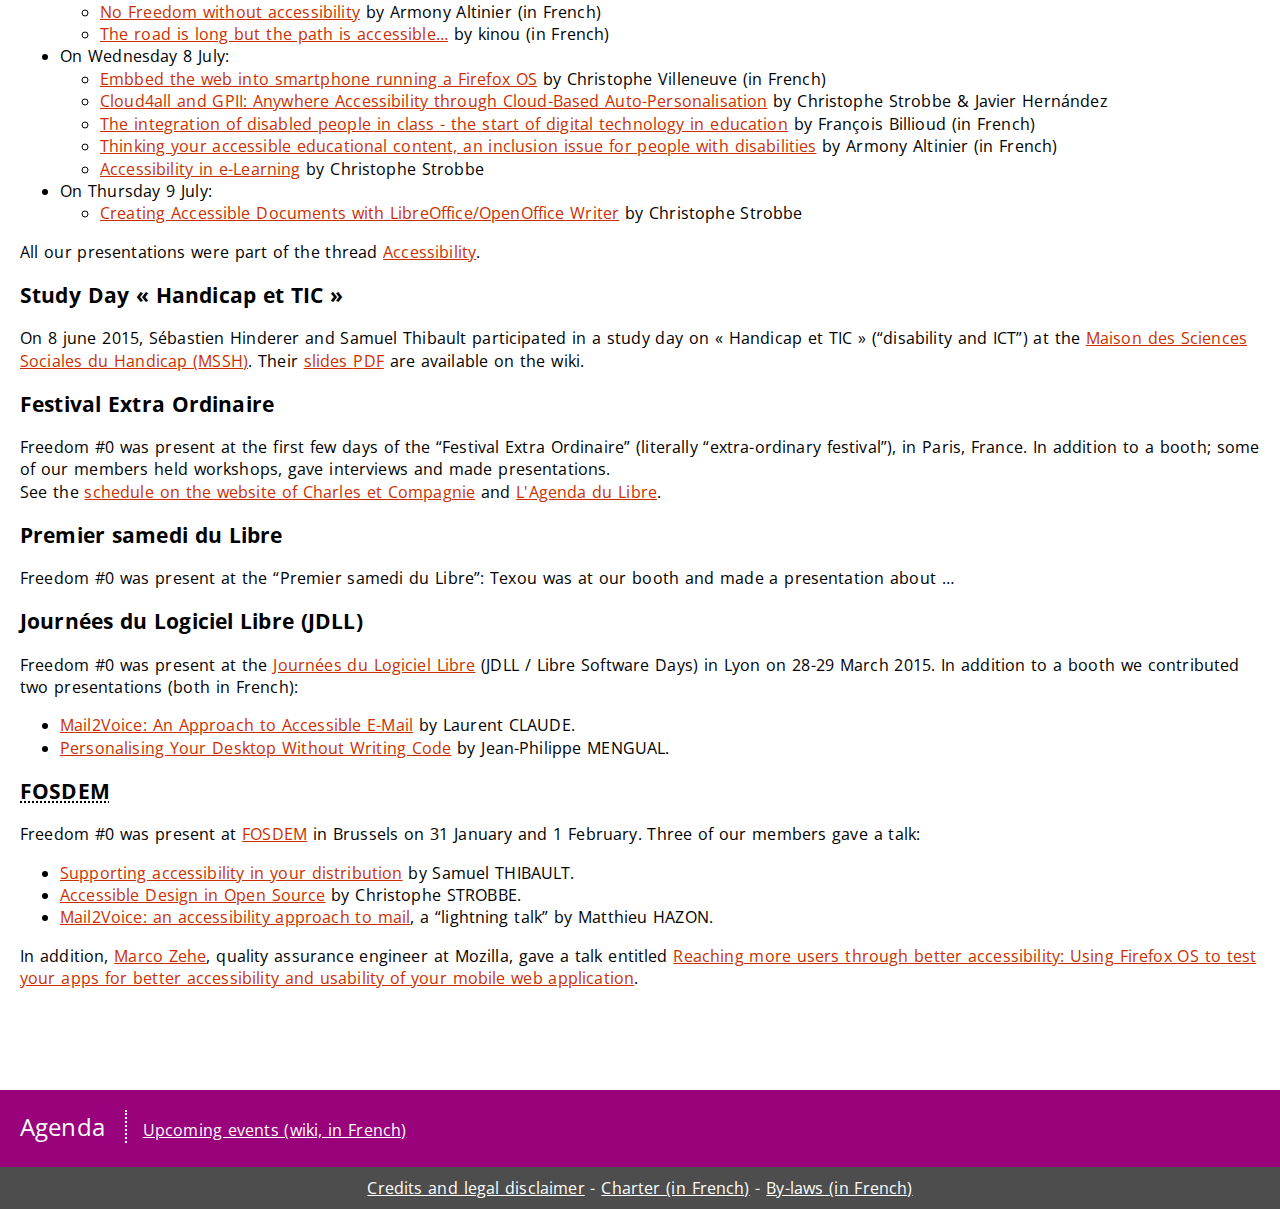
<file: en/events.html>
<!doctype html>
<html lang="en" dir="ltr">
  <head>
    <meta charset="utf-8" />
    <title>Events | Freedom #0</title>
    <link href="http://fonts.googleapis.com/css?family=Open+Sans" rel="stylesheet" type="text/css">
    <link rel="stylesheet" href="../css/defaultStyle.css" media="screen" type="text/css" />
  </head>
  <body id="home">
    <header id="header" role="banner">
      <p class="toplinks"><a class="skiplink" href="#main">Skip to main content</a> - <a class="langlink" rel="alternate" href="../evenements.html" lang="fr">Version française</a></p>
      <h1><a href="./index.html" title="Freedom #0: Home"><img alt="Freedom #0: Home" src="../img/logo_header.png" width="274" height="130" id="logoimg" /></a> Events</h1>
    </header>

    <nav id="nav">
      <ul>
        <li><a href="./index.html">Home</a></li>
        <!--li>About us</li>
        <li>News</li>
        <li>Agenda</li-->
        <li><a href="contrib.html">How to contribute</a></li>
        <!--li>Resources</li-->
      </ul>
    </nav>

    <main id="main">
    <section>

      <h2 id="past">Past Events</h2>

      <h3>Paris Open Source Summit</h3>
      <p><span class="date">16-17/11/2016</span>, Paris:
        <a href="http://opensourcesummit.paris/preinscription-conferences.html?orderby=time&step=1" hreflang="fr">Paris Open Source Summit</a> (in French).<br />
        <span lang="fr">Cédric Thomas</span> and <span lang="fr">Armony Altinier</span> co-ordinated the accessibility track:
        <span lang="fr">&ldquo;Les technologies et les bonnes pratiques de l'open source pour favoriser l'accessibilité&rdquo;</span>,
        on 17 November, from 11 <abbr>a.m.</abbr> till 12.30.
        On 18 November, <span lang="fr">Armony Altinier</span> also led an AccessCamp together with <span lang="fr">Stéphane Deschamps</span> 
        from the <a href="https://www.ow2.org/bin/view/OSAi/">Open Source Accessibility initiative (<abbr>OSAi</abbr>)</a>
        of <abbr>OW2</abbr> software community.
        <br />See also
        <a href="http://armonyaltinier.fr/index.php?post/2016/11/04/Accessibilit%C3%A9-au-Paris-Open-Source-Summit-le-17-novembre%2C-et-AccessCamp-le-18-novembre-2016" hreflang="fr" lang="fr">Accessibilité au Paris Open Source Summit le 17 novembre, et AccessCamp le 18 novembre 2016</a>
        on <span lang="fr">Armony Altinier</span>'s blog.
      </p>

      <h3><abbr>FOSDEM</abbr> 2016</h3>
      <p><span class="date">30-31/01/2016</span>, Brussels:
        <a href="https://fosdem.org/2016/"><abbr title="Free Libre Open Source Developers European Meeting">FOSDEM</abbr> 2016 website</a>.<br />
        Freedom #0 gave two presentations and a lightning talk:
      </p>
      <ul>
        <li><a href="https://fosdem.org/2016/schedule/event/osd_design_for_all_vs_design_for_one/">Design for All versus Design for One and Adaptive User Interfaces</a>
          by <span lang="nl">Christophe Strobbe</span> (Saturday, 30 January)
        </li>
        <li><a href="https://fosdem.org/2016/schedule/event/osd_designing_accessible_applications/">Designing accessible applications</a>
          by <span lang="fr">Samuel Thibault</span> (Saturday, 30 January)
        </li>
        <li><a href="https://fosdem.org/2016/schedule/event/mail2voice/">Mail2Voice Next - the future of an accessible email client</a>
          by <span lang="fr">Matthieu Hazon</span>.
        </li>
      </ul>

      <h3 lang="fr">Journées du Logiciel Libre</h3>
      <p><span class="date">02-03/04/2016</span>, <span lang="fr">Lyon</span>.
        <!--<br /> @@any info about what we did there? -->
      </p>

      <h3>Ubuntu Party Paris</h3>
      <p><span class="date">28-29/05/2016</span>, Paris.<br />
        <a href="http://www.agendadulibre.org/events/10451" lang="fr">Ubuntu Party Paris</a>:
        Liberté0 had a booth at and <span lang="fr">Armony Altinier</span>
        made a presentation about
        &ldquo;<span lang="fr">Le logiciel libre à l'épreuve de l'intégration sociale</span>&rdquo;.
      </p>

      <!-- @@CDL cancelled -->
      <h3>Alternatiba (2015)</h3>
      <p><span class="date">26-27/09/2015</span>, Paris.<br />
        Liberté0 had a booth at
        <a href="https://alternatiba.eu/paris/">Alternatiba</a>.
      </p>

      <h3 id="debconf2015"><abbr title="Debian Conference">DebConf</abbr> 2015</h3>
      <p><span class="date">15-22/08/2015</span>, 
        <a href="https://en.wikipedia.org/wiki/Heidelberg" lang="de">Heidelberg</a>, 
        Germany.<br />
        <span lang="fr">Samuel Thibault</span> made the following presentation: 
        <a href="https://summit.debconf.org/debconf15/meeting/290/thanks-for-maintaining-a-desktop-environment-but-is-it-accessible/" 
        lang="en">Thanks for maintaining a desktop environment. But is it accessible?</a> 
        (Saturday 22 August):
        <a href="https://www.youtube.com/watch?v=Sfq6i4TivE4">video</a>.<br />
        The conference schedule is still available on the
        <a href="https://summit.debconf.org/debconf15/">DebConf15 website</a>.
      </p>

      <h3>Festival Esperanzah!</h3>
      <p><span class="date">01-02/08/2015</span>,
        <a href="https://en.wikipedia.org/wiki/Floreffe_Abbey">Floreffe</a>, Belgium.<br /> 
        Liberté 0 was represented at the booth of 
        <a href="http://www.abelli-asbl.be/">Abelli</a>
        in the 
        &ldquo;<a href="http://www.esperanzah.be/engagement/village-des-possibles/" lang="fr">Village des possibles</a>&rdquo;.
      </p>

      <h3 lang="fr">Festival Résistances</h3>
      <p><span class="date">03-11/07/2015</span>, Foix, France.<br />
        <span lang="fr">Liberté 0</span> did not have it's own boot, 
        but Kinou also talked accessibility and our association at the boot 
        <a href="http://framasoft.net/">Framasoft</a>,
        in the <a href="http://festival-resistances.fr/Village-associatif.html">associatons  
        village</a>.
      </p>

      <h3><abbr lang="fr" title="Rencontres Mondiales du Logiciel Libre">RMLL</abbr> /
        <abbr title="Libre Software Meetings">LSM</abbr></h3>
      <p><span class="date">04-10.07.2015</span>, <span lang="fr">Beauvais</span>, France.<br />
        Freedom #0 was present with a 
        <a href="https://2015.rmll.info/du-6-au-10-juillet?lang=en">booth</a> 
        and made the following presentations:
      </p>
      <ul>
        <li>On Monday 6 July:
          <ul>
            <li>
              <a href="https://2015.rmll.info/si-le-libre-liberait-aussi-des-gens-prisonniers?lang=en">If free software unjailed also people?</a> 
              by <span lang="fr">Armony Altinier &amp; Jean-Philippe Mengual</span> (in French)
            </li>
            <li>
              <a href="https://2015.rmll.info/les-aides-auditives-libres?lang=en">Open hearing aids</a> 
              by <span lang="fr">Marie-Pierre Bijon &amp; Matthieu Berjon</span> (in French)
            </li>
            <li>
              <a href="https://2015.rmll.info/considering-accessibility-in-design?lang=en">Considering accessibility in design</a> 
              by <span lang="fr">Armony Altinier</span> (in French)
            </li>
            <li>
              <a href="https://2015.rmll.info/pourquoi-developper-un-bureau-souple?lang=fr">Why should I develop a soft desktop environment?</a>
              by <span lang="fr">Jean-Philippe Mengual</span> (in French)
            </li>
            <li>
              <a href="https://2015.rmll.info/installer-gnu-linux-les-yeux-fermes?lang=en">Blindly setup GNU/Linux</a>
              by <span lang="fr">Irina Lambla, Jean-Philippe Mengual &amp; Samuel Thibault</span> (workshop, in French)
            </li>
          </ul>
        </li>
        <li>On Tuesday 7 July:
          <ul>
            <li>
              <a href="https://2015.rmll.info/produire-une-video-libre-et-accessible-sur-le-web-c-est-possible?lang=en">Producing a Free and accessible video on the Web, it’s possible!</a> 
              by <span lang="fr">Armony Altinier</span> (in French)
            </li>
            <li>
              <a href="https://2015.rmll.info/pas-de-liberte-sans-accessibilite?lang=en">No Freedom without accessibility</a> 
              by <span lang="fr">Armony Altinier</span> (in French)
            </li>
            <li>
              <a href="https://2015.rmll.info/la-route-est-longue-mais-la-voie-est-accessible?lang=en">The road is long but the path is accessible&hellip;</a> 
              by <span lang="fr">kinou</span> (in French)
            </li>
          </ul>
        </li>
        <li>On Wednesday 8 July:
          <ul>
            <li>
              <a href="https://2015.rmll.info/embarquer-le-web-dans-un-smartphone-firefox-os?lang=en">Embbed the web into smartphone running a Firefox OS</a>
              by <span lang="fr">Christophe Villeneuve</span> (in French)
            </li>
            <li>
              <a href="https://2015.rmll.info/cloud4all-et-gpii-l-accessibilite-partout-grace-a-une-personalisation?lang=en">Cloud4all and <abbr>GPII</abbr>: Anywhere Accessibility through Cloud-Based Auto-Personalisation</a>
              by <span lang="nl">Christophe Strobbe</span> &amp; <span lang="es">Javier Hernández</span>
            </li>
            <li>
              <a href="https://2015.rmll.info/l-integration-du-handicap-dans-les-classes-la-base-du-numerique-dans?lang=en">The integration of disabled people in class - the start of digital technology in education</a>
              by <span lang="fr">François Billioud</span> (in French)
            </li>
            <li>
              <a href="https://2015.rmll.info/penser-ses-contenus-pedagogiques-accessibles-un-enjeu-d-inclusion-des?lang=en">Thinking your accessible educational content, an inclusion issue for people with disabilities</a>
              by <span lang="fr">Armony Altinier</span> (in French)
            </li>
            <li>
              <a href="https://2015.rmll.info/l-accessibilite-dans-la-formation-en-ligne?lang=en">Accessibility in e-Learning</a>
              by <span lang="nl">Christophe Strobbe</span>
            </li>
          </ul>
        </li>
        <li>On Thursday 9 July:
          <ul>
            <li>
              <a href="https://2015.rmll.info/creer-des-documents-accessibles-avec-libreoffice-openoffice-writer?lang=en">Creating Accessible Documents with LibreOffice/OpenOffice Writer</a>
              by <span lang="nl">Christophe Strobbe</span>
            </li>
          </ul>
        </li>
      </ul>
      <p>All our presentations were part of the thread
        <a href="https://2015.rmll.info/accessibilite?lang=en">Accessibility</a>.
      </p>

      <h3>Study Day <span lang="fr">« Handicap et <abbr>TIC</abbr> »</span></h3>
      <p>On 8 june 2015, <span lang="fr">Sébastien Hinderer</span> and <span lang="fr">Samuel Thibault</span> participated in 
        a study day on <span lang="fr">«&nbsp;Handicap et <abbr>TIC</abbr>&nbsp;»</span> (&ldquo;disability and <abbr>ICT</abbr>&rdquo;) at the 
        <a href="http://mssh.ehesp.fr/" lang="fr">Maison des Sciences Sociales du Handicap (<abbr>MSSH</abbr>)</a>.
        Their <a href="http://liberte0.org/wiki/images/b/b3/GT-Handicap-TIC-social.pdf">slides <abbr>PDF</abbr></a> are available on the wiki.
      </p>

		  <h3><span lang="fr">Festival Extra Ordinaire</span></h3>
		  <p>Freedom #0 was present at the first few days of the 
          &ldquo;<span lang="fr">Festival Extra Ordinaire</span>&rdquo; 
          (literally &ldquo;extra-ordinary festival&rdquo;), in Paris, France. 
          In addition to a booth; some of our members held workshops,
          gave interviews and made presentations.<br />
          See the  
          <a href="http://charlesetcompagnie.fr/meoparis2015/le-festival-extra-ordinaire">
          schedule on the website of <span lang="fr">Charles et Compagnie</span></a> and
          <a href="http://www.agendadulibre.org/events/9654" lang="fr">L'Agenda du Libre</a>.
		  </p>

		  <h3><span lang="fr">Premier samedi du Libre</span></h3>
		  <p>Freedom #0 was present at the 
          &ldquo;<span lang="fr">Premier samedi du Libre</span>&rdquo;: 
          Texou was at our booth and made a presentation about &hellip;
		  </p>

		  <h3><span lang="fr">Journées du Logiciel Libre</span> (<abbr>JDLL</abbr>)</h3>
		  <p>Freedom #0 was present at the 
        <a lang="fr" href="http://www.jdll.org/">Journées du Logiciel Libre</a>
         (<abbr>JDLL</abbr> / Libre Software Days) in Lyon on 28-29 March 2015.
         In addition to a booth we contributed two presentations (both in French):
		  </p>
      <ul>
        <li><a href="http://www.jdll.org/events/mail2voice-une-approche-de-le-mail-accessible/">
          Mail2Voice: An Approach to Accessible E-Mail</a> 
          by <span lang="fr">Laurent CLAUDE</span>.
        </li>
        <li><a href="http://www.jdll.org/events/la-personnalisation-de-son-bureau-sans-coder/">
          Personalising Your Desktop Without Writing Code</a>
          by <span lang="fr">Jean-Philippe MENGUAL</span>.
        </li>
      </ul>

      <h3><abbr title="Free Libre Open Source Developers European Meeting">FOSDEM</abbr></h3>
      <p>Freedom #0 was present at 
        <a href="https://fosdem.org/2015/"><abbr>FOSDEM</abbr></a> in Brussels on 31 January and 1 February.
        Three of our members gave a talk:
      </p>
      <ul>
        <li><a href="https://fosdem.org/2015/schedule/event/supporting_accessibility_in_your_distribution/">Supporting accessibility in your distribution</a>
          by <span lang="fr">Samuel <span class="surname">Thibault</span></span>.
        </li>
        <li><a href="https://fosdem.org/2015/schedule/event/design_accessible/">Accessible Design in Open Source</a>
          by <span lang="nl">Christophe <span class="surname">Strobbe</span></span>.
        </li>
        <li><a href="https://fosdem.org/2015/schedule/event/mail2voice/">Mail2Voice: an accessibility approach to mail</a>,
          a &ldquo;<span lang="en">lightning talk</span>&rdquo; 
          by <span lang="fr">Matthieu <span class="surname">Hazon</span></span>.
        </li>
      </ul>
      <p>In addition, <a href="https://www.marcozehe.de/about/" lang="de">Marco Zehe</a>,
        quality assurance engineer at Mozilla,
        gave a talk entitled
        <a href="https://fosdem.org/2015/schedule/event/reaching_more_users_through_better_accessibility/">
        Reaching more users through better accessibility: 
        Using Firefox <abbr>OS</abbr> to test your apps for better 
        accessibility and usability of your mobile web application</a>.
      </p>
    </section>
    </main>

    <footer>
      <div>
        <p><span id="agenda">Agenda</span>
          <span>
            <a href="http://liberte0.org/wiki/index.php?title=Ev%C3%A9nements_%C3%A0_Venir">Upcoming events (wiki, in French)</a>
          </span>
        </p>
      </div>
      <p role="contentinfo" id="legal">
        <a href="legal.html">Credits and legal disclaimer</a> - 
        <a href="../charte.html">Charter (in French)</a> - 
        <a href="../statuts.html">By-laws (in French)</a><!-- - 
        <a href="accessibility.html">Accessibility</a> - 
        <a href="#">Site map</a-->
      </p>
    </footer>
  </body>
</html>
</file>
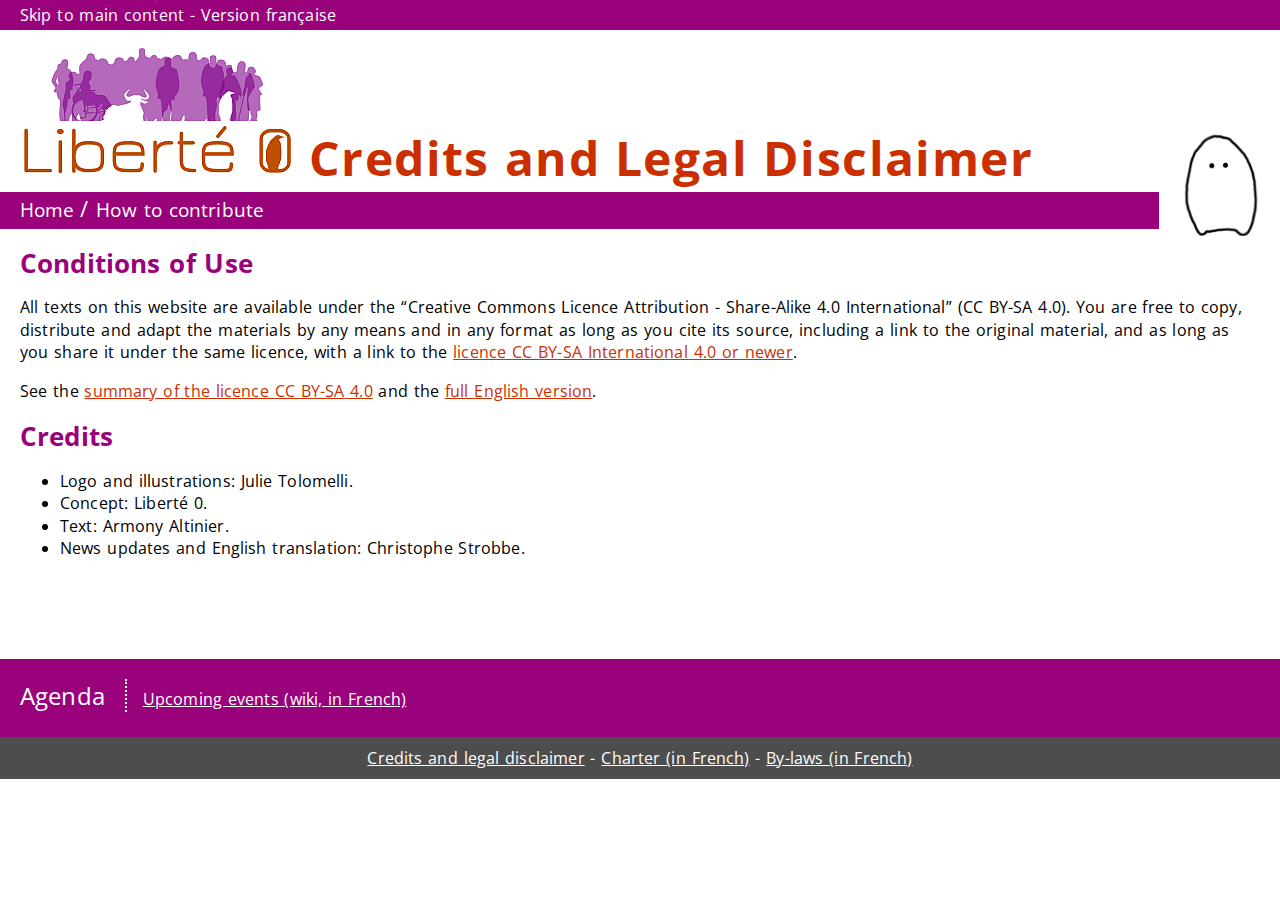
<file: en/legal.html>
<!doctype html>
<html lang="en" dir="ltr">
	<head>
		<meta charset="utf-8" />
		<title>Credits and Legal Disclaimer | Freedom #0</title>
		<link href="http://fonts.googleapis.com/css?family=Open+Sans" rel="stylesheet" type="text/css">
		<link rel="stylesheet" href="../css/defaultStyle.css" media="screen" type="text/css" />
	</head>
	<body id="home">
		<header id="header" role="banner">
      <p class="toplinks"><a class="skiplink" href="#main">Skip to main content</a> - <a class="langlink" rel="alternate" href="../legal.html" lang="fr">Version française</a></p>
      <h1><a href="./index.html" title="Freedom #0: Home"><img alt="Freedom #0: Home" src="../img/logo_header.png" width="274" height="130" id="logoimg" /></a> Credits and Legal Disclaimer</h1>
		</header>

		<nav id="nav" role="navigation">
			<ul>
        <li><a href="./index.html" title="Home">Home</a></li>
				<!--li>About us</li>
				<li>News</li>
				<li>Agenda</li-->
        <li><a href="contrib.html" title="How to contribute">How to contribute</a></li>
				<!--li>Resources</li-->
			</ul>
		</nav>

    <main id="main" role="main">
      <h2>Conditions of Use</h2>
      <p>All texts on this website are available under 
        the &ldquo;<span lang="en">Creative Commons</span> Licence Attribution - Share-Alike 4.0 International&rdquo;
        (<abbr>CC BY-SA</abbr> 4.0).
        You are free to copy, distribute and adapt the materials 
        by any means and in any format 
        as long as you cite its source, including a link to the original material,
        and as long as you share it under the same licence, with a link to the  
        <a href="https://creativecommons.org/licenses/by-sa/4.0/">licence <abbr>CC BY-SA</abbr> International 4.0 or newer</a>.
      </p>
      <p>See the <a href="http://creativecommons.org/licenses/by-sa/4.0/deed">summary of the licence <abbr>CC BY-SA</abbr> 4.0</a>
        and the <a href="https://creativecommons.org/licenses/by-sa/4.0/legalcode">full English version</a>.
      </p>

      <h2>Credits</h2>
      <ul>
        <li>Logo and illustrations: <span lang="fr">Julie Tolomelli</span>.</li>
        <li>Concept: <span lang="fr">Liberté 0</span>.</li>
        <li>Text: <span lang="fr">Armony Altinier</span>.</li>
        <li>News updates and English translation: <span lang="nl">Christophe Strobbe</span>.</li>
      </ul>

      <!--h2>Legal Disclaimers</h2>
      <p>@@todo</p-->

    </main>

    <footer>
      <div>
        <p><span id="agenda">Agenda</span>
          <span>
            <a href="http://liberte0.org/wiki/index.php?title=Ev%C3%A9nements_%C3%A0_Venir">Upcoming events (wiki, in French)</a>
          </span>
        </p>
      </div>
      <p role="contentinfo" id="legal">
        <a class="active" href="legal.html">Credits and legal disclaimer</a> - 
        <a href="../charte.html">Charter (in French)</a> - 
        <a href="../statuts.html">By-laws (in French)</a><!-- - 
        <a href="#">Accessibility</a> - <a href="#">Site map</a-->
      </p>
    </footer>
  </body>
</html>
</file>
<file: css/defaultStyle.css>
body {
  max-width: 100%;
  margin: 0;
  padding: 0;
  font-family: 'Open Sans', 'Trebuchet MS', Verdana, Geneva, Helvetica, sans-serif;
  font-size: 1em; line-height: 1.4em; letter-spacing: .01em; word-spacing: 0.1em;
}

header { margin: 0; 
  width: 100%;
  background-color: #FFF; color: #CB2F00; 
}

header > * {
  margin-top: 0; 
}

header > *, main > * {
  margin-left: 20px;
}

main {
  margin-top: 20px;
  margin-right: 20px;
}

nav {
  padding: 0 20px;
  background-color: #99027A; color: #FFF;
}

nav ul {
  list-style-type: none;
  margin-left: 0;
  padding: 6px 0;
}

nav ul:after {
  content: url('../img/illus_ghost.png');
  float: right;
  margin-top: -65px;
  margin-right: -20px;
  border-right: solid white 20px;
  border-left: solid white 20px;
  color: inherit; background-color: #FFF;
}
/*
nav ul:hover:after {
  content: url('../img/Osterei_Verzierung_March_2010_Wikimedia-CC-BY-SA.jpg');
  float: right;
  margin-top: -65px;
  margin-right: -20px;
  border-right: solid white 20px;
  border-left: solid white 20px;
  color: inherit; background-color: #FFF;
}
*/
nav li {
  display: inline; 
  margin-left: 0;
  background-color: inherit; 
  color: #FFF;
}

#nav li:before {
  content: " / ";
  background-color: #99027A; color: #FFF;
  font-size: 1.4em;
  font-weight: normal;
}

#nav li:first-child:before {
  content: "";
}

nav a:link { 
  text-decoration: none;
  background-color: transparent; color: #FFF; 
  font-size: 1.2em;
}
nav li.active a { border-bottom: 2px solid #FFF; }
nav a:visited {
  background-color: transparent; color: #FFF; 
}
nav a:hover, a:focus { 
  background-color: #99027A; color: #FEC341; 
  text-decoration: none;
  border-bottom: 2px solid #FEC341;
}

.news {
  color: inherit; background-color: #FFB523;
  padding: 10px 20px 10px 10px;
}


.news > * {
  margin-left: 156px;
}

.news h2 {
  margin-top: 4px;
}

.about {
  margin-bottom: 30px;
}

.news img:first-of-type, .about img:first-of-type {
  float: left; 
  margin-left: 0;
  margin-right: 10px;
}

.about img:first-of-type {
  margin-right: 10px;
  margin-bottom: 10px;
}

.contrib {
  display: block;
  clear: both;
  border-top: 1px dotted #666;
}

.contrib article {
  width: 29%;
  float: left;
  margin-right: 30px;
}

h1, h2, h3, h4, h5, h6 { 
  font-family: 'Open Sans', sans-serif;
}
h1, h4, h5, h6 { background-color: transparent; color: #CB2F00; 
}

h1 { 
  margin-bottom: 0;
  padding-bottom: 0;
  letter-spacing: 1.4px; 
  font-size: 3em; 
}

h1 a, h1 a:hover, h1 a:focus {
  padding: 0;
  color: transparent;
  background-color: inherit;
}

h2 { margin-top: 24px;
  color: #99027A;  /*#970279*/
  font-size: 1.6em;
}

.news h2, .news h3, .news h4 {
  color: #000; 
  background: transparent;
}

h3 {
  font-size: 1.3em;
}

a:link { background-color: transparent; color: #CB2F00; }
a:visited { background-color: transparent; color: #000080; }
a:hover, a:focus { background-color: #99027A; color: #FFF; text-decoration: none;}

.toplinks {
  background-color: #99027A; color: #FFF;
  margin-left: 0px;
  border-left: 20px solid #99027A;
  padding-top: 4px; padding-bottom: 4px;
}

a.skiplink, a.langlink, a.skiplink:visited, a.langlink:visited { 
  background-color: transparent; color: #FFF; 
  text-decoration: none;
}
a.skiplink:hover, a.skiplink:focus, a.langlink:hover, a.langlink:focus { 
  color: #FEC341; 
  border-bottom: 2px solid #FEC341;
}

a.imgurl:hover, a.imgurl:focus { text-decoration: none; background: transparent; } 

p.illus {
  text-align: center;
}

footer {
  display: block;
  margin-top: 100px;
  clear: both;
}

footer > * {
  margin-bottom: 0;
}

footer > div {
  padding: 10px 0;
  background-color: #99027A; color: #FFF;
}

footer > div > p > span:first-of-type {
  font-size: 1.5em;
  padding: 0 20px;
  border-right: 2px dotted #FFF;
}

#legal {
  margin-top: 0;
  padding: 10px;
  text-align: center;
  background-color: #4D4D4D;
  color: #FFF;
}

footer > div > p > span:last-of-type {
  padding-left: 10px; 
}

footer > div > p > span:last-of-type a, #legal a {
  background-color: transparent;
  color: #FFF;
}

table {
  border-collapse: collapse;
}

th, td {
  border: 1px solid #999;
  padding: 0.2em;
}

.surname {
  text-transform: uppercase;
}
</file>
